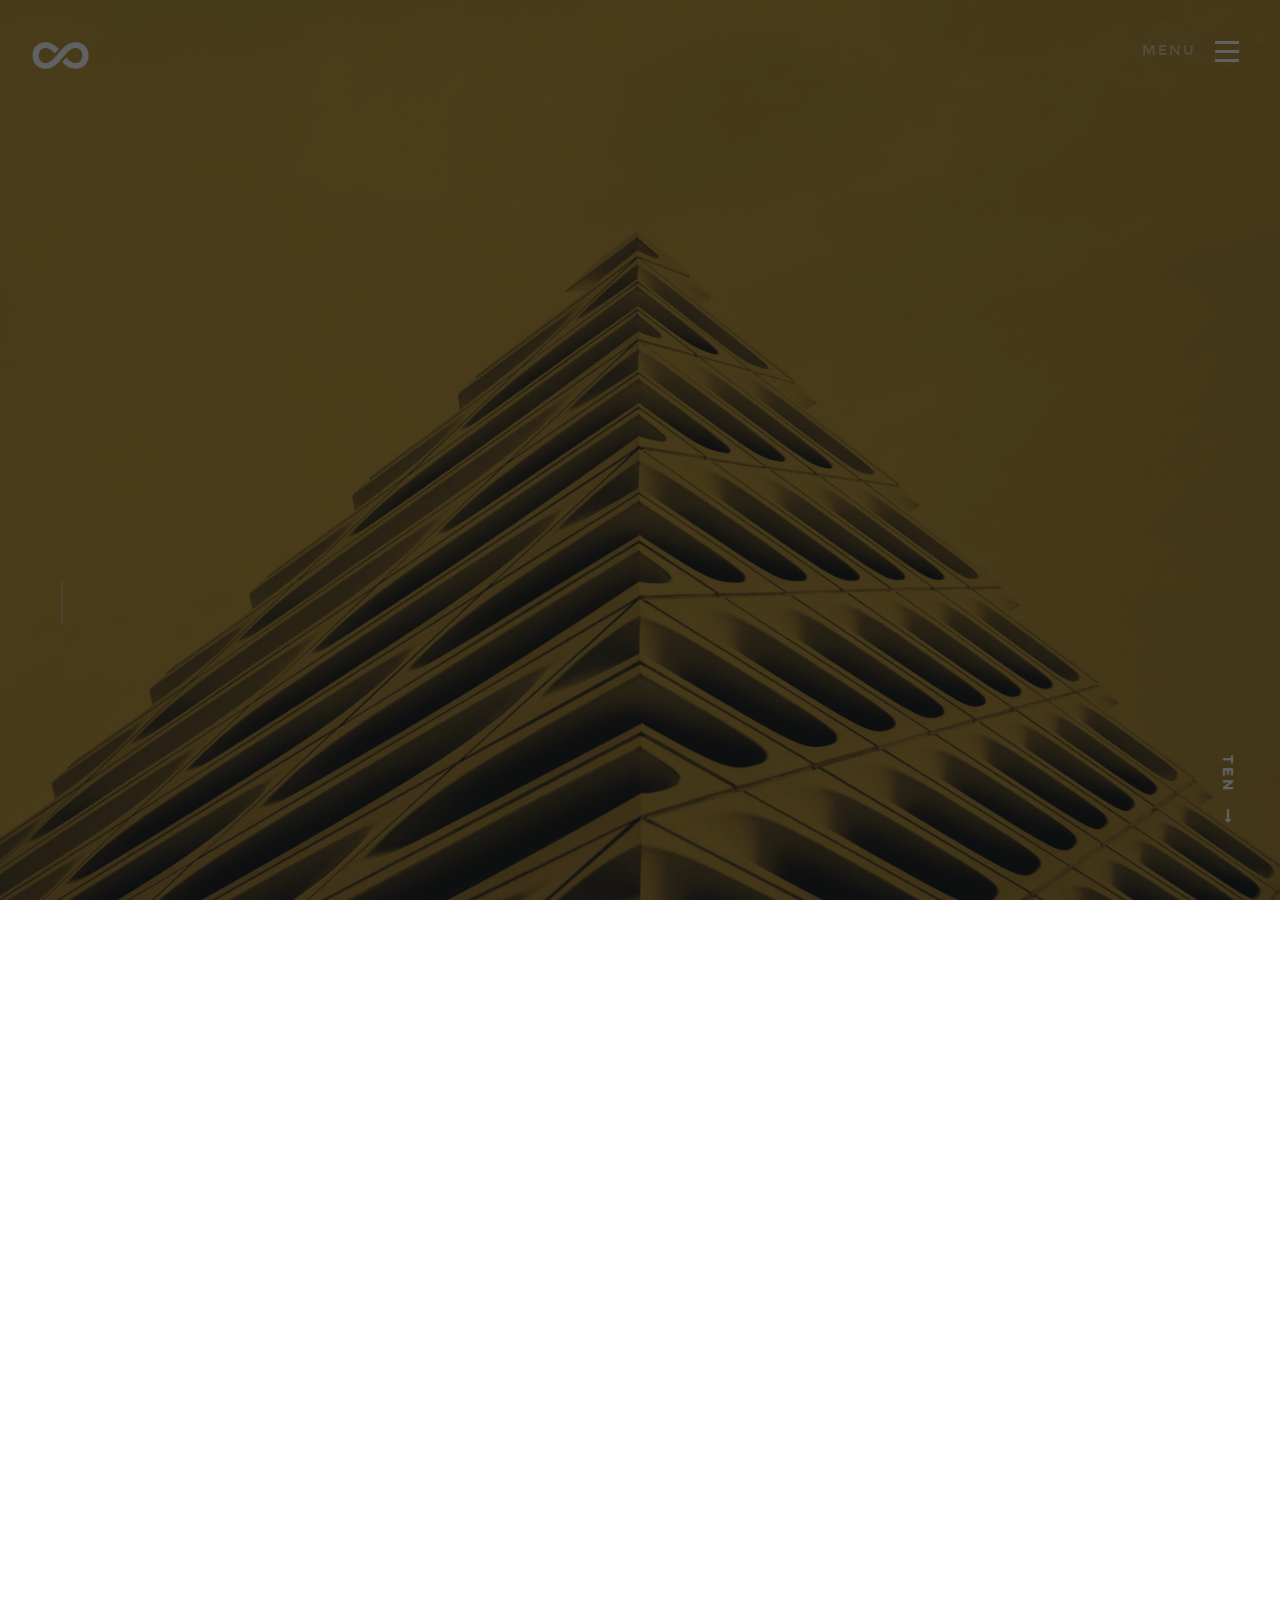
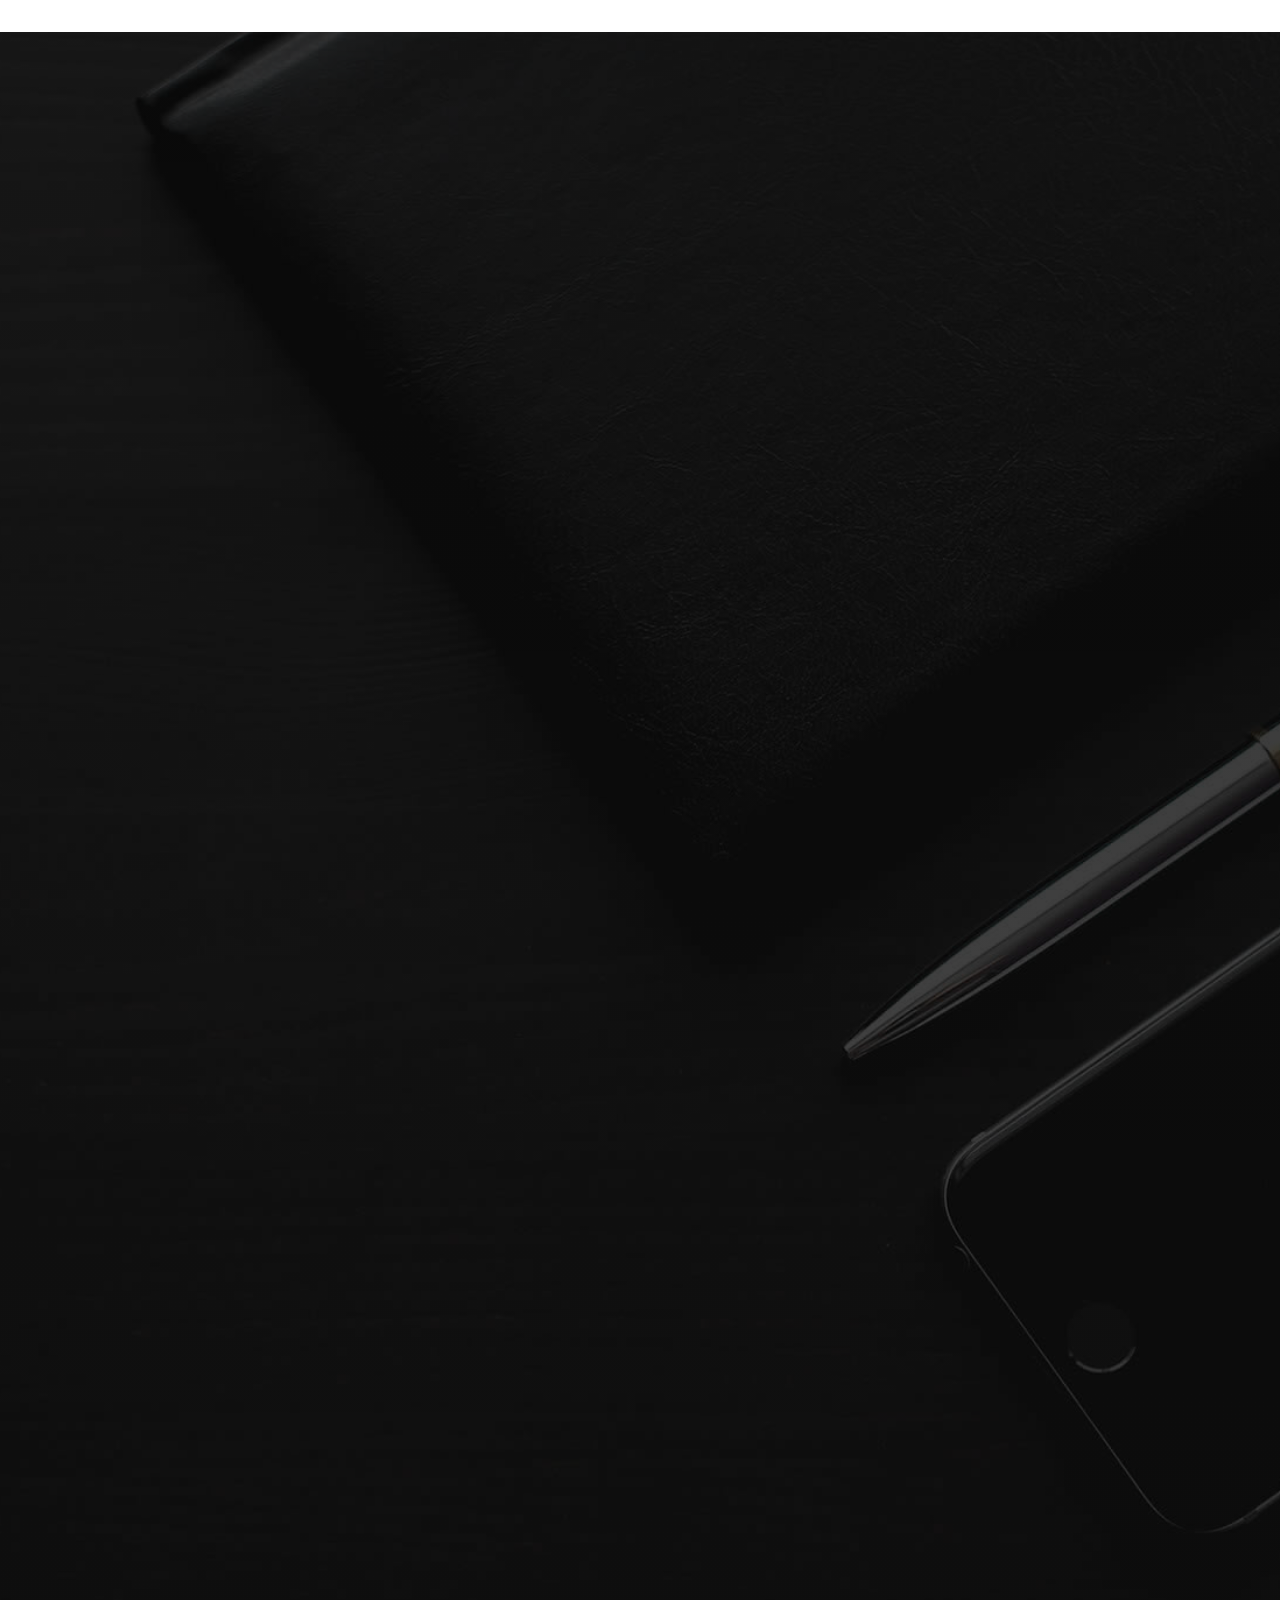
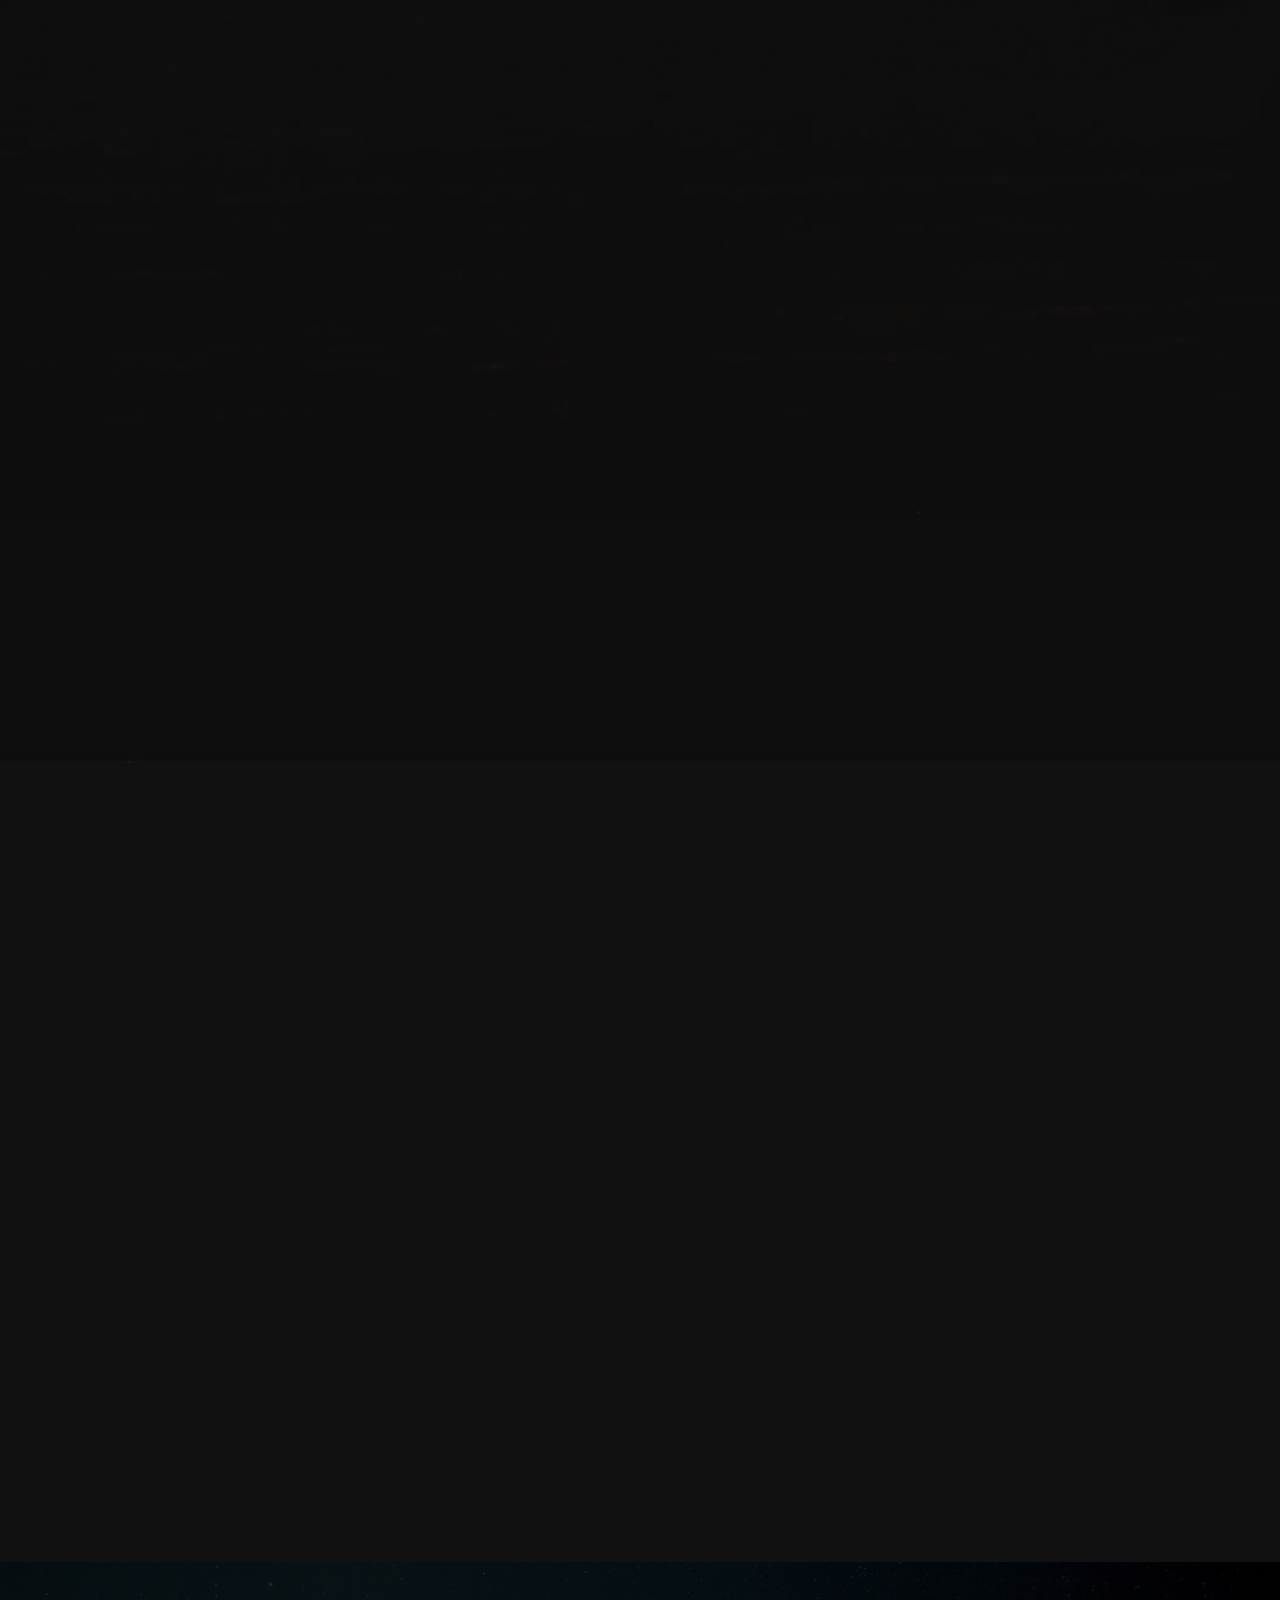
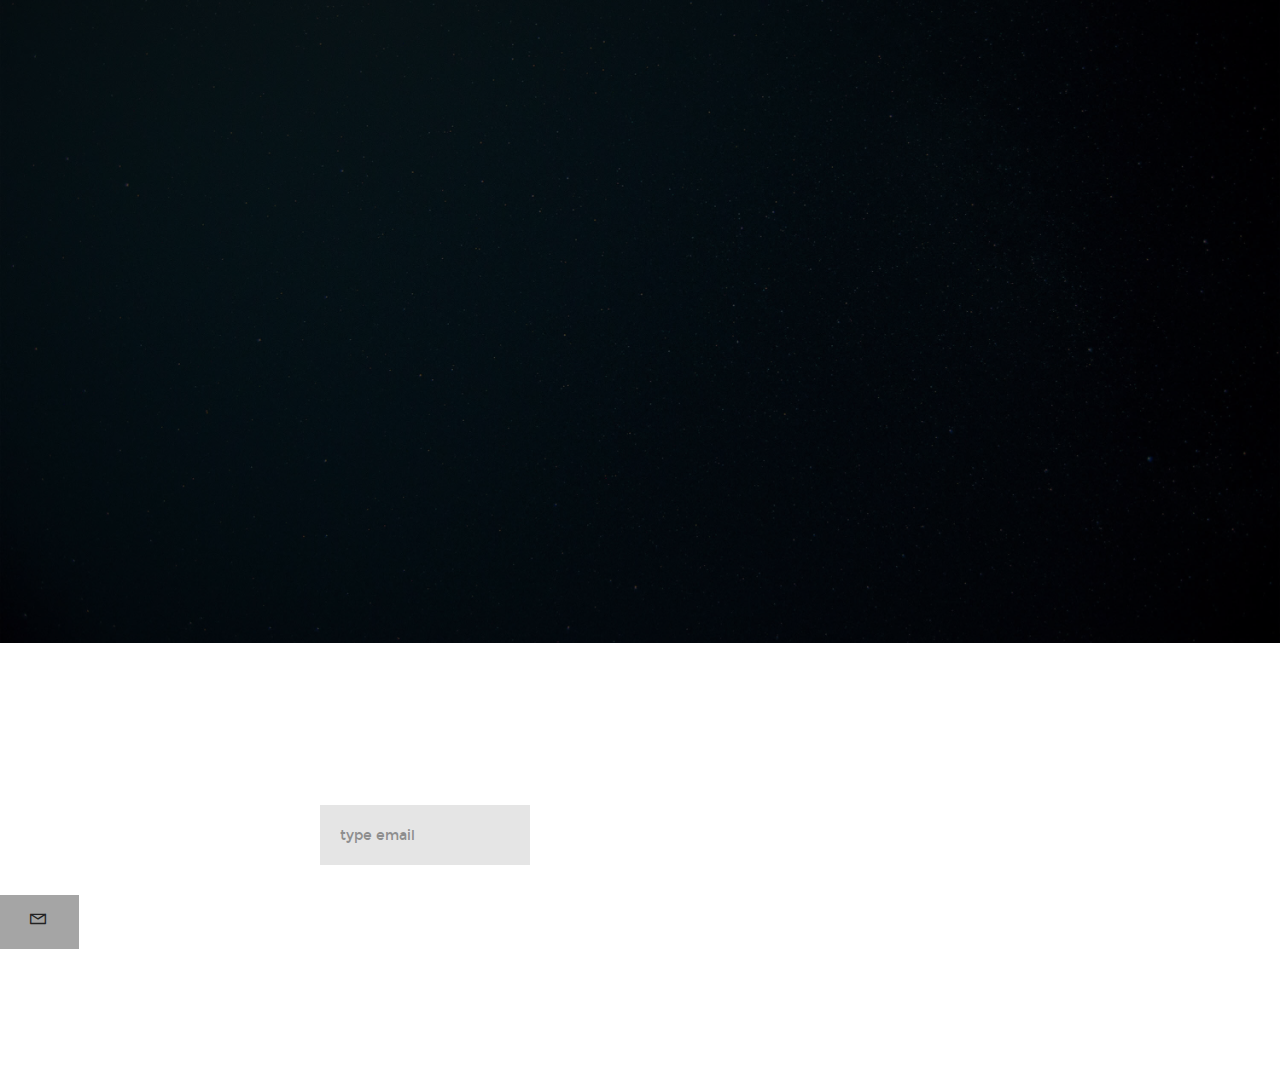
<file: index.html>
<!DOCTYPE html>
<!--[if IE 8 ]><html class="no-js oldie ie8" lang="en"> <![endif]-->
<!--[if IE 9 ]><html class="no-js oldie ie9" lang="en"> <![endif]-->
<!--[if (gte IE 9)|!(IE)]><!--><html class="no-js" lang="en"> <!--<![endif]-->
<head>

   <!--- basic page needs
   ================================================== -->
   <meta charset="utf-8">
	<title>Janeinvest</title>
	<meta name="description" content="">  
	<meta name="author" content="">

   <!-- mobile specific metas
   ================================================== -->
	<meta name="viewport" content="width=device-width, initial-scale=1, maximum-scale=1">

 	<!-- CSS
   ================================================== -->
   <link rel="stylesheet" href="css/base.css">
   <link rel="stylesheet" href="css/vendor.css">  
   <link rel="stylesheet" href="css/main.css">  

   <!-- script
   ================================================== -->
	<script src="js/modernizr.js"></script>
	<script src="js/pace.min.js"></script>

   <!-- favicons
	================================================== -->
	<link rel="shortcut icon" href="favicon.ico" type="image/x-icon">
	<link rel="icon" href="favicon.ico" type="image/x-icon">

</head>

<body id="top">

	<!-- header 
   ================================================== -->
   <header> 

   	<div class="header-logo">
	      <a href="index.html">Janeinvest</a>
	   </div> 

		<a id="header-menu-trigger" href="#0">
		 	<span class="header-menu-text">Menu</span>
		  	<span class="header-menu-icon"></span>
		</a> 

		<nav id="menu-nav-wrap">

			<a href="#0" class="close-button" title="close"><span>Close</span></a>	

	   	<h3>Janeinvest</h3>  

			<ul class="nav-list">
				<li class="current"><a class="smoothscroll" href="#home" title="">Pagrindinis</a></li>
				<li><a class="smoothscroll" href="#about" title="">Apie</a></li>
				<li><a class="smoothscroll" href="#services" title="">Paslaugos</a></li>
				<li><a class="smoothscroll" href="#portfolio" title="">Statybų darbai</a></li>
				<li><a class="smoothscroll" href="#portfolio" title="">Apie mane</a></li>
				<li><a class="smoothscroll" href="#contact" title="">Kontaktai</a></li>						
			</ul>	

			<!-- <p class="sponsor-text">
				 Džiagsiuos, galėdamas padėt! <a href="http://www.dreamhost.com/r.cgi?287326|STYLESHOUT">DreamHost</a>. --> -->
				<!-- Get <span>$50 off</span> when you sign up with the promocode <span>styleshout</span>.  -->
				<!-- Simply type	the promocode in the box labeled “Promo Code” when placing your order. -->
			</p>			

			<ul class="header-social-list">
	         <li>
	         	<a href="https://www.facebook.com/edi.braun"><i class="fa fa-facebook-square"></i></a>
	         </li>
	         <li>
	         	<a href="#"><i class="fa fa-twitter"></i></a>
	         </li>
	         <li>
	         	<a href="#"><i class="fa fa-instagram"></i></a>
	         </li>
            <li>
            	<a href="#"><i class="fa fa-behance"></i></a>
            </li>
	         <li>
	         	<a href="#"><i class="fa fa-dribbble"></i></a>
	         </li>	         
	      </ul>		

		</nav>  <!-- end #menu-nav-wrap -->

	</header> <!-- end header -->  


   <!-- home
   ================================================== -->
   <section id="home">

   	<div class="overlay"></div>

   	<div class="home-content-table">	
		   <div class="home-content-tablecell">
		   	<div class="row">
		   		<div class="col-twelve">		   			
			  		
			  				<h3 class="animate-intro">Edgar</h3>
				  			<h1 class="animate-intro">
							Nekilnojamo turto  <br>
							brokeris Vilniuje
				  			</h1>	

				  			<div class="more animate-intro">
				  				<a class="smoothscroll button stroke" href="#about">
				  					info
				  				</a>
				  			</div>							

			  		</div> <!-- end col-twelve --> 
		   	</div> <!-- end row --> 
		   </div> <!-- end home-content-tablecell --> 		   
		</div> <!-- end home-content-table -->

		<ul class="home-social-list">
	      <li class="animate-intro">
	        	<a href="#"><i class="fa fa-facebook-square"></i></a>
	      </li>
	      <li class="animate-intro">
	        	<a href="#"><i class="fa fa-twitter"></i></a>
	      </li>
	      <li class="animate-intro">
	        	<a href="#"><i class="fa fa-instagram"></i></a>
	      </li>
         <li class="animate-intro">
           	<a href="#"><i class="fa fa-behance"></i></a>
         </li>
	      <li class="animate-intro">
	        	<a href="#"><i class="fa fa-dribbble"></i></a>
	      </li>	      
	   </ul> <!-- end home-social-list -->	

		<div class="scrolldown">
			<a href="#about" class="scroll-icon smoothscroll">		
		   	ten	   	
		   	<i class="fa fa-long-arrow-right" aria-hidden="true"></i>
			</a>
		</div>			
   
   </section> <!-- end home -->


   <!-- about
   ================================================== -->
   <section id="about">

   	<div class="row about-wrap">
   		<div class="col-full">

   			<div class="about-profile-bg"></div>

				<div class="intro">
					<h3 class="animate-this">Apie</h3>
	   			<p class="lead animate-this"><span>Janeinvest</span>  – vienija NT brokerius, NT vertintojus, matininkus, statybos ir apdailos specialistus, būsto paskolos tarpininkus, draudimo brokerius, finansų apskaitos specialistus, bei kitus NT rinkos profesionalus.
            Mūsų tikslas kurti vertę klientams, išsiskirti iš kitų, būti patikima ir lanksčia įmone, kuri visada vienu žingsniu priekyje.</p>	
				</div>   

   		</div> <!-- end col-full  -->
   	</div> <!-- end about-wrap  -->

   </section> <!-- end about -->


   <!-- about
   ================================================== -->
   <section id="services">

   	<div class="overlay"></div>
   	<div class="gradient-overlay"></div>
   	
   	<div class="row narrow section-intro with-bottom-sep animate-this">
   		<div class="col-full">
   			
   				<h3>Paslaugos</h3>
   			   <h1>Pas mus</h1>
   			<ul>
          <li>Turto vertinimas</li>
          <li>Projektavimas</li>
          <li>Statyba ir ranga</li>
          <li>Geodeziniai ir kadastriniai matavimai</li>
          <li>Pamatų liejimas , įrengimas</li>
          <li>Betonavimo darbai, betonavimas</li>
          <li>Žemės kasimas , lyginimas</li>
          <li>Individualių namų statyba iki raktų</li>
          <li>Vidaus apdailos darbai</li>
          <li>Stoginės , stoginių gamyba</li>
          <li>Tvoros , vartai , montavimas</li>
          <li>Mūro darbai , mūrijimas</li>
          <li>Fasadų apdaila , dažymas</li>
          <li>Smulkūs statybos darbai</li>
          <li>Apšiltinimas , šiltinimas</li>
          <li>Stogdengiai , stogo darbai</li>
          <li>Draudimas</li>
          <li>Buhalterinė apskaita</li>
          <li>Paskolų tarpininkai</li>
          <li>Būsto remontas ir įrengimas</li>
        </ul>
   			   
   			
   	   </div> <!-- end col-full -->
   	</div> <!-- end row -->

   	<div class="row services-content">

   		<div class="services-list block-1-2 block-tab-full group">

	      	<div class="bgrid service-item animate-this">	

	      		<span class="icon"><i class="icon-earth"></i></span>            

	            <div class="service-content">
	            	<h3 class="h05">Nekilnojamojo turto paieška </h3>
                <p>Greitesnis ir lengvesnis kelias link Jūsų svajonių namų: </p>
              <ul>
                <li>kliento poreikių nustatymas;</li>
                <li>individualus bendradarbiavimas su klientu;</li>
                <li>objektų pasiūlymų ruošimas naudojant didžiausią Lietuvoje nekilnojamojo turto duomenų bazę;</li>
                <li>pirmenybė apžiūrėti naujus, rinkoje dar nereklamuojamus objektus;</li>
                <li>profesionalus konsultavimas nekilnojamojo turto įsigijimo klausimais.</li>
              </ul>		                    		
	         	</div> 	         	 
				</div> <!-- end bgrid -->
				<div class="bgrid service-item animate-this">	
					<span class="icon"><i class="icon-earth"></i></span>                          
	            <div class="service-content">	
	            	<h3 class="h05">Nekilnojamojo turto nuoma</h3>  
		            <p>Jeigu planuojate išnuomoti savo būstą - privalome įvykdyti šiuos sėkmingo sandorio žingsnius:
	         		</p>
              <ul>
                <li>šanalizuoti rinkoje esamų objektų kainodarą;</li>
                <li>nustatyti maksimalią objekto nuomos kainą;</li>
                <li>profesionaliai paruošti objektą potencialiems klientams;</li>
                <li>parengti nuomos sutartį bei kitus reikiamus dokumentus.</li>
              </ul>	         		
	            </div>	                        
			   </div> <!-- end bgrid -->
			   <div class="bgrid service-item animate-this">
			   	<span class="icon"><i class="icon-lego-block"></i></span>		            
	            <div class="service-content">
	            	<h3 class="h05">Nekilnojamojo turto pardavimas</h3>
		            <p>Mūsų nekilnojamas turtas bus parduodamas bendradarbiaujant profesionalų komandai: 
	        			</p>
                <ul>
                  <li>marketingo plano sudarymas bei realizavimas;</li>
                  <li>profesionaliai daromos objekto nuotraukos;</li>
                  <li>video operatorių montuojamas objekto pristatymas;</li>
                  <li>profesionalus objekto pateikimas rinkai;</li>
                  <li>atvirų durų dienos organizavimas parduodamam objektui;</li>
                  <li>išskirtinis dėmesys Jūsų parduodamo objekto potencialiems klientams;</li>
                  <li>geriausios sąlygos būsto paskolai gauti;</li>
                  <li>visų reikiamų NT dokumentų paruošimas;</li>
                  <li>sėkmingo sandorio užtvirtinimas notarų biure.</li>
                </ul>
	            </div> 	            	               

			   </div> <!-- end bgrid -->

				<div class="bgrid service-item animate-this">

					<span class="icon"><i class="icon-lego-block"></i></span>	              

	            <div class="service-content">
	            	<h3 class="h05">Nekilnojamojo turto dokumentacija</h3>

		            <p>Greitai ir kokybiškai parengsiu Jums visus su nekilnojamo turto pardavimu, pirkimu bei nuoma susijusius dokumentus. Suteiksiu nemokamą konsultaciją Jums rūpimais klausimais. 
	         		</p>	         		
	            </div>                
				</div> <!-- end bgrid -->			   
	      </div> <!-- end services-list -->
   		   	</div> <!-- end services-content -->   			
   </section> <!-- end services -->

   <!-- portfolio
   ================================================== -->
   <section id="portfolio">
   	
   	<div class="intro-wrap">

   		<div class="row narrow section-intro with-bottom-sep animate-this">
	   		<div class="col-twelve">
	   			<h3>Apie mane</h3>
		   		<h1>Edgar</h1>  			
		   		
		   		<p class="lead">2014 m. pradėjau NT brokerio karjerą ir dirbau įvairiose nekilnojamojo turto agentūrose, o 2018 m. įkūriau savo prekinį ženklą 
          ir veiklą vykdau savarankiškai.
             Per 10 metų sukaupiau nemažai patirties, sudariau  daugybę NT sandorių ir suradau patikimus verslo partnerius su kuriais galime išspręsti daugelį klausimų susijusių su jų nekilnojamuoju turtu..</p>	   			
	   		</div>   		
	   	</div> <!-- end row section-intro -->   		

   	</div> <!-- end intro-wrap -->   	

   	<!-- ,

	<!-- contact
   ================================================== -->
   <section id="contact">

      <div class="overlay"></div>

		<div class="row narrow section-intro with-bottom-sep animate-this">
   		<div class="col-twelve">
   			<h3>Kontaktai</h3>
   			<h1>Susisiekite</h1>

   			   			<h6>Klauskite mūsų:</h6>
	   			<p>
            janeinvest@gmail.com<br>
		 	   </p>
	   		</div> <!-- end cinfo -->
	   		<div class="cinfo">
	   			<h6>Skambinkite mums</h6>
	   			<p>
            Edgar : +370 647 53179<br>
            Diana : +370 648 28371<br>
				  </p>
	   		</div>
      </div> <!-- end cinfo --> 
   	</div> <!-- end row contact-content -->
	</section> <!-- end contact -->
	<!-- footer
   ================================================== -->
	<footer>
     	<!-- <div class="footer-main">

   		<div class="row">  

	      	<div class="col-five tab-full footer-about">       

	            <h4 class="h05">Infinity.</h4>

	            <p>Proin eget tortor risus. Mauris blandit aliquet elit, eget tincidunt nibh pulvinar a. Praesent sapien massa, convallis a pellentesque nec, egestas non nisi. Mauris blandit aliquet elit, eget tincidunt nibh pulvinar a. Nulla porttitor accumsan tincidunt. Nulla porttitor accumsan tincidunt. Proin eget tortor risus.</p>	             -->

		      <!-- </div> <!-- end footer-about -->

	      	<div class="col-three tab-full footer-social">

	      		<h4 class="h05">Follow Us.</h4>

	      		<ul class="list-links">
	      			<li><a href="#">Facebook</a></li>
						<!-- <li><a href="#">Twitter</a></li> -->
						<li><a href="#">Instagram</a></li>
						<li><a href="#">Behance</a></li>
						<li><a href="#">Dribble</a></li>						
					</ul>

	      	</div> <!-- end footer-social -->  
<!-- 
	      	<div class="col-four tab-full footer-subscribe end"> -->

	      		<h4 class="h05">Get Notified.</h4>

	      		<p>Mauris blandit aliquet elit, eget tincidunt nibh pulvinar a. Praesent sapien massa.</p>

	      		<div class="subscribe-form">
	      	
	      			<form id="mc-form" class="group" novalidate="true">

							<input type="email" value="" name="dEmail" class="email" id="mc-email" placeholder="type email" required=""> 
	   		
			   			<!-- <input type="submit" name="subscribe" > -->
			   			<button><i class="icon-mail"></i></button>
		   	
		   				<label for="mc-email" class="subscribe-message"></label>
			
						</form>

	      		</div>
	      	           	
	      	</div> <!-- end footer-subscribe -->      	     -->

	      </div> <!-- end row -->

   	</div> <!-- end footer-main -->

   	<div class="footer-bottom">

      	<div class="row">

      		<div class="col-twelve">
	      		<div class="copyright">
		         	<span>© Copyright Infinity 2024.</span> 
		         	<span>Design by <a href="http://www.styleshout.com/">styleshout</a></span>		         	
		         </div>		               
	      	</div>
      	</div>   	
      </div> <!-- end footer-bottom -->
      <div id="go-top">
		   <a class="smoothscroll" title="Back to Top" href="#top">
		   	<i class="fa fa-long-arrow-up" aria-hidden="true"></i>
		   </a>
		</div>		
   </footer>

   <div id="preloader"> 
    	<div id="loader"></div>
   </div> 
   <!-- Java Script
   ================================================== --> 
   <script src="js/jquery-2.1.3.min.js"></script>
   <script src="js/plugins.js"></script>
   <script src="js/main.js"></script>
</body>
</html>
</file>
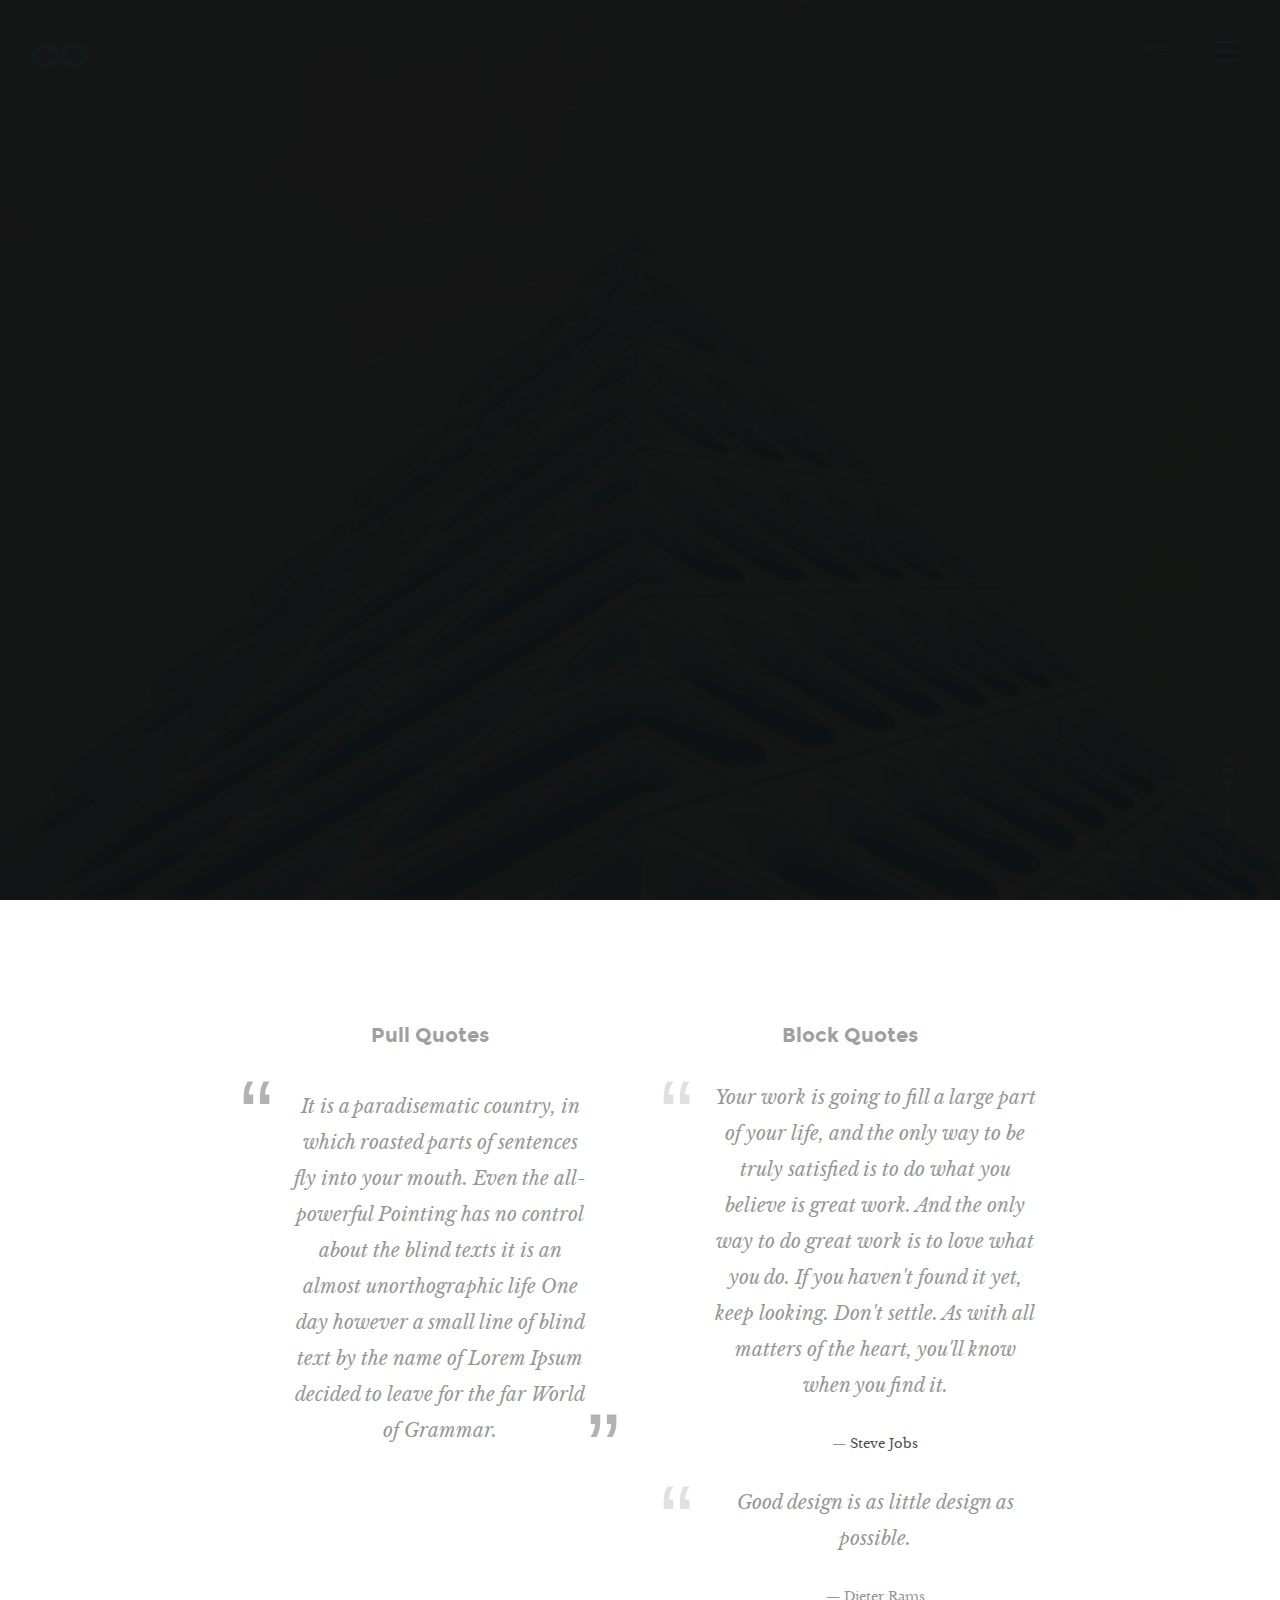
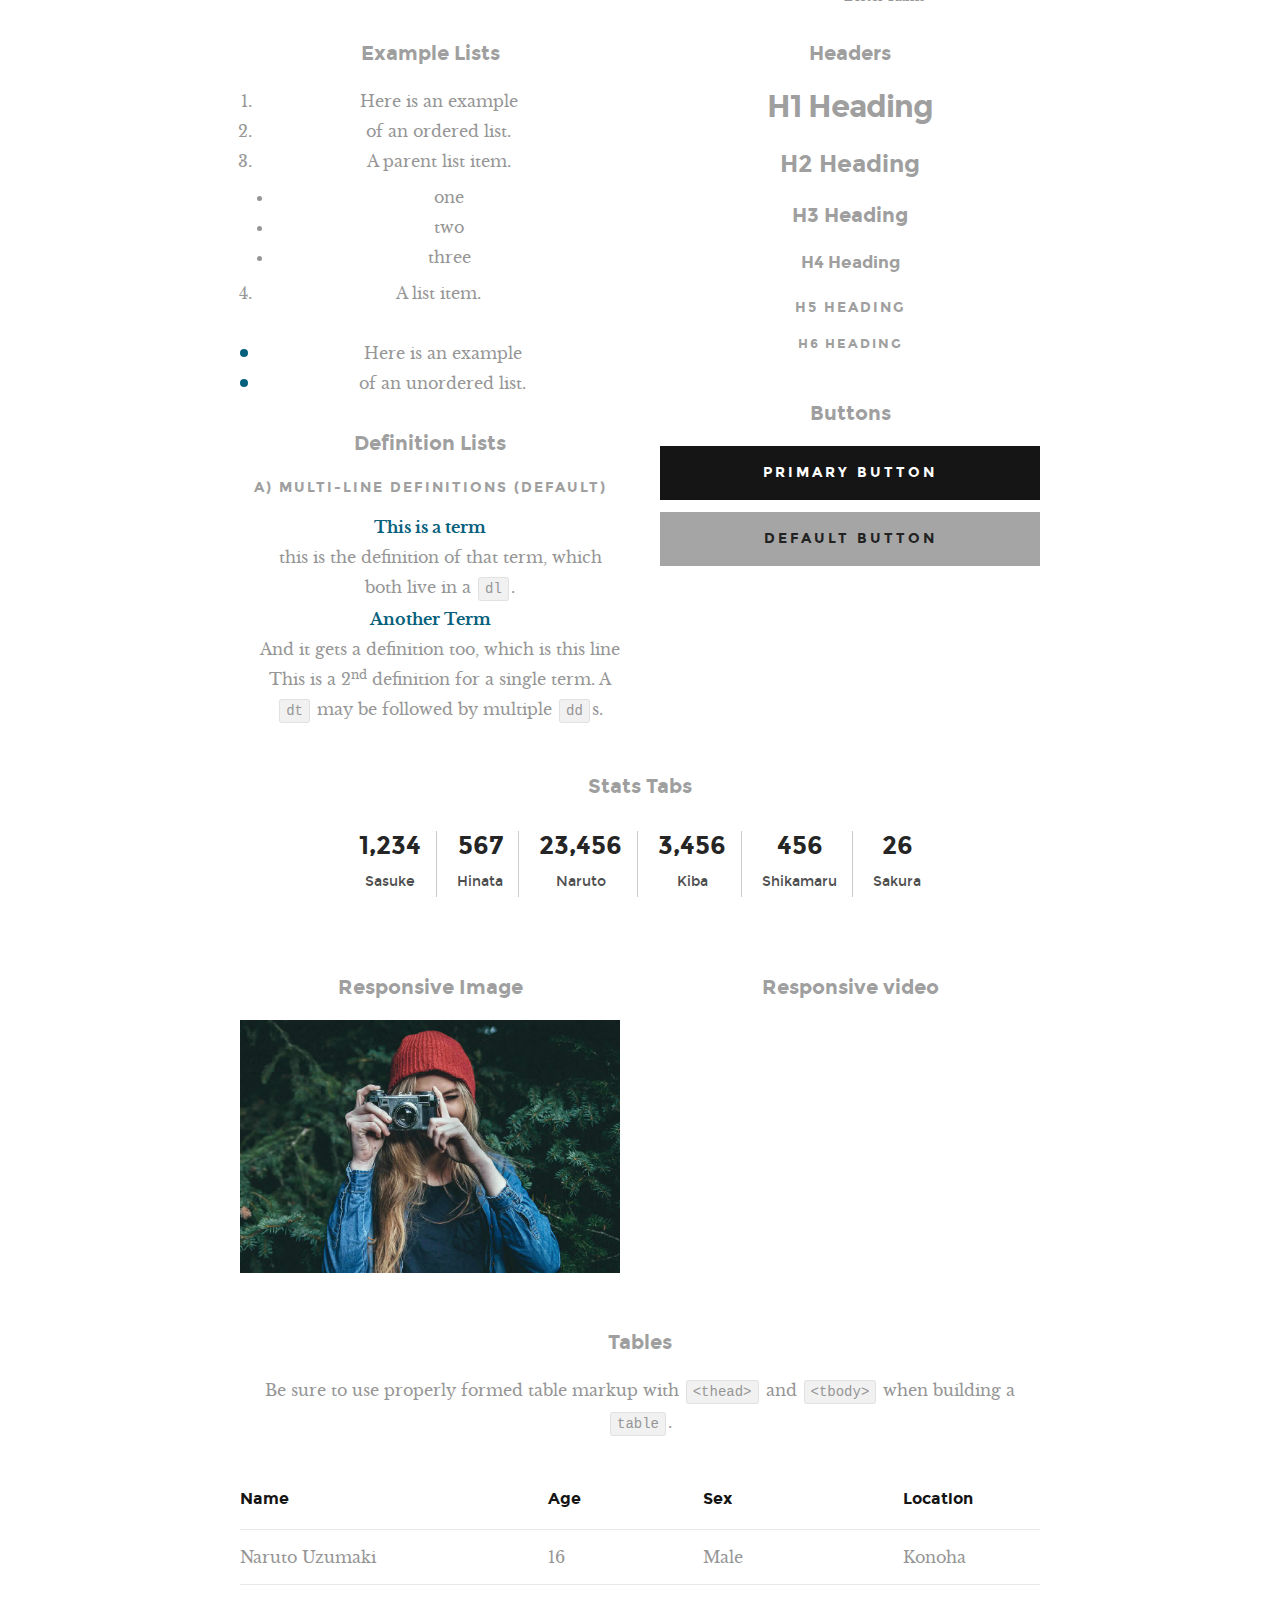
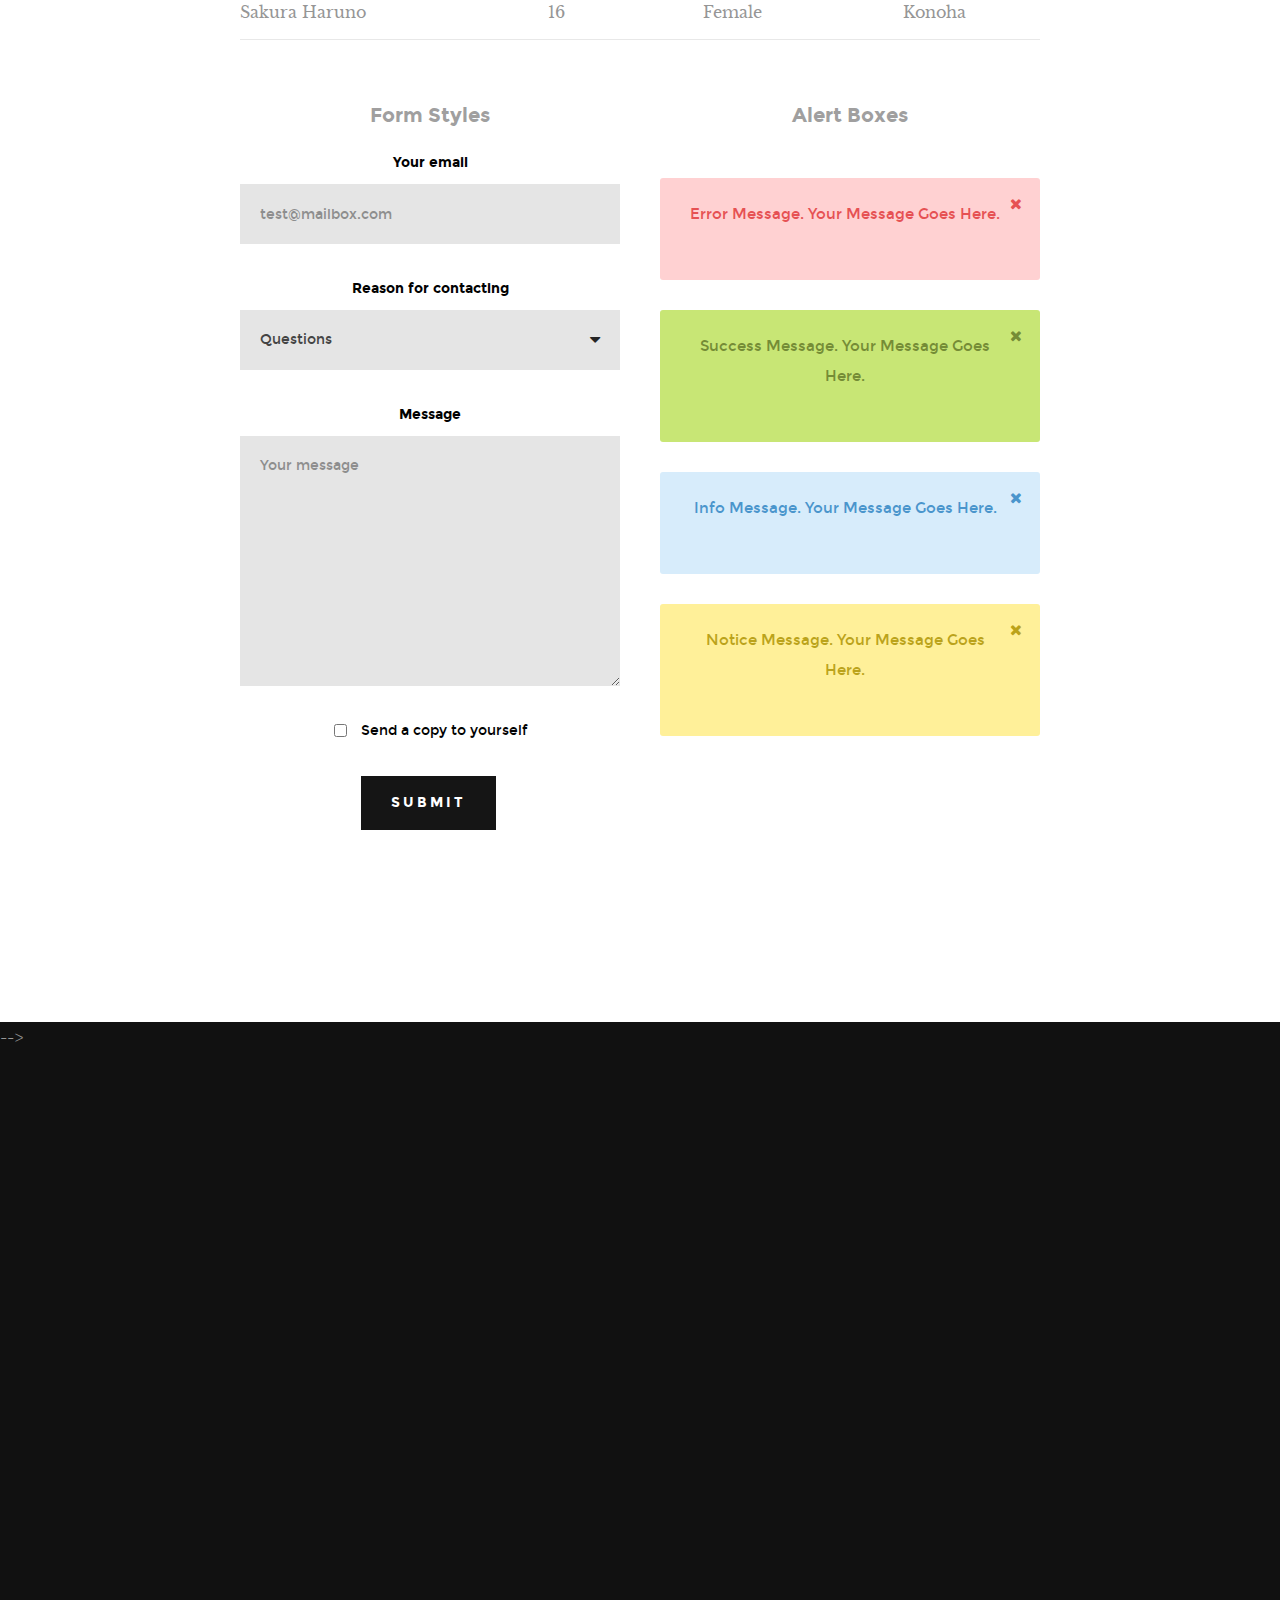
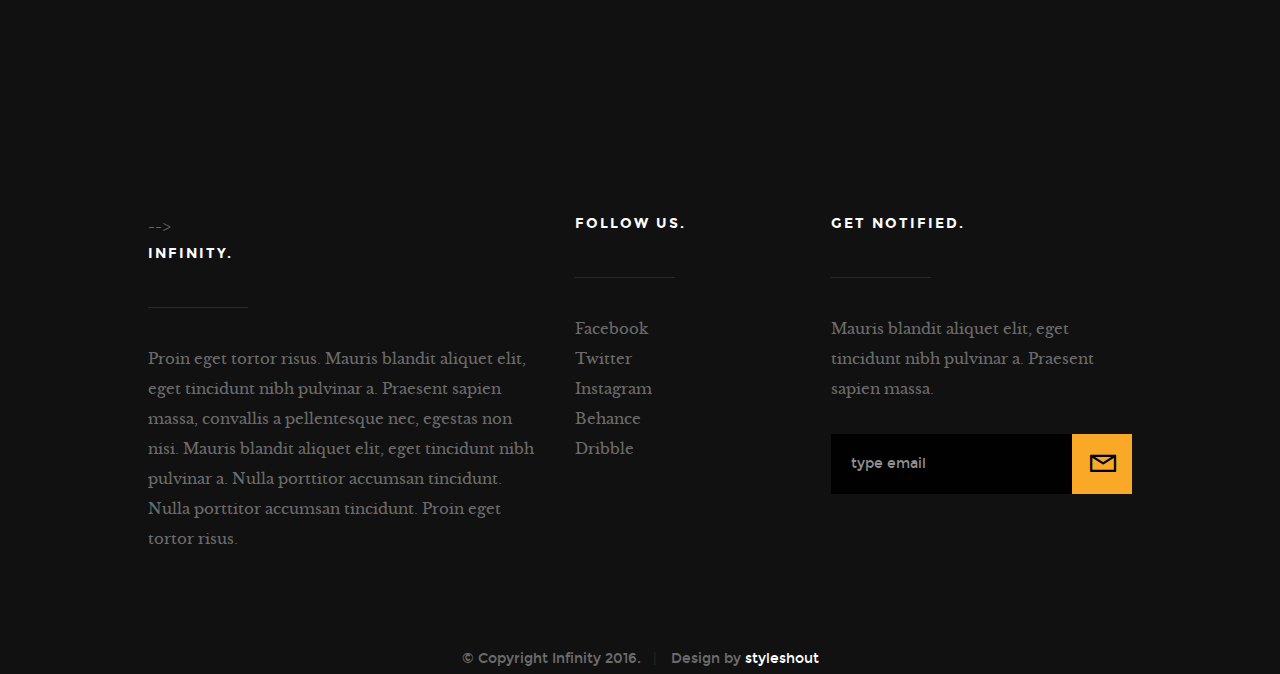
<file: styles.html>
<!DOCTYPE html>
<!--[if IE 8 ]><html class="no-js oldie ie8" lang="en"> <![endif]-->
<!--[if IE 9 ]><html class="no-js oldie ie9" lang="en"> <![endif]-->
<!--[if (gte IE 9)|!(IE)]><!--><html class="no-js" lang="en"> <!--<![endif]-->
<head>

   <!--- basic page needs
   ================================================== -->
   <meta charset="utf-8">
	<title>Style Guide - Infinity</title>
	<meta name="description" content="">  
	<meta name="author" content="">

   <!-- mobile specific metas
   ================================================== -->
	<meta name="viewport" content="width=device-width, initial-scale=1, maximum-scale=1">

 	<!-- CSS
   ================================================== -->
   <link rel="stylesheet" href="css/base.css">
   <link rel="stylesheet" href="css/vendor.css">  
   <link rel="stylesheet" href="css/main.css"> 

   <style type="text/css" media="screen">
   	#styles { 
   		background: white;
   		padding-top: 12rem;
   		padding-bottom: 12rem;
   	}      	
   </style>   

   <!-- script
   ================================================== -->
	<script src="js/modernizr.js"></script>
	<script src="js/pace.min.js"></script>

   <!-- favicons
	================================================== -->
	<link rel="shortcut icon" href="favicon.ico" type="image/x-icon">
	<link rel="icon" href="favicon.ico" type="image/x-icon">

</head>

<body id="top">

	<!-- header 
   ================================================== -->
   <header> 

   	<div class="header-logo">
	      <a href="index.html">Janeinvest</a>
	   </div> 

		<a id="header-menu-trigger" href="#0">
		 	<span class="header-menu-text">Menu</span>
		  	<span class="header-menu-icon"></span>
		</a> 

		<nav id="menu-nav-wrap">

			<a href="#0" class="close-button" title="close"><span>Close</span></a>	

	   	<h3>Infinity.</h3>  

			<ul class="nav-list">
				<li class="current"><a href="index.html" title="">Home</a></li>
				<li><a href="index.html#about" title="">Apie</a></li>
				<li><a href="index.html#services" title="">Paslaugos</a></li>
				<li><a href="index.html#portfolio" title="">Statybų darbai</a></li>
				<li><a href="index.html#contact" title="">Kontaktai</a></li>						
			</ul>	

			<!-- <p class="sponsor-text">
				Looking for an awesome and reliable webhosting? Try <a href="http://www.dreamhost.com/r.cgi?287326|STYLESHOUT">DreamHost</a>.
				Get <span>$50 off</span> when you sign up with the promocode <span>styleshout</span>. 
				<!-- Simply type	the promocode in the box labeled “Promo Code” when placing your order. -->
			</p>			 -->

			<ul class="header-social-list">
	         <li>
	         	<a href="#"><i class="fa fa-facebook-square"></i></a>
	         </li>
	         <!-- <li>
	         	<a href="#"><i class="fa fa-twitter"></i></a>
	         </li> -->
	         <li>
	         	<a href="#"><i class="fa fa-instagram"></i></a>
	         </li>
            <!-- <li>
            	<a href="#"><i class="fa fa-behance"></i></a>
            </li> -->
	         <!-- <li>
	         	<a href="#"><i class="fa fa-dribbble"></i></a>
	         </li>	          -->
	      </ul>		

		</nav>  <!-- end #menu-nav-wrap -->

	</header> <!-- end header -->  


   <!-- home
   ================================================== -->
   <section id="home">

   	<div class="overlay"></div>

   	<div class="home-content-table">	
		   <div class="home-content-tablecell">
		   	<div class="row">
		   		<div class="col-twelve">		   			
			  		
			  				<h3 class="animate-intro">Janeinvest</h3>
				  			<h1 class="animate-intro">
							Nekilnojamo turto <br>
							brokeris Vilniuje
				  			</h1>	

				  			<div class="more animate-intro">
				  				<a class="smoothscroll button stroke" href="#styles">
				  					Info
				  				</a>
				  			</div>							

			  		</div> <!-- end col-twelve --> 
		   	</div> <!-- end row --> 
		   </div> <!-- end home-content-tablecell --> 		   
		</div> <!-- end home-content-table -->

		<ul class="home-social-list">
	      <li class="animate-intro">
	        	<a href="https://www.facebook.com/edi.braun"><i class="fa fa-facebook-square"></i></a>
	      </li>
	      <!-- <li class="animate-intro">
	        	<a href="#"><i class="fa fa-twitter"></i></a>
	      </li> -->
	      <li class="animate-intro">
	        	<a href="#"><i class="fa fa-instagram"></i></a>
	      </li>
         <li class="animate-intro">
           	<a href="#"><i class="fa fa-behance"></i></a>
         </li>
	      <!-- <li class="animate-intro">
	        	<a href="#"><i class="fa fa-dribbble"></i></a>
	      </li>	       -->
	   </ul> <!-- end home-social-list -->	

		<div class="scrolldown">
			<a href="#about" class="scroll-icon smoothscroll">		
		   	Ten		   	
		   	<i class="fa fa-long-arrow-right" aria-hidden="true"></i>
			</a>
		</div>			
   
   </section> <!-- end home -->


   <!-- styles
   ================================================== -->
	<section id="styles">
		
		<div class="row narrow add-bottom text-center">

   		<!-- <div class="col-twelve tab-full">

   			<h1>This is the style page.</h1>

   			<p class="lead">Lorem ipsum Officia elit ad tempor dolore est ex incididunt incididunt occaecat culpa deserunt sunt labore in cillum ullamco magna in Excepteur consequat in reprehenderit proident mollit incididunt officia commodo.
   			Duis ea officia sed dolor pariatur enim dolore dolore quis incididunt nulla exercitation commodo veniam et ea incididunt.</p>   			 -->

   		<!-- </div>

     	</div>

     	<div class="row">

     		<div class="col-six tab-full">

		     	<h3>Paragraph and Image</h3>

		      <p><a href="#"><img width="120" height="120" class="pull-left" alt="sample-image" src="images/sample-image.jpg"></a>
		  		Lorem ipsum dolor sit amet, consectetuer adipiscing elit. Donec libero. Suspendisse bibendum.Cras id urna. Morbi tincidunt, orci ac convallis aliquam, lectus turpis varius lorem, eu posuere nunc justo tempus leo. Donec mattis, purus nec placerat bibendum, dui pede condimentum odio, ac blandit ante orci ut diam. Cras fringilla magna. Phasellus suscipit, leo a pharetra condimentum, lorem tellus eleifend magna, eget fringilla velit magna id neque posuere nunc justo tempus leo. </p>

		  		<p>
		  		Lorem ipsum dolor sit amet, consectetuer adipiscing elit. Donec libero. Suspendisse bibendum. Cras id urna. Morbi tincidunt, orci ac convallis aliquam, lectus turpis varius lorem, eu posuere nunc justo tempus leo. Donec mattis, purus nec placerat bibendum, dui pede condimentumodio, ac blandit ante orci ut diam.	
	 			</p>

	         <p>A <a href="#">link</a>,
	  			<abbr title="this really isn't a very good description">abbrebation</abbr>,
	  			<strong>strong text</strong>,
	         <em>em text</em>,
	  			<del>deleted text</del>, and
	         <mark>this is a mark text.</mark>
	         <code>.code</code>
	         </p>

	      </div>

	      <div class="col-six tab-full">

	         <h3>Drop Caps</h3>

		      <p class="drop-cap">Far far away, behind the word mountains, far from the countries Vokalia and Consonantia,
		      there live the blind texts. Separated they live in Bookmarksgrove right at the coast of the
		      Semantics, a large language ocean. A small river named Duden flows by their place and supplies it with the necessary regelialia. Morbi tincidunt, orci ac convallis aliquam, lectus turpis varius lorem, eu	posuere nunc justo tempus leo. Donec mattis, purus nec placerat bibendum, dui pede condimentum odio, ac blandit ante orci ut diam. Cras fringilla magna. Phasellus suscipit, leo a pharetra condimentum, lorem tellus eleifend magna, eget fringilla velit magna id neque.
				</p>

			   <h3>Small Print</h3>

			   <p>Buy one widget, get one free!
				<small>(While supplies last. Offer expires on the vernal equinox. Not valid in Ohio.)</small>
				</p>

			</div>	         

		</div> <!-- end row -->

		<div class="row">

		  	<div class="col-six tab-full">

		      <h3>Pull Quotes</h3>

		      <aside class="pull-quote">
				   <blockquote>
					   <p>It is a paradisematic country, in which roasted parts of
		            sentences fly into your mouth. Even the all-powerful Pointing has no control about the blind
		            texts it is an almost unorthographic life One day however a small line of blind text by the name
		            of Lorem Ipsum decided to leave for the far World of Grammar.</p>
					</blockquote>
				</aside>

		   </div>

		   <div class="col-six tab-full">

		      <h3>Block Quotes</h3>

		      <blockquote cite="http://where-i-got-my-info-from.com">
				   <p>Your work is going to fill a large part of your life, and the only way to be truly satisfied is
		         to do what you believe is great work. And the only way to do great work is to love what you do.
		         If you haven't found it yet, keep looking. Don't settle. As with all matters of the heart, you'll know when you find it.
		         </p>
					<cite>
					   <a href="#">Steve Jobs</a>
					</cite>
			   </blockquote>

		      <blockquote>
		         <p>Good design is as little design as possible.</p>
		         <cite>Dieter Rams</cite>
		      </blockquote>

		   </div>

		</div> <!-- end row -->

		<div class="row half-bottom">

			<div class="col-six tab-full">

			   <h3>Example Lists</h3>

			   <ol>
				   <li>Here is an example</li>
				   <li>of an ordered list.</li>
				   <li>A parent list item.
					  	<ul>
				  			<li>one</li>
				  			<li>two</li>
					   	<li>three</li>
					   </ul>
					</li>
					<li>A list item.</li>
				</ol>

			   <ul class="disc">
				   <li>Here is an example</li>
				   <li>of an unordered list.</li>
				</ul>	

				<h3>Definition Lists</h3>	            

			   <h5>a) Multi-line Definitions (default)</h5>

			   <dl>
				   <dt><strong>This is a term</strong></dt>
				      <dd>this is the definition of that term, which both live in a <code>dl</code>.</dd>
				   <dt><strong>Another Term</strong></dt>
				      <dd>And it gets a definition too, which is this line</dd>
				      <dd>This is a 2<sup>nd</sup> definition for a single term. A <code>dt</code> may be followed by multiple <code>dd</code>s.</dd>
			   </dl>

		   </div>

		   <div class="col-six tab-full">		                  

		      <h3>Headers</h3>

		      <h1>H1 Heading</h1>
		      <h2>H2 Heading</h2>
		      <h3>H3 Heading</h3>
		      <h4>H4 Heading</h4>
		      <h5>H5 Heading</h5>
		      <h6>H6 Heading</h6>

		      <br>

		      <h3>Buttons</h3>

		    	<p>
		     		<a class="button button-primary full-width" href="#">Primary Button</a>
		     		<a class="button full-width" href="#">Default Button</a>
		     	</p>

		   </div>

		</div> <!-- end row -->

		<div class="row half-bottom">

		   <div class="col-twelve">

		    	<h3>Stats Tabs</h3>

		      <ul class="stats-tabs">
				   <li><a href="#">1,234 <em>Sasuke</em></a></li>
				   <li><a href="#">567 <em>Hinata</em></a></li>
				   <li><a href="#">23,456 <em>Naruto</em></a></li>
				   <li><a href="#">3,456 <em>Kiba</em></a></li>
				   <li><a href="#">456 <em>Shikamaru</em></a></li>
				   <li><a href="#">26 <em>Sakura</em></a></li>
				</ul>	      		

		   </div>	      	

		</div> <!-- end row -->

		<div class="row half-bottom">

	      <div class="col-six tab-full">

      		<h3>Responsive Image</h3>
      		<p><img src="images/shutterbug.jpg"></p>

      	</div>

      	<div class="col-six tab-full">

      		<h3>Responsive video</h3>

      		<div class="fluid-video-wrapper">
               <iframe src="http://player.vimeo.com/video/14592941?title=0&amp;byline=0&amp;portrait=0&amp;color=F64B39" width="500" height="281" frameborder="0" webkitallowfullscreen mozallowfullscreen allowfullscreen></iframe> 
            </div>

      	</div>
	      	
      </div> <!-- end row -->

      <div class="row add-bottom">

	      <div class="col-twelve">

	      	<h3>Tables</h3>
	      	<p>Be sure to use properly formed table markup with <code>&lt;thead&gt;</code> and <code>&lt;tbody&gt;</code> when building a <code>table</code>.</p>

	      	<div class="table-responsive">

	      		<table>
						<thead>
						   <tr>
						 		<th>Name</th>
						      <th>Age</th>
						      <th>Sex</th>
						      <th>Location</th>					    
						   </tr>
						</thead>
						<tbody>
						   <tr>
						      <td>Naruto Uzumaki</td>
						      <td>16</td>
						      <td>Male</td>
						      <td>Konoha</td>					    
						   </tr>
						   <tr>
						      <td>Sakura Haruno</td>
						      <td>16</td>
						      <td>Female</td>
						      <td>Konoha</td>			    
						   </tr>
						</tbody>
				   </table>

	      	</div>     		

	      </div>
	      	
	   </div> <!-- end row -->

	   <div class="row">

		   <div class="col-six tab-full">

		      <h3>Form Styles</h3>

		      <form>
			     	<div>
			        	<label for="sampleInput">Your email</label>
			        	<input class="full-width" type="email" placeholder="test@mailbox.com" id="sampleInput">
			      </div>
			      <div>
			        	<label for="sampleRecipientInput">Reason for contacting</label>
			        	<div class="ss-custom-select">
			        		<select class="full-width" id="sampleRecipientInput">
				        		<option value="Option 1">Questions</option>
				        		<option value="Option 2">Report</option>
				        		<option value="Option 3">Others</option>
				        	</select>
			        	</div>			         	
			      </div>
			       
			     	<label for="exampleMessage">Message</label>
			     	<textarea class="full-width" placeholder="Your message" id="exampleMessage"></textarea>

			     	<label class="add-bottom">
			        	<input type="checkbox">			            
			        	<span class="label-text">Send a copy to yourself</span>
			     	</label>
			       
			     	<input class="button-primary" type="submit" value="Submit">

			   </form>	            

		   </div>

		   <div class="col-six tab-full">

		   	<h3>Alert Boxes</h3> 

		   	<br>
			        
            <div class="alert-box ss-error hideit">
		        <p>Error Message. Your Message Goes Here.</p>
		        <i class="fa fa-times close"></i>
		      </div><!-- /error -->
			        
		      <div class="alert-box ss-success hideit">
		        <p>Success Message. Your Message Goes Here.</p>
		        <i class="fa fa-times close"></i>
		      </div><!-- /success -->
			        
		      <div class="alert-box ss-info hideit">
		         <p>Info Message. Your Message Goes Here.</p>
		         <i class="fa fa-times close"></i>
		      </div><!-- /info -->
			        
		      <div class="alert-box ss-notice hideit">
		        <p>Notice Message. Your Message Goes Here.</p>
		        <i class="fa fa-times close"></i>
		      </div><!-- /notice -->
		        
		   </div>	         

		</div> <!-- end row -->

	</section> <!-- end styles -->    -->


	<!-- contact
   ================================================== -->
   <!-- <section id="contact">

      <div class="overlay"></div>

		<div class="row narrow section-intro with-bottom-sep animate-this">
   		<div class="col-twelve">
   			<h3>Contact</h3>
   			<h1>Get In Touch.</h1>

   			<p class="lead">Quisque velit nisi, pretium ut lacinia in, elementum id enim. Curabitur arcu erat, accumsan id imperdiet et, porttitor at sem. Lorem ipsum dolor sit amet, consectetur adipiscing elit. Praesent sapien massa, convallis a pellentesque nec, egestas non nisi.</p>
   		</div> 
   	</div> <!-- end section-intro -->

   	<div class="row contact-content">

   		<div class="col-seven tab-full animate-this">

   			<h5>Send Us A Message</h5>

            <!-- form -->
            <form name="contactForm" id="contactForm" method="post">     			

               <div class="form-field">
 					   <input name="contactName" type="text" id="contactName" placeholder="Name" value="" minlength="2" required="">
               </div>

               <div class="row">
                 	<div class="col-six tab-full">
                 		<div class="form-field">
                 			<input name="contactEmail" type="email" id="contactEmail" placeholder="Email" value="" required="">
                 		</div>		      			   
		            </div>
	            	<div class="col-six tab-full">	            
	            		<div class="form-field">
	            			<input name="contactSubject" type="text" id="contactSubject" placeholder="Subject" value="">
	                  </div>		     				   
		            </div>
               </div>
                                         
               <div class="form-field">
	              	<textarea name="contactMessage" id="contactMessage" placeholder="message" rows="10" cols="50" required=""></textarea>
	            </div> 

               <div class="form-field">
                  <button class="submitform">Submit</button>

                  <div id="submit-loader">
                     <div class="text-loader">Sending...</div>                             
       			      <div class="s-loader">
							  	<div class="bounce1"></div>
							  	<div class="bounce2"></div>
							  	<div class="bounce3"></div>
							</div>
						</div>
               </div>

      		</form> <!-- end form -->

            <!-- contact-warning -->
            <div id="message-warning"></div> 

            <!-- contact-success -->
      		<div id="message-success">
               <i class="fa fa-check"></i>Your message was sent, thank you!<br>
      		</div>

         </div> <!-- end col-seven --> 

         <div class="col-four tab-full contact-info end animate-this">

         	<h5>Contact Information</h5>

         	<div class="cinfo">
	   			<h6>Where to Find Us</h6>
	   			<p>
	            	1600 Amphitheatre Parkway<br>
	            	Mountain View, CA<br>
	            	94043 US
	            </p>
	   		</div> <!-- end cinfo -->

	   		<div class="cinfo">
	   			<h6>Email Us At</h6>
	   			<p>
	   				someone@infinitysite.com<br>
				   	info@infinitysite.com			     
				   </p>
	   		</div> <!-- end cinfo -->

	   		<div class="cinfo">
	   			<h6>Call Us At</h6>
	   			<p>
	   				Phone: (+63) 555 1212<br>
				   	Mobile: (+63) 555 0100<br>
				     	Fax: (+63) 555 0101
				   </p>
	   		</div>

         </div> <!-- end cinfo --> 

   	</div> <!-- end row contact-content -->
		
	</section> <!-- end contact -->


	<!-- footer
   ================================================== -->
	<footer>
     	<div class="footer-main">

   		<div class="row">  

	      	<div class="col-five tab-full footer-about">        -->

	            <h4 class="h05">Infinity.</h4>

	            <p>Proin eget tortor risus. Mauris blandit aliquet elit, eget tincidunt nibh pulvinar a. Praesent sapien massa, convallis a pellentesque nec, egestas non nisi. Mauris blandit aliquet elit, eget tincidunt nibh pulvinar a. Nulla porttitor accumsan tincidunt. Nulla porttitor accumsan tincidunt. Proin eget tortor risus.</p>	            

		      </div> <!-- end footer-about -->

	      	<div class="col-three tab-full footer-social">

	      		<h4 class="h05">Follow Us.</h4>

	      		<ul class="list-links">
	      			<li><a href="#">Facebook</a></li>
						<li><a href="#">Twitter</a></li>
						<li><a href="#">Instagram</a></li>
						<li><a href="#">Behance</a></li>
						<li><a href="#">Dribble</a></li>						
					</ul>

	      	</div> <!-- end footer-social -->  

	      	<div class="col-four tab-full footer-subscribe end">

	      		<h4 class="h05">Get Notified.</h4>

	      		<p>Mauris blandit aliquet elit, eget tincidunt nibh pulvinar a. Praesent sapien massa.</p>

	      		<div class="subscribe-form">
	      	
	      			<form id="mc-form" class="group" novalidate="true">

							<input type="email" value="" name="dEmail" class="email" id="mc-email" placeholder="type email" required=""> 
	   		
			   			<!-- <input type="submit" name="subscribe" > -->
			   			<button><i class="icon-mail"></i></button>
		   	
		   				<label for="mc-email" class="subscribe-message"></label>
			
						</form>

	      		</div>
	      	           	
	      	</div> <!-- end footer-subscribe -->      	    

	      </div> <!-- end row -->

   	</div> <!-- end footer-main -->

   	<div class="footer-bottom">

      	<div class="row">

      		<div class="col-twelve">
	      		<div class="copyright">
		         	<span>© Copyright Infinity 2016.</span> 
		         	<span>Design by <a href="http://www.styleshout.com/">styleshout</a></span>		         	
		         </div>		               
	      	</div>

      	</div>   	

      </div> <!-- end footer-bottom -->

      <div id="go-top">
		   <a class="smoothscroll" title="Back to Top" href="#top">
		   	<i class="fa fa-long-arrow-up" aria-hidden="true"></i>
		   </a>
		</div>		
   </footer>

   <div id="preloader"> 
    	<div id="loader"></div>
   </div> 

   <!-- Java Script
   ================================================== --> 
   <script src="js/jquery-2.1.3.min.js"></script>
   <script src="js/plugins.js"></script>
   <script src="js/main.js"></script>

</body>

</html>
</file>
<file: css/base.css>
/* =================================================================== 
 *
 *  Infinity v1.0 Base Stylesheet
 *  01-02-2017
 *  ------------------------------------------------------------------
 *  TOC:
 *  01. reset
 *  02. basic/base setup styles
 *  03. grid
 *  04. MISC
 *
 * =================================================================== */

/* ===================================================================
 *  01. reset - normalize.css v3.0.2 | MIT License | git.io/normalize
 *
 * ------------------------------------------------------------------- */
html {
  font-family: sans-serif;
  -ms-text-size-adjust: 100%;
  -webkit-text-size-adjust: 100%;
}

body {
  margin: 0;
}

article,
aside,
details,
figcaption,
figure,
footer,
header,
hgroup,
main,
menu,
nav,
section,
summary {
  display: block;
}

audio, canvas, progress, video {
  display: inline-block;
  vertical-align: baseline;
}

audio:not([controls]) {
  display: none;
  height: 0;
}

[hidden],
template {
  display: none;
}

a {
  background: transparent;
}

a:active, a:hover {
  outline: 0;
}

abbr[title] {
  border-bottom: 1px dotted;
}

b, strong {
  font-weight: bold;
}

dfn {
  font-style: italic;
}

h1 {
  font-size: 2em;
  margin: 0.67em 0;
}

mark {
  background: #ff0;
  color: #000;
}

small {
  font-size: 80%;
}

sub,
sup {
  font-size: 75%;
  line-height: 0;
  position: relative;
  vertical-align: baseline;
}

sup {
  top: -0.5em;
}

sub {
  bottom: -0.25em;
}

img {
  border: 0;
}

svg:not(:root) {
  overflow: hidden;
}

figure {
  margin: 1em 40px;
}

hr {
  -moz-box-sizing: content-box;
  box-sizing: content-box;
  height: 0;
}

pre {
  overflow: auto;
}

code,
kbd,
pre,
samp {
  font-family: monospace, monospace;
  font-size: 1em;
}

button, input, optgroup,
select, textarea {
  color: inherit;
  font: inherit;
  margin: 0;
}

button {
  overflow: visible;
}

button, select {
  text-transform: none;
}

button,
html input[type="button"],
input[type="reset"],
input[type="submit"] {
  -webkit-appearance: button;
  cursor: pointer;
}

button[disabled],
html input[disabled] {
  cursor: default;
}

button::-moz-focus-inner,
input::-moz-focus-inner {
  border: 0;
  padding: 0;
}

input {
  line-height: normal;
}

input[type="checkbox"],
input[type="radio"] {
  box-sizing: border-box;
  padding: 0;
}

input[type="number"]::-webkit-inner-spin-button,
input[type="number"]::-webkit-outer-spin-button {
  height: auto;
}

input[type="search"] {
  -webkit-appearance: textfield;
  -moz-box-sizing: content-box;
  -webkit-box-sizing: content-box;
  box-sizing: content-box;
}

input[type="search"]::-webkit-search-cancel-button,
input[type="search"]::-webkit-search-decoration {
  -webkit-appearance: none;
}

fieldset {
  border: 1px solid #c0c0c0;
  margin: 0 2px;
  padding: 0.35em 0.625em 0.75em;
}

legend {
  border: 0;
  padding: 0;
}

textarea {
  overflow: auto;
}

optgroup {
  font-weight: bold;
}

table {
  border-collapse: collapse;
  border-spacing: 0;
}

td, th {
  padding: 0;
}

/* ===================================================================
 *  02. basic/base setup styles - (_basic.scss)
 *
 * ------------------------------------------------------------------- */
html {
  font-size: 62.5%;
  box-sizing: border-box;
}

*,
*::before,
*::after {
  box-sizing: inherit;
}

body {
  font-weight: normal;
  line-height: 1;
  text-rendering: optimizeLegibility;
  word-wrap: break-word;
  -webkit-overflow-scrolling: touch;
  -webkit-text-size-adjust: none;
}

body, input, button {
  -moz-osx-font-smoothing: grayscale;
  -webkit-font-smoothing: antialiased;
}

/* ------------------------------------------------------------------- 
 * Media - (_basic.scss)
 * ------------------------------------------------------------------- */
img, video {
  max-width: 100%;
  height: auto;
}

/* ------------------------------------------------------------------- 
 * Typography resets - (_basic.scss)
 * ------------------------------------------------------------------- */
div, dl, dt, dd, ul, ol, li, h1, h2, h3, h4, h5, h6, pre, form, p, blockquote, th, td {
  margin: 0;
  padding: 0;
}

h1, h2, h3, h4, h5, h6 {
  -webkit-font-variant-ligatures: common-ligatures;
  -moz-font-variant-ligatures: common-ligatures;
  font-variant-ligatures: common-ligatures;
  text-rendering: optimizeLegibility;
}

em, i {
  font-style: italic;
  line-height: inherit;
}

strong, b {
  font-weight: bold;
  line-height: inherit;
}

small {
  font-size: 60%;
  line-height: inherit;
}

ol, ul {
  list-style: none;
}

li {
  display: block;
}

/* ------------------------------------------------------------------- 
 * links - (_basic.scss)
 * ------------------------------------------------------------------- */
a {
  text-decoration: none;
  line-height: inherit;
}

a img {
  border: none;
}

/* ------------------------------------------------------------------- 
 * inputs - (_basic.scss)
 * ------------------------------------------------------------------- */
fieldset {
  margin: 0;
  padding: 0;
}

input[type="email"],
input[type="number"],
input[type="search"],
input[type="text"],
input[type="tel"],
input[type="url"],
input[type="password"],
textarea {
  -webkit-appearance: none;
  -moz-appearance: none;
  -ms-appearance: none;
  -o-appearance: none;
  appearance: none;
}

/* ===================================================================
 *  03. grid - (_grid.scss)
 *
 * ------------------------------------------------------------------- */
.row {
  width: 94%;
  max-width: 1170px;
  margin: 0 auto;
}
.row:before, .row:after {
  content: "";
  display: table;
}
.row:after {
  clear: both;
}

.row .row {
  width: auto;
  max-width: none;
  margin-left: -20px;
  margin-right: -20px;
}

[class*="col-"], .bgrid {
  float: left;
}

[class*="col-"] + [class*="col-"].end {
  float: right;
}

[class*="col-"] {
  padding: 0 20px;
}

.col-one {
  width: 8.33333%;
}

.col-two, .col-1-6 {
  width: 16.66667%;
}

.col-three, .col-1-4 {
  width: 25%;
}

.col-four, .col-1-3 {
  width: 33.33333%;
}

.col-five {
  width: 41.66667%;
}

.col-six, .col-1-2 {
  width: 50%;
}

.col-seven {
  width: 58.33333%;
}

.col-eight, .col-2-3 {
  width: 66.66667%;
}

.col-nine, .col-3-4 {
  width: 75%;
}

.col-ten, .col-5-6 {
  width: 83.33333%;
}

.col-eleven {
  width: 91.66667%;
}

.col-twelve, .col-full {
  width: 100%;
}

/* ------------------------------------------------------------------- 
 * small screens - (_grid.scss)
 * ------------------------------------------------------------------- */
@media screen and (max-width: 1024px) {
  .row .row {
    margin-left: -18px;
    margin-right: -18px;
  }

  [class*="col-"] {
    padding: 0 18px;
  }
}
/* ------------------------------------------------------------------- 
 * tablets - (_grid.scss)
 * ------------------------------------------------------------------- */
@media screen and (max-width: 768px) {
  .row {
    width: auto;
    padding-left: 30px;
    padding-right: 30px;
  }

  .row .row {
    padding-left: 0;
    padding-right: 0;
    margin-left: -15px;
    margin-right: -15px;
  }

  [class*="col-"] {
    padding: 0 15px;
  }

  .tab-1-4 {
    width: 25%;
  }

  .tab-1-3 {
    width: 33.33333%;
  }

  .tab-1-2 {
    width: 50%;
  }

  .tab-2-3 {
    width: 66.66667%;
  }

  .tab-3-4 {
    width: 75%;
  }

  .tab-full {
    width: 100%;
  }
}
/* ------------------------------------------------------------------- 
 * large mobile devices - (_grid.scss)
 * ------------------------------------------------------------------- */
@media screen and (max-width: 600px) {
  .row {
    padding-left: 25px;
    padding-right: 25px;
  }

  .row .row {
    margin-left: -10px;
    margin-right: -10px;
  }

  [class*="col-"] {
    padding: 0 10px;
  }

  .mob-1-4 {
    width: 25%;
  }

  .mob-1-2 {
    width: 50%;
  }

  .mob-3-4 {
    width: 75%;
  }

  .mob-full {
    width: 100%;
  }
}
/* ------------------------------------------------------------------- 
 * small mobile devices - (_grid.scss)
 * ------------------------------------------------------------------- */
@media screen and (max-width: 400px) {
  .row .row {
    padding-left: 0;
    padding-right: 0;
    margin-left: 0;
    margin-right: 0;
  }

  [class*="col-"] {
    width: 100% !important;
    float: none !important;
    clear: both !important;
    margin-left: 0;
    margin-right: 0;
    padding: 0;
  }

  [class*="col-"] + [class*="col-"].end {
    float: none;
  }
}
/* ===================================================================
 * block grids - (_grid.scss)
 *
 * ------------------------------------------------------------------- */
[class*="block-"]:before, [class*="block-"]:after {
  content: "";
  display: table;
}
[class*="block-"]:after {
  clear: both;
}

.block-1-6 .bgrid {
  width: 16.66667%;
}

.block-1-4 .bgrid {
  width: 25%;
}

.block-1-3 .bgrid {
  width: 33.33333%;
}

.block-1-2 .bgrid {
  width: 50%;
}

/**
 * Clearing for block grid columns. Allow columns with 
 * different heights to align properly.
 */
.block-1-6 .bgrid:nth-child(6n+1),
.block-1-4 .bgrid:nth-child(4n+1),
.block-1-3 .bgrid:nth-child(3n+1),
.block-1-2 .bgrid:nth-child(2n+1) {
  clear: both;
}

/* ------------------------------------------------------------------- 
 * small screens - (_grid.scss)
 * ------------------------------------------------------------------- */
@media screen and (max-width: 1024px) {
  .block-s-1-6 .bgrid {
    width: 16.66667%;
  }

  .block-s-1-4 .bgrid {
    width: 25%;
  }

  .block-s-1-3 .bgrid {
    width: 33.33333%;
  }

  .block-s-1-2 .bgrid {
    width: 50%;
  }

  .block-s-full .bgrid {
    width: 100%;
    clear: both;
  }

  [class*="block-s-"] .bgrid:nth-child(n) {
    clear: none;
  }

  .block-s-1-6 .bgrid:nth-child(6n+1),
  .block-s-1-4 .bgrid:nth-child(4n+1),
  .block-s-1-3 .bgrid:nth-child(3n+1),
  .block-s-1-2 .bgrid:nth-child(2n+1) {
    clear: both;
  }
}
/* ------------------------------------------------------------------- 
 * tablets - (_grid.scss)
 * ------------------------------------------------------------------- */
@media screen and (max-width: 768px) {
  .block-tab-1-6 .bgrid {
    width: 16.66667%;
  }

  .block-tab-1-4 .bgrid {
    width: 25%;
  }

  .block-tab-1-3 .bgrid {
    width: 33.33333%;
  }

  .block-tab-1-2 .bgrid {
    width: 50%;
  }

  .block-tab-full .bgrid {
    width: 100%;
    clear: both;
  }

  [class*="block-tab-"] .bgrid:nth-child(n) {
    clear: none;
  }

  .block-tab-1-6 .bgrid:nth-child(6n+1),
  .block-tab-1-4 .bgrid:nth-child(4n+1),
  .block-tab-1-3 .bgrid:nth-child(3n+1),
  .block-tab-1-2 .bgrid:nth-child(2n+1) {
    clear: both;
  }
}
/* ------------------------------------------------------------------- 
 * large mobile devices - (_grid.scss)
 * ------------------------------------------------------------------- */
@media screen and (max-width: 600px) {
  .block-mob-1-6 .bgrid {
    width: 16.66667%;
  }

  .block-mob-1-4 .bgrid {
    width: 25%;
  }

  .block-mob-1-3 .bgrid {
    width: 33.33333%;
  }

  .block-mob-1-2 .bgrid {
    width: 50%;
  }

  .block-mob-full .bgrid {
    width: 100%;
    clear: both;
  }

  [class*="block-mob-"] .bgrid:nth-child(n) {
    clear: none;
  }

  .block-mob-1-6 .bgrid:nth-child(6n+1),
  .block-mob-1-4 .bgrid:nth-child(4n+1),
  .block-mob-1-3 .bgrid:nth-child(3n+1),
  .block-mob-1-2 .bgrid:nth-child(2n+1) {
    clear: both;
  }
}
/* ------------------------------------------------------------------- 
 * stack on small mobile devices - (_grid.scss)
 * ------------------------------------------------------------------- */
@media screen and (max-width: 400px) {
  .stack .bgrid {
    width: 100% !important;
    float: none !important;
    clear: both !important;
    margin-left: 0;
    margin-right: 0;
  }
}
/* ===================================================================
 *  04. MISC  - (_grid.scss)
 *
 * ------------------------------------------------------------------- */
 
/* Clearing - (http://nicolasgallagher.com/micro-clearfix-hack/
 */
.group:before, .group:after {
  content: "";
  display: table;
}
.group:after {
  clear: both;
}

/* Misc Helper Styles 
 */
.hide {
  display: none;
}

.invisible {
  visibility: hidden;
}

.antialiased {
  -webkit-font-smoothing: antialiased;
  -moz-osx-font-smoothing: grayscale;
}

.overflow-hidden {
  overflow: hidden;
}

.remove-bottom {
  margin-bottom: 0;
}

.half-bottom {
  margin-bottom: 1.5rem !important;
}

.add-bottom {
  margin-bottom: 3rem !important;
}

.no-border {
  border: none;
}

.full-width {
  width: 100%;
}

.text-center {
  text-align: center;
}

.text-left {
  text-align: left;
}

.text-right {
  text-align: right;
}

.pull-left {
  float: left;
}

.pull-right {
  float: right;
}

.align-center {
  margin-left: auto;
  margin-right: auto;
  text-align: center;
}
</file>
<file: css/vendor.css>
/* =================================================================== 
 *
 *  Infinity v1.0 Vendor/Third Party CSS 
 *  01-02-2017
 *  ------------------------------------------------------------------
 *
 *  TOC:
 *  01. Animate.css
 *  02. Lightgallery 
 *  03. Owl Carousel 
 *  04. Flexslider
 *
 * =================================================================== */

/**
 * 01. 
 * Animate.css - http://daneden.me/animate
 * Licensed under the MIT license - http://opensource.org/licenses/MIT
 *
 * Copyright (c) 2015 Daniel Eden
 * ===================================================================
 */
.animated {
  -webkit-animation-duration: 1s;
  animation-duration: 1s;
  -webkit-animation-fill-mode: both;
  animation-fill-mode: both;
}

.animated.infinite {
  -webkit-animation-iteration-count: infinite;
  animation-iteration-count: infinite;
}

.animated.hinge {
  -webkit-animation-duration: 2s;
  animation-duration: 2s;
}

.animated.bounceIn, .animated.bounceOut, .animated.flipOutX, .animated.flipOutY {
  -webkit-animation-duration: .75s;
  animation-duration: .75s;
}

@-webkit-keyframes bounce {
  20%,53%,80%,from,to {
    -webkit-animation-timing-function: cubic-bezier(0.215, 0.61, 0.355, 1);
    animation-timing-function: cubic-bezier(0.215, 0.61, 0.355, 1);
    -webkit-transform: translate3d(0, 0, 0);
    transform: translate3d(0, 0, 0);
  }
  40%,43% {
    -webkit-animation-timing-function: cubic-bezier(0.755, 0.05, 0.855, 0.06);
    animation-timing-function: cubic-bezier(0.755, 0.05, 0.855, 0.06);
    -webkit-transform: translate3d(0, -30px, 0);
    transform: translate3d(0, -30px, 0);
  }
  70% {
    -webkit-animation-timing-function: cubic-bezier(0.755, 0.05, 0.855, 0.06);
    animation-timing-function: cubic-bezier(0.755, 0.05, 0.855, 0.06);
    -webkit-transform: translate3d(0, -15px, 0);
    transform: translate3d(0, -15px, 0);
  }
  90% {
    -webkit-transform: translate3d(0, -4px, 0);
    transform: translate3d(0, -4px, 0);
  }
}
@keyframes bounce {
  20%,53%,80%,from,to {
    -webkit-animation-timing-function: cubic-bezier(0.215, 0.61, 0.355, 1);
    animation-timing-function: cubic-bezier(0.215, 0.61, 0.355, 1);
    -webkit-transform: translate3d(0, 0, 0);
    transform: translate3d(0, 0, 0);
  }
  40%,43% {
    -webkit-animation-timing-function: cubic-bezier(0.755, 0.05, 0.855, 0.06);
    animation-timing-function: cubic-bezier(0.755, 0.05, 0.855, 0.06);
    -webkit-transform: translate3d(0, -30px, 0);
    transform: translate3d(0, -30px, 0);
  }
  70% {
    -webkit-animation-timing-function: cubic-bezier(0.755, 0.05, 0.855, 0.06);
    animation-timing-function: cubic-bezier(0.755, 0.05, 0.855, 0.06);
    -webkit-transform: translate3d(0, -15px, 0);
    transform: translate3d(0, -15px, 0);
  }
  90% {
    -webkit-transform: translate3d(0, -4px, 0);
    transform: translate3d(0, -4px, 0);
  }
}
.bounce {
  -webkit-animation-name: bounce;
  animation-name: bounce;
  -webkit-transform-origin: center bottom;
  transform-origin: center bottom;
}

@-webkit-keyframes flash {
  50%,from,to {
    opacity: 1;
  }
  25%,75% {
    opacity: 0;
  }
}
@keyframes flash {
  50%,from,to {
    opacity: 1;
  }
  25%,75% {
    opacity: 0;
  }
}
.flash {
  -webkit-animation-name: flash;
  animation-name: flash;
}

@-webkit-keyframes pulse {
  from {
    -webkit-transform: scale3d(1, 1, 1);
    transform: scale3d(1, 1, 1);
  }
  50% {
    -webkit-transform: scale3d(1.05, 1.05, 1.05);
    transform: scale3d(1.05, 1.05, 1.05);
  }
  to {
    -webkit-transform: scale3d(1, 1, 1);
    transform: scale3d(1, 1, 1);
  }
}
@keyframes pulse {
  from {
    -webkit-transform: scale3d(1, 1, 1);
    transform: scale3d(1, 1, 1);
  }
  50% {
    -webkit-transform: scale3d(1.05, 1.05, 1.05);
    transform: scale3d(1.05, 1.05, 1.05);
  }
  to {
    -webkit-transform: scale3d(1, 1, 1);
    transform: scale3d(1, 1, 1);
  }
}
.pulse {
  -webkit-animation-name: pulse;
  animation-name: pulse;
}

@-webkit-keyframes rubberBand {
  from {
    -webkit-transform: scale3d(1, 1, 1);
    transform: scale3d(1, 1, 1);
  }
  30% {
    -webkit-transform: scale3d(1.25, 0.75, 1);
    transform: scale3d(1.25, 0.75, 1);
  }
  40% {
    -webkit-transform: scale3d(0.75, 1.25, 1);
    transform: scale3d(0.75, 1.25, 1);
  }
  50% {
    -webkit-transform: scale3d(1.15, 0.85, 1);
    transform: scale3d(1.15, 0.85, 1);
  }
  65% {
    -webkit-transform: scale3d(0.95, 1.05, 1);
    transform: scale3d(0.95, 1.05, 1);
  }
  75% {
    -webkit-transform: scale3d(1.05, 0.95, 1);
    transform: scale3d(1.05, 0.95, 1);
  }
  to {
    -webkit-transform: scale3d(1, 1, 1);
    transform: scale3d(1, 1, 1);
  }
}
@keyframes rubberBand {
  from {
    -webkit-transform: scale3d(1, 1, 1);
    transform: scale3d(1, 1, 1);
  }
  30% {
    -webkit-transform: scale3d(1.25, 0.75, 1);
    transform: scale3d(1.25, 0.75, 1);
  }
  40% {
    -webkit-transform: scale3d(0.75, 1.25, 1);
    transform: scale3d(0.75, 1.25, 1);
  }
  50% {
    -webkit-transform: scale3d(1.15, 0.85, 1);
    transform: scale3d(1.15, 0.85, 1);
  }
  65% {
    -webkit-transform: scale3d(0.95, 1.05, 1);
    transform: scale3d(0.95, 1.05, 1);
  }
  75% {
    -webkit-transform: scale3d(1.05, 0.95, 1);
    transform: scale3d(1.05, 0.95, 1);
  }
  to {
    -webkit-transform: scale3d(1, 1, 1);
    transform: scale3d(1, 1, 1);
  }
}
.rubberBand {
  -webkit-animation-name: rubberBand;
  animation-name: rubberBand;
}

@-webkit-keyframes shake {
  from,to {
    -webkit-transform: translate3d(0, 0, 0);
    transform: translate3d(0, 0, 0);
  }
  10%,30%,50%,70%,90% {
    -webkit-transform: translate3d(-10px, 0, 0);
    transform: translate3d(-10px, 0, 0);
  }
  20%,40%,60%,80% {
    -webkit-transform: translate3d(10px, 0, 0);
    transform: translate3d(10px, 0, 0);
  }
}
@keyframes shake {
  from,to {
    -webkit-transform: translate3d(0, 0, 0);
    transform: translate3d(0, 0, 0);
  }
  10%,30%,50%,70%,90% {
    -webkit-transform: translate3d(-10px, 0, 0);
    transform: translate3d(-10px, 0, 0);
  }
  20%,40%,60%,80% {
    -webkit-transform: translate3d(10px, 0, 0);
    transform: translate3d(10px, 0, 0);
  }
}
.shake {
  -webkit-animation-name: shake;
  animation-name: shake;
}

@-webkit-keyframes swing {
  20% {
    -webkit-transform: rotate3d(0, 0, 1, 15deg);
    transform: rotate3d(0, 0, 1, 15deg);
  }
  40% {
    -webkit-transform: rotate3d(0, 0, 1, -10deg);
    transform: rotate3d(0, 0, 1, -10deg);
  }
  60% {
    -webkit-transform: rotate3d(0, 0, 1, 5deg);
    transform: rotate3d(0, 0, 1, 5deg);
  }
  80% {
    -webkit-transform: rotate3d(0, 0, 1, -5deg);
    transform: rotate3d(0, 0, 1, -5deg);
  }
  to {
    -webkit-transform: rotate3d(0, 0, 1, 0deg);
    transform: rotate3d(0, 0, 1, 0deg);
  }
}
@keyframes swing {
  20% {
    -webkit-transform: rotate3d(0, 0, 1, 15deg);
    transform: rotate3d(0, 0, 1, 15deg);
  }
  40% {
    -webkit-transform: rotate3d(0, 0, 1, -10deg);
    transform: rotate3d(0, 0, 1, -10deg);
  }
  60% {
    -webkit-transform: rotate3d(0, 0, 1, 5deg);
    transform: rotate3d(0, 0, 1, 5deg);
  }
  80% {
    -webkit-transform: rotate3d(0, 0, 1, -5deg);
    transform: rotate3d(0, 0, 1, -5deg);
  }
  to {
    -webkit-transform: rotate3d(0, 0, 1, 0deg);
    transform: rotate3d(0, 0, 1, 0deg);
  }
}
.swing {
  -webkit-transform-origin: top center;
  transform-origin: top center;
  -webkit-animation-name: swing;
  animation-name: swing;
}

@-webkit-keyframes tada {
  from {
    -webkit-transform: scale3d(1, 1, 1);
    transform: scale3d(1, 1, 1);
  }
  10%,20% {
    -webkit-transform: scale3d(0.9, 0.9, 0.9) rotate3d(0, 0, 1, -3deg);
    transform: scale3d(0.9, 0.9, 0.9) rotate3d(0, 0, 1, -3deg);
  }
  30%,50%,70%,90% {
    -webkit-transform: scale3d(1.1, 1.1, 1.1) rotate3d(0, 0, 1, 3deg);
    transform: scale3d(1.1, 1.1, 1.1) rotate3d(0, 0, 1, 3deg);
  }
  40%,60%,80% {
    -webkit-transform: scale3d(1.1, 1.1, 1.1) rotate3d(0, 0, 1, -3deg);
    transform: scale3d(1.1, 1.1, 1.1) rotate3d(0, 0, 1, -3deg);
  }
  to {
    -webkit-transform: scale3d(1, 1, 1);
    transform: scale3d(1, 1, 1);
  }
}
@keyframes tada {
  from {
    -webkit-transform: scale3d(1, 1, 1);
    transform: scale3d(1, 1, 1);
  }
  10%,20% {
    -webkit-transform: scale3d(0.9, 0.9, 0.9) rotate3d(0, 0, 1, -3deg);
    transform: scale3d(0.9, 0.9, 0.9) rotate3d(0, 0, 1, -3deg);
  }
  30%,50%,70%,90% {
    -webkit-transform: scale3d(1.1, 1.1, 1.1) rotate3d(0, 0, 1, 3deg);
    transform: scale3d(1.1, 1.1, 1.1) rotate3d(0, 0, 1, 3deg);
  }
  40%,60%,80% {
    -webkit-transform: scale3d(1.1, 1.1, 1.1) rotate3d(0, 0, 1, -3deg);
    transform: scale3d(1.1, 1.1, 1.1) rotate3d(0, 0, 1, -3deg);
  }
  to {
    -webkit-transform: scale3d(1, 1, 1);
    transform: scale3d(1, 1, 1);
  }
}
.tada {
  -webkit-animation-name: tada;
  animation-name: tada;
}

@-webkit-keyframes wobble {
  from {
    -webkit-transform: none;
    transform: none;
  }
  15% {
    -webkit-transform: translate3d(-25%, 0, 0) rotate3d(0, 0, 1, -5deg);
    transform: translate3d(-25%, 0, 0) rotate3d(0, 0, 1, -5deg);
  }
  30% {
    -webkit-transform: translate3d(20%, 0, 0) rotate3d(0, 0, 1, 3deg);
    transform: translate3d(20%, 0, 0) rotate3d(0, 0, 1, 3deg);
  }
  45% {
    -webkit-transform: translate3d(-15%, 0, 0) rotate3d(0, 0, 1, -3deg);
    transform: translate3d(-15%, 0, 0) rotate3d(0, 0, 1, -3deg);
  }
  60% {
    -webkit-transform: translate3d(10%, 0, 0) rotate3d(0, 0, 1, 2deg);
    transform: translate3d(10%, 0, 0) rotate3d(0, 0, 1, 2deg);
  }
  75% {
    -webkit-transform: translate3d(-5%, 0, 0) rotate3d(0, 0, 1, -1deg);
    transform: translate3d(-5%, 0, 0) rotate3d(0, 0, 1, -1deg);
  }
  to {
    -webkit-transform: none;
    transform: none;
  }
}
@keyframes wobble {
  from {
    -webkit-transform: none;
    transform: none;
  }
  15% {
    -webkit-transform: translate3d(-25%, 0, 0) rotate3d(0, 0, 1, -5deg);
    transform: translate3d(-25%, 0, 0) rotate3d(0, 0, 1, -5deg);
  }
  30% {
    -webkit-transform: translate3d(20%, 0, 0) rotate3d(0, 0, 1, 3deg);
    transform: translate3d(20%, 0, 0) rotate3d(0, 0, 1, 3deg);
  }
  45% {
    -webkit-transform: translate3d(-15%, 0, 0) rotate3d(0, 0, 1, -3deg);
    transform: translate3d(-15%, 0, 0) rotate3d(0, 0, 1, -3deg);
  }
  60% {
    -webkit-transform: translate3d(10%, 0, 0) rotate3d(0, 0, 1, 2deg);
    transform: translate3d(10%, 0, 0) rotate3d(0, 0, 1, 2deg);
  }
  75% {
    -webkit-transform: translate3d(-5%, 0, 0) rotate3d(0, 0, 1, -1deg);
    transform: translate3d(-5%, 0, 0) rotate3d(0, 0, 1, -1deg);
  }
  to {
    -webkit-transform: none;
    transform: none;
  }
}
.wobble {
  -webkit-animation-name: wobble;
  animation-name: wobble;
}

@-webkit-keyframes jello {
  11.1%,from,to {
    -webkit-transform: none;
    transform: none;
  }
  22.2% {
    -webkit-transform: skewX(-12.5deg) skewY(-12.5deg);
    transform: skewX(-12.5deg) skewY(-12.5deg);
  }
  33.3% {
    -webkit-transform: skewX(6.25deg) skewY(6.25deg);
    transform: skewX(6.25deg) skewY(6.25deg);
  }
  44.4% {
    -webkit-transform: skewX(-3.125deg) skewY(-3.125deg);
    transform: skewX(-3.125deg) skewY(-3.125deg);
  }
  55.5% {
    -webkit-transform: skewX(1.5625deg) skewY(1.5625deg);
    transform: skewX(1.5625deg) skewY(1.5625deg);
  }
  66.6% {
    -webkit-transform: skewX(-0.78125deg) skewY(-0.78125deg);
    transform: skewX(-0.78125deg) skewY(-0.78125deg);
  }
  77.7% {
    -webkit-transform: skewX(0.39063deg) skewY(0.39063deg);
    transform: skewX(0.39063deg) skewY(0.39063deg);
  }
  88.8% {
    -webkit-transform: skewX(-0.19531deg) skewY(-0.19531deg);
    transform: skewX(-0.19531deg) skewY(-0.19531deg);
  }
}
@keyframes jello {
  11.1%,from,to {
    -webkit-transform: none;
    transform: none;
  }
  22.2% {
    -webkit-transform: skewX(-12.5deg) skewY(-12.5deg);
    transform: skewX(-12.5deg) skewY(-12.5deg);
  }
  33.3% {
    -webkit-transform: skewX(6.25deg) skewY(6.25deg);
    transform: skewX(6.25deg) skewY(6.25deg);
  }
  44.4% {
    -webkit-transform: skewX(-3.125deg) skewY(-3.125deg);
    transform: skewX(-3.125deg) skewY(-3.125deg);
  }
  55.5% {
    -webkit-transform: skewX(1.5625deg) skewY(1.5625deg);
    transform: skewX(1.5625deg) skewY(1.5625deg);
  }
  66.6% {
    -webkit-transform: skewX(-0.78125deg) skewY(-0.78125deg);
    transform: skewX(-0.78125deg) skewY(-0.78125deg);
  }
  77.7% {
    -webkit-transform: skewX(0.39063deg) skewY(0.39063deg);
    transform: skewX(0.39063deg) skewY(0.39063deg);
  }
  88.8% {
    -webkit-transform: skewX(-0.19531deg) skewY(-0.19531deg);
    transform: skewX(-0.19531deg) skewY(-0.19531deg);
  }
}
.jello {
  -webkit-animation-name: jello;
  animation-name: jello;
  -webkit-transform-origin: center;
  transform-origin: center;
}

@-webkit-keyframes bounceIn {
  20%,40%,60%,80%,from,to {
    -webkit-animation-timing-function: cubic-bezier(0.215, 0.61, 0.355, 1);
    animation-timing-function: cubic-bezier(0.215, 0.61, 0.355, 1);
  }
  0% {
    opacity: 0;
    -webkit-transform: scale3d(0.3, 0.3, 0.3);
    transform: scale3d(0.3, 0.3, 0.3);
  }
  20% {
    -webkit-transform: scale3d(1.1, 1.1, 1.1);
    transform: scale3d(1.1, 1.1, 1.1);
  }
  40% {
    -webkit-transform: scale3d(0.9, 0.9, 0.9);
    transform: scale3d(0.9, 0.9, 0.9);
  }
  60% {
    opacity: 1;
    -webkit-transform: scale3d(1.03, 1.03, 1.03);
    transform: scale3d(1.03, 1.03, 1.03);
  }
  80% {
    -webkit-transform: scale3d(0.97, 0.97, 0.97);
    transform: scale3d(0.97, 0.97, 0.97);
  }
  to {
    opacity: 1;
    -webkit-transform: scale3d(1, 1, 1);
    transform: scale3d(1, 1, 1);
  }
}
@keyframes bounceIn {
  20%,40%,60%,80%,from,to {
    -webkit-animation-timing-function: cubic-bezier(0.215, 0.61, 0.355, 1);
    animation-timing-function: cubic-bezier(0.215, 0.61, 0.355, 1);
  }
  0% {
    opacity: 0;
    -webkit-transform: scale3d(0.3, 0.3, 0.3);
    transform: scale3d(0.3, 0.3, 0.3);
  }
  20% {
    -webkit-transform: scale3d(1.1, 1.1, 1.1);
    transform: scale3d(1.1, 1.1, 1.1);
  }
  40% {
    -webkit-transform: scale3d(0.9, 0.9, 0.9);
    transform: scale3d(0.9, 0.9, 0.9);
  }
  60% {
    opacity: 1;
    -webkit-transform: scale3d(1.03, 1.03, 1.03);
    transform: scale3d(1.03, 1.03, 1.03);
  }
  80% {
    -webkit-transform: scale3d(0.97, 0.97, 0.97);
    transform: scale3d(0.97, 0.97, 0.97);
  }
  to {
    opacity: 1;
    -webkit-transform: scale3d(1, 1, 1);
    transform: scale3d(1, 1, 1);
  }
}
.bounceIn {
  -webkit-animation-name: bounceIn;
  animation-name: bounceIn;
}

@-webkit-keyframes bounceInDown {
  60%,75%,90%,from,to {
    -webkit-animation-timing-function: cubic-bezier(0.215, 0.61, 0.355, 1);
    animation-timing-function: cubic-bezier(0.215, 0.61, 0.355, 1);
  }
  0% {
    opacity: 0;
    -webkit-transform: translate3d(0, -3000px, 0);
    transform: translate3d(0, -3000px, 0);
  }
  60% {
    opacity: 1;
    -webkit-transform: translate3d(0, 25px, 0);
    transform: translate3d(0, 25px, 0);
  }
  75% {
    -webkit-transform: translate3d(0, -10px, 0);
    transform: translate3d(0, -10px, 0);
  }
  90% {
    -webkit-transform: translate3d(0, 5px, 0);
    transform: translate3d(0, 5px, 0);
  }
  to {
    -webkit-transform: none;
    transform: none;
  }
}
@keyframes bounceInDown {
  60%,75%,90%,from,to {
    -webkit-animation-timing-function: cubic-bezier(0.215, 0.61, 0.355, 1);
    animation-timing-function: cubic-bezier(0.215, 0.61, 0.355, 1);
  }
  0% {
    opacity: 0;
    -webkit-transform: translate3d(0, -3000px, 0);
    transform: translate3d(0, -3000px, 0);
  }
  60% {
    opacity: 1;
    -webkit-transform: translate3d(0, 25px, 0);
    transform: translate3d(0, 25px, 0);
  }
  75% {
    -webkit-transform: translate3d(0, -10px, 0);
    transform: translate3d(0, -10px, 0);
  }
  90% {
    -webkit-transform: translate3d(0, 5px, 0);
    transform: translate3d(0, 5px, 0);
  }
  to {
    -webkit-transform: none;
    transform: none;
  }
}
.bounceInDown {
  -webkit-animation-name: bounceInDown;
  animation-name: bounceInDown;
}

@-webkit-keyframes bounceInLeft {
  60%,75%,90%,from,to {
    -webkit-animation-timing-function: cubic-bezier(0.215, 0.61, 0.355, 1);
    animation-timing-function: cubic-bezier(0.215, 0.61, 0.355, 1);
  }
  0% {
    opacity: 0;
    -webkit-transform: translate3d(-3000px, 0, 0);
    transform: translate3d(-3000px, 0, 0);
  }
  60% {
    opacity: 1;
    -webkit-transform: translate3d(25px, 0, 0);
    transform: translate3d(25px, 0, 0);
  }
  75% {
    -webkit-transform: translate3d(-10px, 0, 0);
    transform: translate3d(-10px, 0, 0);
  }
  90% {
    -webkit-transform: translate3d(5px, 0, 0);
    transform: translate3d(5px, 0, 0);
  }
  to {
    -webkit-transform: none;
    transform: none;
  }
}
@keyframes bounceInLeft {
  60%,75%,90%,from,to {
    -webkit-animation-timing-function: cubic-bezier(0.215, 0.61, 0.355, 1);
    animation-timing-function: cubic-bezier(0.215, 0.61, 0.355, 1);
  }
  0% {
    opacity: 0;
    -webkit-transform: translate3d(-3000px, 0, 0);
    transform: translate3d(-3000px, 0, 0);
  }
  60% {
    opacity: 1;
    -webkit-transform: translate3d(25px, 0, 0);
    transform: translate3d(25px, 0, 0);
  }
  75% {
    -webkit-transform: translate3d(-10px, 0, 0);
    transform: translate3d(-10px, 0, 0);
  }
  90% {
    -webkit-transform: translate3d(5px, 0, 0);
    transform: translate3d(5px, 0, 0);
  }
  to {
    -webkit-transform: none;
    transform: none;
  }
}
.bounceInLeft {
  -webkit-animation-name: bounceInLeft;
  animation-name: bounceInLeft;
}

@-webkit-keyframes bounceInRight {
  60%,75%,90%,from,to {
    -webkit-animation-timing-function: cubic-bezier(0.215, 0.61, 0.355, 1);
    animation-timing-function: cubic-bezier(0.215, 0.61, 0.355, 1);
  }
  from {
    opacity: 0;
    -webkit-transform: translate3d(3000px, 0, 0);
    transform: translate3d(3000px, 0, 0);
  }
  60% {
    opacity: 1;
    -webkit-transform: translate3d(-25px, 0, 0);
    transform: translate3d(-25px, 0, 0);
  }
  75% {
    -webkit-transform: translate3d(10px, 0, 0);
    transform: translate3d(10px, 0, 0);
  }
  90% {
    -webkit-transform: translate3d(-5px, 0, 0);
    transform: translate3d(-5px, 0, 0);
  }
  to {
    -webkit-transform: none;
    transform: none;
  }
}
@keyframes bounceInRight {
  60%,75%,90%,from,to {
    -webkit-animation-timing-function: cubic-bezier(0.215, 0.61, 0.355, 1);
    animation-timing-function: cubic-bezier(0.215, 0.61, 0.355, 1);
  }
  from {
    opacity: 0;
    -webkit-transform: translate3d(3000px, 0, 0);
    transform: translate3d(3000px, 0, 0);
  }
  60% {
    opacity: 1;
    -webkit-transform: translate3d(-25px, 0, 0);
    transform: translate3d(-25px, 0, 0);
  }
  75% {
    -webkit-transform: translate3d(10px, 0, 0);
    transform: translate3d(10px, 0, 0);
  }
  90% {
    -webkit-transform: translate3d(-5px, 0, 0);
    transform: translate3d(-5px, 0, 0);
  }
  to {
    -webkit-transform: none;
    transform: none;
  }
}
.bounceInRight {
  -webkit-animation-name: bounceInRight;
  animation-name: bounceInRight;
}

@-webkit-keyframes bounceInUp {
  60%,75%,90%,from,to {
    -webkit-animation-timing-function: cubic-bezier(0.215, 0.61, 0.355, 1);
    animation-timing-function: cubic-bezier(0.215, 0.61, 0.355, 1);
  }
  from {
    opacity: 0;
    -webkit-transform: translate3d(0, 3000px, 0);
    transform: translate3d(0, 3000px, 0);
  }
  60% {
    opacity: 1;
    -webkit-transform: translate3d(0, -20px, 0);
    transform: translate3d(0, -20px, 0);
  }
  75% {
    -webkit-transform: translate3d(0, 10px, 0);
    transform: translate3d(0, 10px, 0);
  }
  90% {
    -webkit-transform: translate3d(0, -5px, 0);
    transform: translate3d(0, -5px, 0);
  }
  to {
    -webkit-transform: translate3d(0, 0, 0);
    transform: translate3d(0, 0, 0);
  }
}
@keyframes bounceInUp {
  60%,75%,90%,from,to {
    -webkit-animation-timing-function: cubic-bezier(0.215, 0.61, 0.355, 1);
    animation-timing-function: cubic-bezier(0.215, 0.61, 0.355, 1);
  }
  from {
    opacity: 0;
    -webkit-transform: translate3d(0, 3000px, 0);
    transform: translate3d(0, 3000px, 0);
  }
  60% {
    opacity: 1;
    -webkit-transform: translate3d(0, -20px, 0);
    transform: translate3d(0, -20px, 0);
  }
  75% {
    -webkit-transform: translate3d(0, 10px, 0);
    transform: translate3d(0, 10px, 0);
  }
  90% {
    -webkit-transform: translate3d(0, -5px, 0);
    transform: translate3d(0, -5px, 0);
  }
  to {
    -webkit-transform: translate3d(0, 0, 0);
    transform: translate3d(0, 0, 0);
  }
}
.bounceInUp {
  -webkit-animation-name: bounceInUp;
  animation-name: bounceInUp;
}

@-webkit-keyframes bounceOut {
  20% {
    -webkit-transform: scale3d(0.9, 0.9, 0.9);
    transform: scale3d(0.9, 0.9, 0.9);
  }
  50%,55% {
    opacity: 1;
    -webkit-transform: scale3d(1.1, 1.1, 1.1);
    transform: scale3d(1.1, 1.1, 1.1);
  }
  to {
    opacity: 0;
    -webkit-transform: scale3d(0.3, 0.3, 0.3);
    transform: scale3d(0.3, 0.3, 0.3);
  }
}
@keyframes bounceOut {
  20% {
    -webkit-transform: scale3d(0.9, 0.9, 0.9);
    transform: scale3d(0.9, 0.9, 0.9);
  }
  50%,55% {
    opacity: 1;
    -webkit-transform: scale3d(1.1, 1.1, 1.1);
    transform: scale3d(1.1, 1.1, 1.1);
  }
  to {
    opacity: 0;
    -webkit-transform: scale3d(0.3, 0.3, 0.3);
    transform: scale3d(0.3, 0.3, 0.3);
  }
}
.bounceOut {
  -webkit-animation-name: bounceOut;
  animation-name: bounceOut;
}

@-webkit-keyframes bounceOutDown {
  20% {
    -webkit-transform: translate3d(0, 10px, 0);
    transform: translate3d(0, 10px, 0);
  }
  40%,45% {
    opacity: 1;
    -webkit-transform: translate3d(0, -20px, 0);
    transform: translate3d(0, -20px, 0);
  }
  to {
    opacity: 0;
    -webkit-transform: translate3d(0, 2000px, 0);
    transform: translate3d(0, 2000px, 0);
  }
}
@keyframes bounceOutDown {
  20% {
    -webkit-transform: translate3d(0, 10px, 0);
    transform: translate3d(0, 10px, 0);
  }
  40%,45% {
    opacity: 1;
    -webkit-transform: translate3d(0, -20px, 0);
    transform: translate3d(0, -20px, 0);
  }
  to {
    opacity: 0;
    -webkit-transform: translate3d(0, 2000px, 0);
    transform: translate3d(0, 2000px, 0);
  }
}
.bounceOutDown {
  -webkit-animation-name: bounceOutDown;
  animation-name: bounceOutDown;
}

@-webkit-keyframes bounceOutLeft {
  20% {
    opacity: 1;
    -webkit-transform: translate3d(20px, 0, 0);
    transform: translate3d(20px, 0, 0);
  }
  to {
    opacity: 0;
    -webkit-transform: translate3d(-2000px, 0, 0);
    transform: translate3d(-2000px, 0, 0);
  }
}
@keyframes bounceOutLeft {
  20% {
    opacity: 1;
    -webkit-transform: translate3d(20px, 0, 0);
    transform: translate3d(20px, 0, 0);
  }
  to {
    opacity: 0;
    -webkit-transform: translate3d(-2000px, 0, 0);
    transform: translate3d(-2000px, 0, 0);
  }
}
.bounceOutLeft {
  -webkit-animation-name: bounceOutLeft;
  animation-name: bounceOutLeft;
}

@-webkit-keyframes bounceOutRight {
  20% {
    opacity: 1;
    -webkit-transform: translate3d(-20px, 0, 0);
    transform: translate3d(-20px, 0, 0);
  }
  to {
    opacity: 0;
    -webkit-transform: translate3d(2000px, 0, 0);
    transform: translate3d(2000px, 0, 0);
  }
}
@keyframes bounceOutRight {
  20% {
    opacity: 1;
    -webkit-transform: translate3d(-20px, 0, 0);
    transform: translate3d(-20px, 0, 0);
  }
  to {
    opacity: 0;
    -webkit-transform: translate3d(2000px, 0, 0);
    transform: translate3d(2000px, 0, 0);
  }
}
.bounceOutRight {
  -webkit-animation-name: bounceOutRight;
  animation-name: bounceOutRight;
}

@-webkit-keyframes bounceOutUp {
  20% {
    -webkit-transform: translate3d(0, -10px, 0);
    transform: translate3d(0, -10px, 0);
  }
  40%,45% {
    opacity: 1;
    -webkit-transform: translate3d(0, 20px, 0);
    transform: translate3d(0, 20px, 0);
  }
  to {
    opacity: 0;
    -webkit-transform: translate3d(0, -2000px, 0);
    transform: translate3d(0, -2000px, 0);
  }
}
@keyframes bounceOutUp {
  20% {
    -webkit-transform: translate3d(0, -10px, 0);
    transform: translate3d(0, -10px, 0);
  }
  40%,45% {
    opacity: 1;
    -webkit-transform: translate3d(0, 20px, 0);
    transform: translate3d(0, 20px, 0);
  }
  to {
    opacity: 0;
    -webkit-transform: translate3d(0, -2000px, 0);
    transform: translate3d(0, -2000px, 0);
  }
}
.bounceOutUp {
  -webkit-animation-name: bounceOutUp;
  animation-name: bounceOutUp;
}

@-webkit-keyframes fadeIn {
  from {
    opacity: 0;
  }
  to {
    opacity: 1;
  }
}
@keyframes fadeIn {
  from {
    opacity: 0;
  }
  to {
    opacity: 1;
  }
}
.fadeIn {
  -webkit-animation-name: fadeIn;
  animation-name: fadeIn;
}

@-webkit-keyframes fadeInDown {
  from {
    opacity: 0;
    -webkit-transform: translate3d(0, -100%, 0);
    transform: translate3d(0, -100%, 0);
  }
  to {
    opacity: 1;
    -webkit-transform: none;
    transform: none;
  }
}
@keyframes fadeInDown {
  from {
    opacity: 0;
    -webkit-transform: translate3d(0, -100%, 0);
    transform: translate3d(0, -100%, 0);
  }
  to {
    opacity: 1;
    -webkit-transform: none;
    transform: none;
  }
}
.fadeInDown {
  -webkit-animation-name: fadeInDown;
  animation-name: fadeInDown;
}

@-webkit-keyframes fadeInDownBig {
  from {
    opacity: 0;
    -webkit-transform: translate3d(0, -2000px, 0);
    transform: translate3d(0, -2000px, 0);
  }
  to {
    opacity: 1;
    -webkit-transform: none;
    transform: none;
  }
}
@keyframes fadeInDownBig {
  from {
    opacity: 0;
    -webkit-transform: translate3d(0, -2000px, 0);
    transform: translate3d(0, -2000px, 0);
  }
  to {
    opacity: 1;
    -webkit-transform: none;
    transform: none;
  }
}
.fadeInDownBig {
  -webkit-animation-name: fadeInDownBig;
  animation-name: fadeInDownBig;
}

@-webkit-keyframes fadeInLeft {
  from {
    opacity: 0;
    -webkit-transform: translate3d(-100%, 0, 0);
    transform: translate3d(-100%, 0, 0);
  }
  to {
    opacity: 1;
    -webkit-transform: none;
    transform: none;
  }
}
@keyframes fadeInLeft {
  from {
    opacity: 0;
    -webkit-transform: translate3d(-100%, 0, 0);
    transform: translate3d(-100%, 0, 0);
  }
  to {
    opacity: 1;
    -webkit-transform: none;
    transform: none;
  }
}
.fadeInLeft {
  -webkit-animation-name: fadeInLeft;
  animation-name: fadeInLeft;
}

@-webkit-keyframes fadeInLeftBig {
  from {
    opacity: 0;
    -webkit-transform: translate3d(-2000px, 0, 0);
    transform: translate3d(-2000px, 0, 0);
  }
  to {
    opacity: 1;
    -webkit-transform: none;
    transform: none;
  }
}
@keyframes fadeInLeftBig {
  from {
    opacity: 0;
    -webkit-transform: translate3d(-2000px, 0, 0);
    transform: translate3d(-2000px, 0, 0);
  }
  to {
    opacity: 1;
    -webkit-transform: none;
    transform: none;
  }
}
.fadeInLeftBig {
  -webkit-animation-name: fadeInLeftBig;
  animation-name: fadeInLeftBig;
}

@-webkit-keyframes fadeInRight {
  from {
    opacity: 0;
    -webkit-transform: translate3d(100%, 0, 0);
    transform: translate3d(100%, 0, 0);
  }
  to {
    opacity: 1;
    -webkit-transform: none;
    transform: none;
  }
}
@keyframes fadeInRight {
  from {
    opacity: 0;
    -webkit-transform: translate3d(100%, 0, 0);
    transform: translate3d(100%, 0, 0);
  }
  to {
    opacity: 1;
    -webkit-transform: none;
    transform: none;
  }
}
.fadeInRight {
  -webkit-animation-name: fadeInRight;
  animation-name: fadeInRight;
}

@-webkit-keyframes fadeInRightBig {
  from {
    opacity: 0;
    -webkit-transform: translate3d(2000px, 0, 0);
    transform: translate3d(2000px, 0, 0);
  }
  to {
    opacity: 1;
    -webkit-transform: none;
    transform: none;
  }
}
@keyframes fadeInRightBig {
  from {
    opacity: 0;
    -webkit-transform: translate3d(2000px, 0, 0);
    transform: translate3d(2000px, 0, 0);
  }
  to {
    opacity: 1;
    -webkit-transform: none;
    transform: none;
  }
}
.fadeInRightBig {
  -webkit-animation-name: fadeInRightBig;
  animation-name: fadeInRightBig;
}

@-webkit-keyframes fadeInUp {
  from {
    opacity: 0;
    -webkit-transform: translate3d(0, 100%, 0);
    transform: translate3d(0, 100%, 0);
  }
  to {
    opacity: 1;
    -webkit-transform: none;
    transform: none;
  }
}
@keyframes fadeInUp {
  from {
    opacity: 0;
    -webkit-transform: translate3d(0, 100%, 0);
    transform: translate3d(0, 100%, 0);
  }
  to {
    opacity: 1;
    -webkit-transform: none;
    transform: none;
  }
}
.fadeInUp {
  -webkit-animation-name: fadeInUp;
  animation-name: fadeInUp;
}

@-webkit-keyframes fadeInUpBig {
  from {
    opacity: 0;
    -webkit-transform: translate3d(0, 2000px, 0);
    transform: translate3d(0, 2000px, 0);
  }
  to {
    opacity: 1;
    -webkit-transform: none;
    transform: none;
  }
}
@keyframes fadeInUpBig {
  from {
    opacity: 0;
    -webkit-transform: translate3d(0, 2000px, 0);
    transform: translate3d(0, 2000px, 0);
  }
  to {
    opacity: 1;
    -webkit-transform: none;
    transform: none;
  }
}
.fadeInUpBig {
  -webkit-animation-name: fadeInUpBig;
  animation-name: fadeInUpBig;
}

@-webkit-keyframes fadeOut {
  from {
    opacity: 1;
  }
  to {
    opacity: 0;
  }
}
@keyframes fadeOut {
  from {
    opacity: 1;
  }
  to {
    opacity: 0;
  }
}
.fadeOut {
  -webkit-animation-name: fadeOut;
  animation-name: fadeOut;
}

@-webkit-keyframes fadeOutDown {
  from {
    opacity: 1;
  }
  to {
    opacity: 0;
    -webkit-transform: translate3d(0, 100%, 0);
    transform: translate3d(0, 100%, 0);
  }
}
@keyframes fadeOutDown {
  from {
    opacity: 1;
  }
  to {
    opacity: 0;
    -webkit-transform: translate3d(0, 100%, 0);
    transform: translate3d(0, 100%, 0);
  }
}
.fadeOutDown {
  -webkit-animation-name: fadeOutDown;
  animation-name: fadeOutDown;
}

@-webkit-keyframes fadeOutDownBig {
  from {
    opacity: 1;
  }
  to {
    opacity: 0;
    -webkit-transform: translate3d(0, 2000px, 0);
    transform: translate3d(0, 2000px, 0);
  }
}
@keyframes fadeOutDownBig {
  from {
    opacity: 1;
  }
  to {
    opacity: 0;
    -webkit-transform: translate3d(0, 2000px, 0);
    transform: translate3d(0, 2000px, 0);
  }
}
.fadeOutDownBig {
  -webkit-animation-name: fadeOutDownBig;
  animation-name: fadeOutDownBig;
}

@-webkit-keyframes fadeOutLeft {
  from {
    opacity: 1;
  }
  to {
    opacity: 0;
    -webkit-transform: translate3d(-100%, 0, 0);
    transform: translate3d(-100%, 0, 0);
  }
}
@keyframes fadeOutLeft {
  from {
    opacity: 1;
  }
  to {
    opacity: 0;
    -webkit-transform: translate3d(-100%, 0, 0);
    transform: translate3d(-100%, 0, 0);
  }
}
.fadeOutLeft {
  -webkit-animation-name: fadeOutLeft;
  animation-name: fadeOutLeft;
}

@-webkit-keyframes fadeOutLeftBig {
  from {
    opacity: 1;
  }
  to {
    opacity: 0;
    -webkit-transform: translate3d(-2000px, 0, 0);
    transform: translate3d(-2000px, 0, 0);
  }
}
@keyframes fadeOutLeftBig {
  from {
    opacity: 1;
  }
  to {
    opacity: 0;
    -webkit-transform: translate3d(-2000px, 0, 0);
    transform: translate3d(-2000px, 0, 0);
  }
}
.fadeOutLeftBig {
  -webkit-animation-name: fadeOutLeftBig;
  animation-name: fadeOutLeftBig;
}

@-webkit-keyframes fadeOutRight {
  from {
    opacity: 1;
  }
  to {
    opacity: 0;
    -webkit-transform: translate3d(100%, 0, 0);
    transform: translate3d(100%, 0, 0);
  }
}
@keyframes fadeOutRight {
  from {
    opacity: 1;
  }
  to {
    opacity: 0;
    -webkit-transform: translate3d(100%, 0, 0);
    transform: translate3d(100%, 0, 0);
  }
}
.fadeOutRight {
  -webkit-animation-name: fadeOutRight;
  animation-name: fadeOutRight;
}

@-webkit-keyframes fadeOutRightBig {
  from {
    opacity: 1;
  }
  to {
    opacity: 0;
    -webkit-transform: translate3d(2000px, 0, 0);
    transform: translate3d(2000px, 0, 0);
  }
}
@keyframes fadeOutRightBig {
  from {
    opacity: 1;
  }
  to {
    opacity: 0;
    -webkit-transform: translate3d(2000px, 0, 0);
    transform: translate3d(2000px, 0, 0);
  }
}
.fadeOutRightBig {
  -webkit-animation-name: fadeOutRightBig;
  animation-name: fadeOutRightBig;
}

@-webkit-keyframes fadeOutUp {
  from {
    opacity: 1;
  }
  to {
    opacity: 0;
    -webkit-transform: translate3d(0, -100%, 0);
    transform: translate3d(0, -100%, 0);
  }
}
@keyframes fadeOutUp {
  from {
    opacity: 1;
  }
  to {
    opacity: 0;
    -webkit-transform: translate3d(0, -100%, 0);
    transform: translate3d(0, -100%, 0);
  }
}
.fadeOutUp {
  -webkit-animation-name: fadeOutUp;
  animation-name: fadeOutUp;
}

@-webkit-keyframes fadeOutUpBig {
  from {
    opacity: 1;
  }
  to {
    opacity: 0;
    -webkit-transform: translate3d(0, -2000px, 0);
    transform: translate3d(0, -2000px, 0);
  }
}
@keyframes fadeOutUpBig {
  from {
    opacity: 1;
  }
  to {
    opacity: 0;
    -webkit-transform: translate3d(0, -2000px, 0);
    transform: translate3d(0, -2000px, 0);
  }
}
.fadeOutUpBig {
  -webkit-animation-name: fadeOutUpBig;
  animation-name: fadeOutUpBig;
}

@-webkit-keyframes flip {
  from {
    -webkit-transform: perspective(400px) rotate3d(0, 1, 0, -360deg);
    transform: perspective(400px) rotate3d(0, 1, 0, -360deg);
    -webkit-animation-timing-function: ease-out;
    animation-timing-function: ease-out;
  }
  40% {
    -webkit-transform: perspective(400px) translate3d(0, 0, 150px) rotate3d(0, 1, 0, -190deg);
    transform: perspective(400px) translate3d(0, 0, 150px) rotate3d(0, 1, 0, -190deg);
    -webkit-animation-timing-function: ease-out;
    animation-timing-function: ease-out;
  }
  50% {
    -webkit-transform: perspective(400px) translate3d(0, 0, 150px) rotate3d(0, 1, 0, -170deg);
    transform: perspective(400px) translate3d(0, 0, 150px) rotate3d(0, 1, 0, -170deg);
    -webkit-animation-timing-function: ease-in;
    animation-timing-function: ease-in;
  }
  80% {
    -webkit-transform: perspective(400px) scale3d(0.95, 0.95, 0.95);
    transform: perspective(400px) scale3d(0.95, 0.95, 0.95);
    -webkit-animation-timing-function: ease-in;
    animation-timing-function: ease-in;
  }
  to {
    -webkit-transform: perspective(400px);
    transform: perspective(400px);
    -webkit-animation-timing-function: ease-in;
    animation-timing-function: ease-in;
  }
}
@keyframes flip {
  from {
    -webkit-transform: perspective(400px) rotate3d(0, 1, 0, -360deg);
    transform: perspective(400px) rotate3d(0, 1, 0, -360deg);
    -webkit-animation-timing-function: ease-out;
    animation-timing-function: ease-out;
  }
  40% {
    -webkit-transform: perspective(400px) translate3d(0, 0, 150px) rotate3d(0, 1, 0, -190deg);
    transform: perspective(400px) translate3d(0, 0, 150px) rotate3d(0, 1, 0, -190deg);
    -webkit-animation-timing-function: ease-out;
    animation-timing-function: ease-out;
  }
  50% {
    -webkit-transform: perspective(400px) translate3d(0, 0, 150px) rotate3d(0, 1, 0, -170deg);
    transform: perspective(400px) translate3d(0, 0, 150px) rotate3d(0, 1, 0, -170deg);
    -webkit-animation-timing-function: ease-in;
    animation-timing-function: ease-in;
  }
  80% {
    -webkit-transform: perspective(400px) scale3d(0.95, 0.95, 0.95);
    transform: perspective(400px) scale3d(0.95, 0.95, 0.95);
    -webkit-animation-timing-function: ease-in;
    animation-timing-function: ease-in;
  }
  to {
    -webkit-transform: perspective(400px);
    transform: perspective(400px);
    -webkit-animation-timing-function: ease-in;
    animation-timing-function: ease-in;
  }
}
.animated.flip {
  -webkit-backface-visibility: visible;
  backface-visibility: visible;
  -webkit-animation-name: flip;
  animation-name: flip;
}

@-webkit-keyframes flipInX {
  from {
    -webkit-transform: perspective(400px) rotate3d(1, 0, 0, 90deg);
    transform: perspective(400px) rotate3d(1, 0, 0, 90deg);
    -webkit-animation-timing-function: ease-in;
    animation-timing-function: ease-in;
    opacity: 0;
  }
  40% {
    -webkit-transform: perspective(400px) rotate3d(1, 0, 0, -20deg);
    transform: perspective(400px) rotate3d(1, 0, 0, -20deg);
    -webkit-animation-timing-function: ease-in;
    animation-timing-function: ease-in;
  }
  60% {
    -webkit-transform: perspective(400px) rotate3d(1, 0, 0, 10deg);
    transform: perspective(400px) rotate3d(1, 0, 0, 10deg);
    opacity: 1;
  }
  80% {
    -webkit-transform: perspective(400px) rotate3d(1, 0, 0, -5deg);
    transform: perspective(400px) rotate3d(1, 0, 0, -5deg);
  }
  to {
    -webkit-transform: perspective(400px);
    transform: perspective(400px);
  }
}
@keyframes flipInX {
  from {
    -webkit-transform: perspective(400px) rotate3d(1, 0, 0, 90deg);
    transform: perspective(400px) rotate3d(1, 0, 0, 90deg);
    -webkit-animation-timing-function: ease-in;
    animation-timing-function: ease-in;
    opacity: 0;
  }
  40% {
    -webkit-transform: perspective(400px) rotate3d(1, 0, 0, -20deg);
    transform: perspective(400px) rotate3d(1, 0, 0, -20deg);
    -webkit-animation-timing-function: ease-in;
    animation-timing-function: ease-in;
  }
  60% {
    -webkit-transform: perspective(400px) rotate3d(1, 0, 0, 10deg);
    transform: perspective(400px) rotate3d(1, 0, 0, 10deg);
    opacity: 1;
  }
  80% {
    -webkit-transform: perspective(400px) rotate3d(1, 0, 0, -5deg);
    transform: perspective(400px) rotate3d(1, 0, 0, -5deg);
  }
  to {
    -webkit-transform: perspective(400px);
    transform: perspective(400px);
  }
}
.flipInX {
  -webkit-backface-visibility: visible !important;
  backface-visibility: visible !important;
  -webkit-animation-name: flipInX;
  animation-name: flipInX;
}

@-webkit-keyframes flipInY {
  from {
    -webkit-transform: perspective(400px) rotate3d(0, 1, 0, 90deg);
    transform: perspective(400px) rotate3d(0, 1, 0, 90deg);
    -webkit-animation-timing-function: ease-in;
    animation-timing-function: ease-in;
    opacity: 0;
  }
  40% {
    -webkit-transform: perspective(400px) rotate3d(0, 1, 0, -20deg);
    transform: perspective(400px) rotate3d(0, 1, 0, -20deg);
    -webkit-animation-timing-function: ease-in;
    animation-timing-function: ease-in;
  }
  60% {
    -webkit-transform: perspective(400px) rotate3d(0, 1, 0, 10deg);
    transform: perspective(400px) rotate3d(0, 1, 0, 10deg);
    opacity: 1;
  }
  80% {
    -webkit-transform: perspective(400px) rotate3d(0, 1, 0, -5deg);
    transform: perspective(400px) rotate3d(0, 1, 0, -5deg);
  }
  to {
    -webkit-transform: perspective(400px);
    transform: perspective(400px);
  }
}
@keyframes flipInY {
  from {
    -webkit-transform: perspective(400px) rotate3d(0, 1, 0, 90deg);
    transform: perspective(400px) rotate3d(0, 1, 0, 90deg);
    -webkit-animation-timing-function: ease-in;
    animation-timing-function: ease-in;
    opacity: 0;
  }
  40% {
    -webkit-transform: perspective(400px) rotate3d(0, 1, 0, -20deg);
    transform: perspective(400px) rotate3d(0, 1, 0, -20deg);
    -webkit-animation-timing-function: ease-in;
    animation-timing-function: ease-in;
  }
  60% {
    -webkit-transform: perspective(400px) rotate3d(0, 1, 0, 10deg);
    transform: perspective(400px) rotate3d(0, 1, 0, 10deg);
    opacity: 1;
  }
  80% {
    -webkit-transform: perspective(400px) rotate3d(0, 1, 0, -5deg);
    transform: perspective(400px) rotate3d(0, 1, 0, -5deg);
  }
  to {
    -webkit-transform: perspective(400px);
    transform: perspective(400px);
  }
}
.flipInY {
  -webkit-backface-visibility: visible !important;
  backface-visibility: visible !important;
  -webkit-animation-name: flipInY;
  animation-name: flipInY;
}

@-webkit-keyframes flipOutX {
  from {
    -webkit-transform: perspective(400px);
    transform: perspective(400px);
  }
  30% {
    -webkit-transform: perspective(400px) rotate3d(1, 0, 0, -20deg);
    transform: perspective(400px) rotate3d(1, 0, 0, -20deg);
    opacity: 1;
  }
  to {
    -webkit-transform: perspective(400px) rotate3d(1, 0, 0, 90deg);
    transform: perspective(400px) rotate3d(1, 0, 0, 90deg);
    opacity: 0;
  }
}
@keyframes flipOutX {
  from {
    -webkit-transform: perspective(400px);
    transform: perspective(400px);
  }
  30% {
    -webkit-transform: perspective(400px) rotate3d(1, 0, 0, -20deg);
    transform: perspective(400px) rotate3d(1, 0, 0, -20deg);
    opacity: 1;
  }
  to {
    -webkit-transform: perspective(400px) rotate3d(1, 0, 0, 90deg);
    transform: perspective(400px) rotate3d(1, 0, 0, 90deg);
    opacity: 0;
  }
}
.flipOutX {
  -webkit-animation-name: flipOutX;
  animation-name: flipOutX;
  -webkit-backface-visibility: visible !important;
  backface-visibility: visible !important;
}

@-webkit-keyframes flipOutY {
  from {
    -webkit-transform: perspective(400px);
    transform: perspective(400px);
  }
  30% {
    -webkit-transform: perspective(400px) rotate3d(0, 1, 0, -15deg);
    transform: perspective(400px) rotate3d(0, 1, 0, -15deg);
    opacity: 1;
  }
  to {
    -webkit-transform: perspective(400px) rotate3d(0, 1, 0, 90deg);
    transform: perspective(400px) rotate3d(0, 1, 0, 90deg);
    opacity: 0;
  }
}
@keyframes flipOutY {
  from {
    -webkit-transform: perspective(400px);
    transform: perspective(400px);
  }
  30% {
    -webkit-transform: perspective(400px) rotate3d(0, 1, 0, -15deg);
    transform: perspective(400px) rotate3d(0, 1, 0, -15deg);
    opacity: 1;
  }
  to {
    -webkit-transform: perspective(400px) rotate3d(0, 1, 0, 90deg);
    transform: perspective(400px) rotate3d(0, 1, 0, 90deg);
    opacity: 0;
  }
}
.flipOutY {
  -webkit-backface-visibility: visible !important;
  backface-visibility: visible !important;
  -webkit-animation-name: flipOutY;
  animation-name: flipOutY;
}

@-webkit-keyframes lightSpeedIn {
  from {
    -webkit-transform: translate3d(100%, 0, 0) skewX(-30deg);
    transform: translate3d(100%, 0, 0) skewX(-30deg);
    opacity: 0;
  }
  60% {
    -webkit-transform: skewX(20deg);
    transform: skewX(20deg);
    opacity: 1;
  }
  80% {
    -webkit-transform: skewX(-5deg);
    transform: skewX(-5deg);
    opacity: 1;
  }
  to {
    -webkit-transform: none;
    transform: none;
    opacity: 1;
  }
}
@keyframes lightSpeedIn {
  from {
    -webkit-transform: translate3d(100%, 0, 0) skewX(-30deg);
    transform: translate3d(100%, 0, 0) skewX(-30deg);
    opacity: 0;
  }
  60% {
    -webkit-transform: skewX(20deg);
    transform: skewX(20deg);
    opacity: 1;
  }
  80% {
    -webkit-transform: skewX(-5deg);
    transform: skewX(-5deg);
    opacity: 1;
  }
  to {
    -webkit-transform: none;
    transform: none;
    opacity: 1;
  }
}
.lightSpeedIn {
  -webkit-animation-name: lightSpeedIn;
  animation-name: lightSpeedIn;
  -webkit-animation-timing-function: ease-out;
  animation-timing-function: ease-out;
}

@-webkit-keyframes lightSpeedOut {
  from {
    opacity: 1;
  }
  to {
    -webkit-transform: translate3d(100%, 0, 0) skewX(30deg);
    transform: translate3d(100%, 0, 0) skewX(30deg);
    opacity: 0;
  }
}
@keyframes lightSpeedOut {
  from {
    opacity: 1;
  }
  to {
    -webkit-transform: translate3d(100%, 0, 0) skewX(30deg);
    transform: translate3d(100%, 0, 0) skewX(30deg);
    opacity: 0;
  }
}
.lightSpeedOut {
  -webkit-animation-name: lightSpeedOut;
  animation-name: lightSpeedOut;
  -webkit-animation-timing-function: ease-in;
  animation-timing-function: ease-in;
}

@-webkit-keyframes rotateIn {
  from {
    -webkit-transform-origin: center;
    transform-origin: center;
    -webkit-transform: rotate3d(0, 0, 1, -200deg);
    transform: rotate3d(0, 0, 1, -200deg);
    opacity: 0;
  }
  to {
    -webkit-transform-origin: center;
    transform-origin: center;
    -webkit-transform: none;
    transform: none;
    opacity: 1;
  }
}
@keyframes rotateIn {
  from {
    -webkit-transform-origin: center;
    transform-origin: center;
    -webkit-transform: rotate3d(0, 0, 1, -200deg);
    transform: rotate3d(0, 0, 1, -200deg);
    opacity: 0;
  }
  to {
    -webkit-transform-origin: center;
    transform-origin: center;
    -webkit-transform: none;
    transform: none;
    opacity: 1;
  }
}
.rotateIn {
  -webkit-animation-name: rotateIn;
  animation-name: rotateIn;
}

@-webkit-keyframes rotateInDownLeft {
  from {
    -webkit-transform-origin: left bottom;
    transform-origin: left bottom;
    -webkit-transform: rotate3d(0, 0, 1, -45deg);
    transform: rotate3d(0, 0, 1, -45deg);
    opacity: 0;
  }
  to {
    -webkit-transform-origin: left bottom;
    transform-origin: left bottom;
    -webkit-transform: none;
    transform: none;
    opacity: 1;
  }
}
@keyframes rotateInDownLeft {
  from {
    -webkit-transform-origin: left bottom;
    transform-origin: left bottom;
    -webkit-transform: rotate3d(0, 0, 1, -45deg);
    transform: rotate3d(0, 0, 1, -45deg);
    opacity: 0;
  }
  to {
    -webkit-transform-origin: left bottom;
    transform-origin: left bottom;
    -webkit-transform: none;
    transform: none;
    opacity: 1;
  }
}
.rotateInDownLeft {
  -webkit-animation-name: rotateInDownLeft;
  animation-name: rotateInDownLeft;
}

@-webkit-keyframes rotateInDownRight {
  from {
    -webkit-transform-origin: right bottom;
    transform-origin: right bottom;
    -webkit-transform: rotate3d(0, 0, 1, 45deg);
    transform: rotate3d(0, 0, 1, 45deg);
    opacity: 0;
  }
  to {
    -webkit-transform-origin: right bottom;
    transform-origin: right bottom;
    -webkit-transform: none;
    transform: none;
    opacity: 1;
  }
}
@keyframes rotateInDownRight {
  from {
    -webkit-transform-origin: right bottom;
    transform-origin: right bottom;
    -webkit-transform: rotate3d(0, 0, 1, 45deg);
    transform: rotate3d(0, 0, 1, 45deg);
    opacity: 0;
  }
  to {
    -webkit-transform-origin: right bottom;
    transform-origin: right bottom;
    -webkit-transform: none;
    transform: none;
    opacity: 1;
  }
}
.rotateInDownRight {
  -webkit-animation-name: rotateInDownRight;
  animation-name: rotateInDownRight;
}

@-webkit-keyframes rotateInUpLeft {
  from {
    -webkit-transform-origin: left bottom;
    transform-origin: left bottom;
    -webkit-transform: rotate3d(0, 0, 1, 45deg);
    transform: rotate3d(0, 0, 1, 45deg);
    opacity: 0;
  }
  to {
    -webkit-transform-origin: left bottom;
    transform-origin: left bottom;
    -webkit-transform: none;
    transform: none;
    opacity: 1;
  }
}
@keyframes rotateInUpLeft {
  from {
    -webkit-transform-origin: left bottom;
    transform-origin: left bottom;
    -webkit-transform: rotate3d(0, 0, 1, 45deg);
    transform: rotate3d(0, 0, 1, 45deg);
    opacity: 0;
  }
  to {
    -webkit-transform-origin: left bottom;
    transform-origin: left bottom;
    -webkit-transform: none;
    transform: none;
    opacity: 1;
  }
}
.rotateInUpLeft {
  -webkit-animation-name: rotateInUpLeft;
  animation-name: rotateInUpLeft;
}

@-webkit-keyframes rotateInUpRight {
  from {
    -webkit-transform-origin: right bottom;
    transform-origin: right bottom;
    -webkit-transform: rotate3d(0, 0, 1, -90deg);
    transform: rotate3d(0, 0, 1, -90deg);
    opacity: 0;
  }
  to {
    -webkit-transform-origin: right bottom;
    transform-origin: right bottom;
    -webkit-transform: none;
    transform: none;
    opacity: 1;
  }
}
@keyframes rotateInUpRight {
  from {
    -webkit-transform-origin: right bottom;
    transform-origin: right bottom;
    -webkit-transform: rotate3d(0, 0, 1, -90deg);
    transform: rotate3d(0, 0, 1, -90deg);
    opacity: 0;
  }
  to {
    -webkit-transform-origin: right bottom;
    transform-origin: right bottom;
    -webkit-transform: none;
    transform: none;
    opacity: 1;
  }
}
.rotateInUpRight {
  -webkit-animation-name: rotateInUpRight;
  animation-name: rotateInUpRight;
}

@-webkit-keyframes rotateOut {
  from {
    -webkit-transform-origin: center;
    transform-origin: center;
    opacity: 1;
  }
  to {
    -webkit-transform-origin: center;
    transform-origin: center;
    -webkit-transform: rotate3d(0, 0, 1, 200deg);
    transform: rotate3d(0, 0, 1, 200deg);
    opacity: 0;
  }
}
@keyframes rotateOut {
  from {
    -webkit-transform-origin: center;
    transform-origin: center;
    opacity: 1;
  }
  to {
    -webkit-transform-origin: center;
    transform-origin: center;
    -webkit-transform: rotate3d(0, 0, 1, 200deg);
    transform: rotate3d(0, 0, 1, 200deg);
    opacity: 0;
  }
}
.rotateOut {
  -webkit-animation-name: rotateOut;
  animation-name: rotateOut;
}

@-webkit-keyframes rotateOutDownLeft {
  from {
    -webkit-transform-origin: left bottom;
    transform-origin: left bottom;
    opacity: 1;
  }
  to {
    -webkit-transform-origin: left bottom;
    transform-origin: left bottom;
    -webkit-transform: rotate3d(0, 0, 1, 45deg);
    transform: rotate3d(0, 0, 1, 45deg);
    opacity: 0;
  }
}
@keyframes rotateOutDownLeft {
  from {
    -webkit-transform-origin: left bottom;
    transform-origin: left bottom;
    opacity: 1;
  }
  to {
    -webkit-transform-origin: left bottom;
    transform-origin: left bottom;
    -webkit-transform: rotate3d(0, 0, 1, 45deg);
    transform: rotate3d(0, 0, 1, 45deg);
    opacity: 0;
  }
}
.rotateOutDownLeft {
  -webkit-animation-name: rotateOutDownLeft;
  animation-name: rotateOutDownLeft;
}

@-webkit-keyframes rotateOutDownRight {
  from {
    -webkit-transform-origin: right bottom;
    transform-origin: right bottom;
    opacity: 1;
  }
  to {
    -webkit-transform-origin: right bottom;
    transform-origin: right bottom;
    -webkit-transform: rotate3d(0, 0, 1, -45deg);
    transform: rotate3d(0, 0, 1, -45deg);
    opacity: 0;
  }
}
@keyframes rotateOutDownRight {
  from {
    -webkit-transform-origin: right bottom;
    transform-origin: right bottom;
    opacity: 1;
  }
  to {
    -webkit-transform-origin: right bottom;
    transform-origin: right bottom;
    -webkit-transform: rotate3d(0, 0, 1, -45deg);
    transform: rotate3d(0, 0, 1, -45deg);
    opacity: 0;
  }
}
.rotateOutDownRight {
  -webkit-animation-name: rotateOutDownRight;
  animation-name: rotateOutDownRight;
}

@-webkit-keyframes rotateOutUpLeft {
  from {
    -webkit-transform-origin: left bottom;
    transform-origin: left bottom;
    opacity: 1;
  }
  to {
    -webkit-transform-origin: left bottom;
    transform-origin: left bottom;
    -webkit-transform: rotate3d(0, 0, 1, -45deg);
    transform: rotate3d(0, 0, 1, -45deg);
    opacity: 0;
  }
}
@keyframes rotateOutUpLeft {
  from {
    -webkit-transform-origin: left bottom;
    transform-origin: left bottom;
    opacity: 1;
  }
  to {
    -webkit-transform-origin: left bottom;
    transform-origin: left bottom;
    -webkit-transform: rotate3d(0, 0, 1, -45deg);
    transform: rotate3d(0, 0, 1, -45deg);
    opacity: 0;
  }
}
.rotateOutUpLeft {
  -webkit-animation-name: rotateOutUpLeft;
  animation-name: rotateOutUpLeft;
}

@-webkit-keyframes rotateOutUpRight {
  from {
    -webkit-transform-origin: right bottom;
    transform-origin: right bottom;
    opacity: 1;
  }
  to {
    -webkit-transform-origin: right bottom;
    transform-origin: right bottom;
    -webkit-transform: rotate3d(0, 0, 1, 90deg);
    transform: rotate3d(0, 0, 1, 90deg);
    opacity: 0;
  }
}
@keyframes rotateOutUpRight {
  from {
    -webkit-transform-origin: right bottom;
    transform-origin: right bottom;
    opacity: 1;
  }
  to {
    -webkit-transform-origin: right bottom;
    transform-origin: right bottom;
    -webkit-transform: rotate3d(0, 0, 1, 90deg);
    transform: rotate3d(0, 0, 1, 90deg);
    opacity: 0;
  }
}
.rotateOutUpRight {
  -webkit-animation-name: rotateOutUpRight;
  animation-name: rotateOutUpRight;
}

@-webkit-keyframes hinge {
  0% {
    -webkit-transform-origin: top left;
    transform-origin: top left;
    -webkit-animation-timing-function: ease-in-out;
    animation-timing-function: ease-in-out;
  }
  20%,60% {
    -webkit-transform: rotate3d(0, 0, 1, 80deg);
    transform: rotate3d(0, 0, 1, 80deg);
    -webkit-transform-origin: top left;
    transform-origin: top left;
    -webkit-animation-timing-function: ease-in-out;
    animation-timing-function: ease-in-out;
  }
  40%,80% {
    -webkit-transform: rotate3d(0, 0, 1, 60deg);
    transform: rotate3d(0, 0, 1, 60deg);
    -webkit-transform-origin: top left;
    transform-origin: top left;
    -webkit-animation-timing-function: ease-in-out;
    animation-timing-function: ease-in-out;
    opacity: 1;
  }
  to {
    -webkit-transform: translate3d(0, 700px, 0);
    transform: translate3d(0, 700px, 0);
    opacity: 0;
  }
}
@keyframes hinge {
  0% {
    -webkit-transform-origin: top left;
    transform-origin: top left;
    -webkit-animation-timing-function: ease-in-out;
    animation-timing-function: ease-in-out;
  }
  20%,60% {
    -webkit-transform: rotate3d(0, 0, 1, 80deg);
    transform: rotate3d(0, 0, 1, 80deg);
    -webkit-transform-origin: top left;
    transform-origin: top left;
    -webkit-animation-timing-function: ease-in-out;
    animation-timing-function: ease-in-out;
  }
  40%,80% {
    -webkit-transform: rotate3d(0, 0, 1, 60deg);
    transform: rotate3d(0, 0, 1, 60deg);
    -webkit-transform-origin: top left;
    transform-origin: top left;
    -webkit-animation-timing-function: ease-in-out;
    animation-timing-function: ease-in-out;
    opacity: 1;
  }
  to {
    -webkit-transform: translate3d(0, 700px, 0);
    transform: translate3d(0, 700px, 0);
    opacity: 0;
  }
}
.hinge {
  -webkit-animation-name: hinge;
  animation-name: hinge;
}

@-webkit-keyframes rollIn {
  from {
    opacity: 0;
    -webkit-transform: translate3d(-100%, 0, 0) rotate3d(0, 0, 1, -120deg);
    transform: translate3d(-100%, 0, 0) rotate3d(0, 0, 1, -120deg);
  }
  to {
    opacity: 1;
    -webkit-transform: none;
    transform: none;
  }
}
@keyframes rollIn {
  from {
    opacity: 0;
    -webkit-transform: translate3d(-100%, 0, 0) rotate3d(0, 0, 1, -120deg);
    transform: translate3d(-100%, 0, 0) rotate3d(0, 0, 1, -120deg);
  }
  to {
    opacity: 1;
    -webkit-transform: none;
    transform: none;
  }
}
.rollIn {
  -webkit-animation-name: rollIn;
  animation-name: rollIn;
}

@-webkit-keyframes rollOut {
  from {
    opacity: 1;
  }
  to {
    opacity: 0;
    -webkit-transform: translate3d(100%, 0, 0) rotate3d(0, 0, 1, 120deg);
    transform: translate3d(100%, 0, 0) rotate3d(0, 0, 1, 120deg);
  }
}
@keyframes rollOut {
  from {
    opacity: 1;
  }
  to {
    opacity: 0;
    -webkit-transform: translate3d(100%, 0, 0) rotate3d(0, 0, 1, 120deg);
    transform: translate3d(100%, 0, 0) rotate3d(0, 0, 1, 120deg);
  }
}
.rollOut {
  -webkit-animation-name: rollOut;
  animation-name: rollOut;
}

@-webkit-keyframes zoomIn {
  from {
    opacity: 0;
    -webkit-transform: scale3d(0.3, 0.3, 0.3);
    transform: scale3d(0.3, 0.3, 0.3);
  }
  50% {
    opacity: 1;
  }
}
@keyframes zoomIn {
  from {
    opacity: 0;
    -webkit-transform: scale3d(0.3, 0.3, 0.3);
    transform: scale3d(0.3, 0.3, 0.3);
  }
  50% {
    opacity: 1;
  }
}
.zoomIn {
  -webkit-animation-name: zoomIn;
  animation-name: zoomIn;
}

@-webkit-keyframes zoomInDown {
  from {
    opacity: 0;
    -webkit-transform: scale3d(0.1, 0.1, 0.1) translate3d(0, -1000px, 0);
    transform: scale3d(0.1, 0.1, 0.1) translate3d(0, -1000px, 0);
    -webkit-animation-timing-function: cubic-bezier(0.55, 0.055, 0.675, 0.19);
    animation-timing-function: cubic-bezier(0.55, 0.055, 0.675, 0.19);
  }
  60% {
    opacity: 1;
    -webkit-transform: scale3d(0.475, 0.475, 0.475) translate3d(0, 60px, 0);
    transform: scale3d(0.475, 0.475, 0.475) translate3d(0, 60px, 0);
    -webkit-animation-timing-function: cubic-bezier(0.175, 0.885, 0.32, 1);
    animation-timing-function: cubic-bezier(0.175, 0.885, 0.32, 1);
  }
}
@keyframes zoomInDown {
  from {
    opacity: 0;
    -webkit-transform: scale3d(0.1, 0.1, 0.1) translate3d(0, -1000px, 0);
    transform: scale3d(0.1, 0.1, 0.1) translate3d(0, -1000px, 0);
    -webkit-animation-timing-function: cubic-bezier(0.55, 0.055, 0.675, 0.19);
    animation-timing-function: cubic-bezier(0.55, 0.055, 0.675, 0.19);
  }
  60% {
    opacity: 1;
    -webkit-transform: scale3d(0.475, 0.475, 0.475) translate3d(0, 60px, 0);
    transform: scale3d(0.475, 0.475, 0.475) translate3d(0, 60px, 0);
    -webkit-animation-timing-function: cubic-bezier(0.175, 0.885, 0.32, 1);
    animation-timing-function: cubic-bezier(0.175, 0.885, 0.32, 1);
  }
}
.zoomInDown {
  -webkit-animation-name: zoomInDown;
  animation-name: zoomInDown;
}

@-webkit-keyframes zoomInLeft {
  from {
    opacity: 0;
    -webkit-transform: scale3d(0.1, 0.1, 0.1) translate3d(-1000px, 0, 0);
    transform: scale3d(0.1, 0.1, 0.1) translate3d(-1000px, 0, 0);
    -webkit-animation-timing-function: cubic-bezier(0.55, 0.055, 0.675, 0.19);
    animation-timing-function: cubic-bezier(0.55, 0.055, 0.675, 0.19);
  }
  60% {
    opacity: 1;
    -webkit-transform: scale3d(0.475, 0.475, 0.475) translate3d(10px, 0, 0);
    transform: scale3d(0.475, 0.475, 0.475) translate3d(10px, 0, 0);
    -webkit-animation-timing-function: cubic-bezier(0.175, 0.885, 0.32, 1);
    animation-timing-function: cubic-bezier(0.175, 0.885, 0.32, 1);
  }
}
@keyframes zoomInLeft {
  from {
    opacity: 0;
    -webkit-transform: scale3d(0.1, 0.1, 0.1) translate3d(-1000px, 0, 0);
    transform: scale3d(0.1, 0.1, 0.1) translate3d(-1000px, 0, 0);
    -webkit-animation-timing-function: cubic-bezier(0.55, 0.055, 0.675, 0.19);
    animation-timing-function: cubic-bezier(0.55, 0.055, 0.675, 0.19);
  }
  60% {
    opacity: 1;
    -webkit-transform: scale3d(0.475, 0.475, 0.475) translate3d(10px, 0, 0);
    transform: scale3d(0.475, 0.475, 0.475) translate3d(10px, 0, 0);
    -webkit-animation-timing-function: cubic-bezier(0.175, 0.885, 0.32, 1);
    animation-timing-function: cubic-bezier(0.175, 0.885, 0.32, 1);
  }
}
.zoomInLeft {
  -webkit-animation-name: zoomInLeft;
  animation-name: zoomInLeft;
}

@-webkit-keyframes zoomInRight {
  from {
    opacity: 0;
    -webkit-transform: scale3d(0.1, 0.1, 0.1) translate3d(1000px, 0, 0);
    transform: scale3d(0.1, 0.1, 0.1) translate3d(1000px, 0, 0);
    -webkit-animation-timing-function: cubic-bezier(0.55, 0.055, 0.675, 0.19);
    animation-timing-function: cubic-bezier(0.55, 0.055, 0.675, 0.19);
  }
  60% {
    opacity: 1;
    -webkit-transform: scale3d(0.475, 0.475, 0.475) translate3d(-10px, 0, 0);
    transform: scale3d(0.475, 0.475, 0.475) translate3d(-10px, 0, 0);
    -webkit-animation-timing-function: cubic-bezier(0.175, 0.885, 0.32, 1);
    animation-timing-function: cubic-bezier(0.175, 0.885, 0.32, 1);
  }
}
@keyframes zoomInRight {
  from {
    opacity: 0;
    -webkit-transform: scale3d(0.1, 0.1, 0.1) translate3d(1000px, 0, 0);
    transform: scale3d(0.1, 0.1, 0.1) translate3d(1000px, 0, 0);
    -webkit-animation-timing-function: cubic-bezier(0.55, 0.055, 0.675, 0.19);
    animation-timing-function: cubic-bezier(0.55, 0.055, 0.675, 0.19);
  }
  60% {
    opacity: 1;
    -webkit-transform: scale3d(0.475, 0.475, 0.475) translate3d(-10px, 0, 0);
    transform: scale3d(0.475, 0.475, 0.475) translate3d(-10px, 0, 0);
    -webkit-animation-timing-function: cubic-bezier(0.175, 0.885, 0.32, 1);
    animation-timing-function: cubic-bezier(0.175, 0.885, 0.32, 1);
  }
}
.zoomInRight {
  -webkit-animation-name: zoomInRight;
  animation-name: zoomInRight;
}

@-webkit-keyframes zoomInUp {
  from {
    opacity: 0;
    -webkit-transform: scale3d(0.1, 0.1, 0.1) translate3d(0, 1000px, 0);
    transform: scale3d(0.1, 0.1, 0.1) translate3d(0, 1000px, 0);
    -webkit-animation-timing-function: cubic-bezier(0.55, 0.055, 0.675, 0.19);
    animation-timing-function: cubic-bezier(0.55, 0.055, 0.675, 0.19);
  }
  60% {
    opacity: 1;
    -webkit-transform: scale3d(0.475, 0.475, 0.475) translate3d(0, -60px, 0);
    transform: scale3d(0.475, 0.475, 0.475) translate3d(0, -60px, 0);
    -webkit-animation-timing-function: cubic-bezier(0.175, 0.885, 0.32, 1);
    animation-timing-function: cubic-bezier(0.175, 0.885, 0.32, 1);
  }
}
@keyframes zoomInUp {
  from {
    opacity: 0;
    -webkit-transform: scale3d(0.1, 0.1, 0.1) translate3d(0, 1000px, 0);
    transform: scale3d(0.1, 0.1, 0.1) translate3d(0, 1000px, 0);
    -webkit-animation-timing-function: cubic-bezier(0.55, 0.055, 0.675, 0.19);
    animation-timing-function: cubic-bezier(0.55, 0.055, 0.675, 0.19);
  }
  60% {
    opacity: 1;
    -webkit-transform: scale3d(0.475, 0.475, 0.475) translate3d(0, -60px, 0);
    transform: scale3d(0.475, 0.475, 0.475) translate3d(0, -60px, 0);
    -webkit-animation-timing-function: cubic-bezier(0.175, 0.885, 0.32, 1);
    animation-timing-function: cubic-bezier(0.175, 0.885, 0.32, 1);
  }
}
.zoomInUp {
  -webkit-animation-name: zoomInUp;
  animation-name: zoomInUp;
}

@-webkit-keyframes zoomOut {
  from {
    opacity: 1;
  }
  50% {
    opacity: 0;
    -webkit-transform: scale3d(0.3, 0.3, 0.3);
    transform: scale3d(0.3, 0.3, 0.3);
  }
  to {
    opacity: 0;
  }
}
@keyframes zoomOut {
  from {
    opacity: 1;
  }
  50% {
    opacity: 0;
    -webkit-transform: scale3d(0.3, 0.3, 0.3);
    transform: scale3d(0.3, 0.3, 0.3);
  }
  to {
    opacity: 0;
  }
}
.zoomOut {
  -webkit-animation-name: zoomOut;
  animation-name: zoomOut;
}

@-webkit-keyframes zoomOutDown {
  40% {
    opacity: 1;
    -webkit-transform: scale3d(0.475, 0.475, 0.475) translate3d(0, -60px, 0);
    transform: scale3d(0.475, 0.475, 0.475) translate3d(0, -60px, 0);
    -webkit-animation-timing-function: cubic-bezier(0.55, 0.055, 0.675, 0.19);
    animation-timing-function: cubic-bezier(0.55, 0.055, 0.675, 0.19);
  }
  to {
    opacity: 0;
    -webkit-transform: scale3d(0.1, 0.1, 0.1) translate3d(0, 2000px, 0);
    transform: scale3d(0.1, 0.1, 0.1) translate3d(0, 2000px, 0);
    -webkit-transform-origin: center bottom;
    transform-origin: center bottom;
    -webkit-animation-timing-function: cubic-bezier(0.175, 0.885, 0.32, 1);
    animation-timing-function: cubic-bezier(0.175, 0.885, 0.32, 1);
  }
}
@keyframes zoomOutDown {
  40% {
    opacity: 1;
    -webkit-transform: scale3d(0.475, 0.475, 0.475) translate3d(0, -60px, 0);
    transform: scale3d(0.475, 0.475, 0.475) translate3d(0, -60px, 0);
    -webkit-animation-timing-function: cubic-bezier(0.55, 0.055, 0.675, 0.19);
    animation-timing-function: cubic-bezier(0.55, 0.055, 0.675, 0.19);
  }
  to {
    opacity: 0;
    -webkit-transform: scale3d(0.1, 0.1, 0.1) translate3d(0, 2000px, 0);
    transform: scale3d(0.1, 0.1, 0.1) translate3d(0, 2000px, 0);
    -webkit-transform-origin: center bottom;
    transform-origin: center bottom;
    -webkit-animation-timing-function: cubic-bezier(0.175, 0.885, 0.32, 1);
    animation-timing-function: cubic-bezier(0.175, 0.885, 0.32, 1);
  }
}
.zoomOutDown {
  -webkit-animation-name: zoomOutDown;
  animation-name: zoomOutDown;
}

@-webkit-keyframes zoomOutLeft {
  40% {
    opacity: 1;
    -webkit-transform: scale3d(0.475, 0.475, 0.475) translate3d(42px, 0, 0);
    transform: scale3d(0.475, 0.475, 0.475) translate3d(42px, 0, 0);
  }
  to {
    opacity: 0;
    -webkit-transform: scale(0.1) translate3d(-2000px, 0, 0);
    transform: scale(0.1) translate3d(-2000px, 0, 0);
    -webkit-transform-origin: left center;
    transform-origin: left center;
  }
}
@keyframes zoomOutLeft {
  40% {
    opacity: 1;
    -webkit-transform: scale3d(0.475, 0.475, 0.475) translate3d(42px, 0, 0);
    transform: scale3d(0.475, 0.475, 0.475) translate3d(42px, 0, 0);
  }
  to {
    opacity: 0;
    -webkit-transform: scale(0.1) translate3d(-2000px, 0, 0);
    transform: scale(0.1) translate3d(-2000px, 0, 0);
    -webkit-transform-origin: left center;
    transform-origin: left center;
  }
}
.zoomOutLeft {
  -webkit-animation-name: zoomOutLeft;
  animation-name: zoomOutLeft;
}

@-webkit-keyframes zoomOutRight {
  40% {
    opacity: 1;
    -webkit-transform: scale3d(0.475, 0.475, 0.475) translate3d(-42px, 0, 0);
    transform: scale3d(0.475, 0.475, 0.475) translate3d(-42px, 0, 0);
  }
  to {
    opacity: 0;
    -webkit-transform: scale(0.1) translate3d(2000px, 0, 0);
    transform: scale(0.1) translate3d(2000px, 0, 0);
    -webkit-transform-origin: right center;
    transform-origin: right center;
  }
}
@keyframes zoomOutRight {
  40% {
    opacity: 1;
    -webkit-transform: scale3d(0.475, 0.475, 0.475) translate3d(-42px, 0, 0);
    transform: scale3d(0.475, 0.475, 0.475) translate3d(-42px, 0, 0);
  }
  to {
    opacity: 0;
    -webkit-transform: scale(0.1) translate3d(2000px, 0, 0);
    transform: scale(0.1) translate3d(2000px, 0, 0);
    -webkit-transform-origin: right center;
    transform-origin: right center;
  }
}
.zoomOutRight {
  -webkit-animation-name: zoomOutRight;
  animation-name: zoomOutRight;
}

@-webkit-keyframes zoomOutUp {
  40% {
    opacity: 1;
    -webkit-transform: scale3d(0.475, 0.475, 0.475) translate3d(0, 60px, 0);
    transform: scale3d(0.475, 0.475, 0.475) translate3d(0, 60px, 0);
    -webkit-animation-timing-function: cubic-bezier(0.55, 0.055, 0.675, 0.19);
    animation-timing-function: cubic-bezier(0.55, 0.055, 0.675, 0.19);
  }
  to {
    opacity: 0;
    -webkit-transform: scale3d(0.1, 0.1, 0.1) translate3d(0, -2000px, 0);
    transform: scale3d(0.1, 0.1, 0.1) translate3d(0, -2000px, 0);
    -webkit-transform-origin: center bottom;
    transform-origin: center bottom;
    -webkit-animation-timing-function: cubic-bezier(0.175, 0.885, 0.32, 1);
    animation-timing-function: cubic-bezier(0.175, 0.885, 0.32, 1);
  }
}
@keyframes zoomOutUp {
  40% {
    opacity: 1;
    -webkit-transform: scale3d(0.475, 0.475, 0.475) translate3d(0, 60px, 0);
    transform: scale3d(0.475, 0.475, 0.475) translate3d(0, 60px, 0);
    -webkit-animation-timing-function: cubic-bezier(0.55, 0.055, 0.675, 0.19);
    animation-timing-function: cubic-bezier(0.55, 0.055, 0.675, 0.19);
  }
  to {
    opacity: 0;
    -webkit-transform: scale3d(0.1, 0.1, 0.1) translate3d(0, -2000px, 0);
    transform: scale3d(0.1, 0.1, 0.1) translate3d(0, -2000px, 0);
    -webkit-transform-origin: center bottom;
    transform-origin: center bottom;
    -webkit-animation-timing-function: cubic-bezier(0.175, 0.885, 0.32, 1);
    animation-timing-function: cubic-bezier(0.175, 0.885, 0.32, 1);
  }
}
.zoomOutUp {
  -webkit-animation-name: zoomOutUp;
  animation-name: zoomOutUp;
}

@-webkit-keyframes slideInDown {
  from {
    -webkit-transform: translate3d(0, -100%, 0);
    transform: translate3d(0, -100%, 0);
    visibility: visible;
  }
  to {
    -webkit-transform: translate3d(0, 0, 0);
    transform: translate3d(0, 0, 0);
  }
}
@keyframes slideInDown {
  from {
    -webkit-transform: translate3d(0, -100%, 0);
    transform: translate3d(0, -100%, 0);
    visibility: visible;
  }
  to {
    -webkit-transform: translate3d(0, 0, 0);
    transform: translate3d(0, 0, 0);
  }
}
.slideInDown {
  -webkit-animation-name: slideInDown;
  animation-name: slideInDown;
}

@-webkit-keyframes slideInLeft {
  from {
    -webkit-transform: translate3d(-100%, 0, 0);
    transform: translate3d(-100%, 0, 0);
    visibility: visible;
  }
  to {
    -webkit-transform: translate3d(0, 0, 0);
    transform: translate3d(0, 0, 0);
  }
}
@keyframes slideInLeft {
  from {
    -webkit-transform: translate3d(-100%, 0, 0);
    transform: translate3d(-100%, 0, 0);
    visibility: visible;
  }
  to {
    -webkit-transform: translate3d(0, 0, 0);
    transform: translate3d(0, 0, 0);
  }
}
.slideInLeft {
  -webkit-animation-name: slideInLeft;
  animation-name: slideInLeft;
}

@-webkit-keyframes slideInRight {
  from {
    -webkit-transform: translate3d(100%, 0, 0);
    transform: translate3d(100%, 0, 0);
    visibility: visible;
  }
  to {
    -webkit-transform: translate3d(0, 0, 0);
    transform: translate3d(0, 0, 0);
  }
}
@keyframes slideInRight {
  from {
    -webkit-transform: translate3d(100%, 0, 0);
    transform: translate3d(100%, 0, 0);
    visibility: visible;
  }
  to {
    -webkit-transform: translate3d(0, 0, 0);
    transform: translate3d(0, 0, 0);
  }
}
.slideInRight {
  -webkit-animation-name: slideInRight;
  animation-name: slideInRight;
}

@-webkit-keyframes slideInUp {
  from {
    -webkit-transform: translate3d(0, 100%, 0);
    transform: translate3d(0, 100%, 0);
    visibility: visible;
  }
  to {
    -webkit-transform: translate3d(0, 0, 0);
    transform: translate3d(0, 0, 0);
  }
}
@keyframes slideInUp {
  from {
    -webkit-transform: translate3d(0, 100%, 0);
    transform: translate3d(0, 100%, 0);
    visibility: visible;
  }
  to {
    -webkit-transform: translate3d(0, 0, 0);
    transform: translate3d(0, 0, 0);
  }
}
.slideInUp {
  -webkit-animation-name: slideInUp;
  animation-name: slideInUp;
}

@-webkit-keyframes slideOutDown {
  from {
    -webkit-transform: translate3d(0, 0, 0);
    transform: translate3d(0, 0, 0);
  }
  to {
    visibility: hidden;
    -webkit-transform: translate3d(0, 100%, 0);
    transform: translate3d(0, 100%, 0);
  }
}
@keyframes slideOutDown {
  from {
    -webkit-transform: translate3d(0, 0, 0);
    transform: translate3d(0, 0, 0);
  }
  to {
    visibility: hidden;
    -webkit-transform: translate3d(0, 100%, 0);
    transform: translate3d(0, 100%, 0);
  }
}
.slideOutDown {
  -webkit-animation-name: slideOutDown;
  animation-name: slideOutDown;
}

@-webkit-keyframes slideOutLeft {
  from {
    -webkit-transform: translate3d(0, 0, 0);
    transform: translate3d(0, 0, 0);
  }
  to {
    visibility: hidden;
    -webkit-transform: translate3d(-100%, 0, 0);
    transform: translate3d(-100%, 0, 0);
  }
}
@keyframes slideOutLeft {
  from {
    -webkit-transform: translate3d(0, 0, 0);
    transform: translate3d(0, 0, 0);
  }
  to {
    visibility: hidden;
    -webkit-transform: translate3d(-100%, 0, 0);
    transform: translate3d(-100%, 0, 0);
  }
}
.slideOutLeft {
  -webkit-animation-name: slideOutLeft;
  animation-name: slideOutLeft;
}

@-webkit-keyframes slideOutRight {
  from {
    -webkit-transform: translate3d(0, 0, 0);
    transform: translate3d(0, 0, 0);
  }
  to {
    visibility: hidden;
    -webkit-transform: translate3d(100%, 0, 0);
    transform: translate3d(100%, 0, 0);
  }
}
@keyframes slideOutRight {
  from {
    -webkit-transform: translate3d(0, 0, 0);
    transform: translate3d(0, 0, 0);
  }
  to {
    visibility: hidden;
    -webkit-transform: translate3d(100%, 0, 0);
    transform: translate3d(100%, 0, 0);
  }
}
.slideOutRight {
  -webkit-animation-name: slideOutRight;
  animation-name: slideOutRight;
}

@-webkit-keyframes slideOutUp {
  from {
    -webkit-transform: translate3d(0, 0, 0);
    transform: translate3d(0, 0, 0);
  }
  to {
    visibility: hidden;
    -webkit-transform: translate3d(0, -100%, 0);
    transform: translate3d(0, -100%, 0);
  }
}
@keyframes slideOutUp {
  from {
    -webkit-transform: translate3d(0, 0, 0);
    transform: translate3d(0, 0, 0);
  }
  to {
    visibility: hidden;
    -webkit-transform: translate3d(0, -100%, 0);
    transform: translate3d(0, -100%, 0);
  }
}
.slideOutUp {
  -webkit-animation-name: slideOutUp;
  animation-name: slideOutUp;
}


/*----------------------------------------
 * 02.
 * light gallery default styles
 * ---------------------------------------- */

@font-face {
  font-family: 'lg';
  src: url("../fonts/lightgallery/lg.eot?n1z373");
  src: url("../fonts/lightgallery/lg.eot?#iefixn1z373") format("embedded-opentype"), url("../fonts/lightgallery/lg.woff?n1z373") format("woff"), url("../fonts/lightgallery/lg.ttf?n1z373") format("truetype"), url("../fonts/lightgallery/lg.svg?n1z373#lg") format("svg");
  font-weight: normal;
  font-style: normal;
}
.lg-icon {
  font-family: 'lg';
  speak: none;
  font-style: normal;
  font-weight: normal;
  font-variant: normal;
  text-transform: none;
  line-height: 1;
  /* Better Font Rendering =========== */
  -webkit-font-smoothing: antialiased;
  -moz-osx-font-smoothing: grayscale;
}

.lg-actions .lg-next, .lg-actions .lg-prev {
  background-color: rgba(0, 0, 0, 0.45);
  border-radius: 2px;
  color: #999;
  cursor: pointer;
  display: block;
  font-size: 22px;
  margin-top: -10px;
  padding: 8px 10px 9px;
  position: absolute;
  top: 50%;
  z-index: 1080;
}

.lg-actions .lg-next.disabled, .lg-actions .lg-prev.disabled {
  pointer-events: none;
  opacity: 0.5;
}

.lg-actions .lg-next:hover, .lg-actions .lg-prev:hover {
  color: #FFF;
}

.lg-actions .lg-next {
  right: 20px;
}

.lg-actions .lg-next:before {
  content: "\e095";
}

.lg-actions .lg-prev {
  left: 20px;
}

.lg-actions .lg-prev:after {
  content: "\e094";
}

@-webkit-keyframes lg-right-end {
  0% {
    left: 0;
  }
  50% {
    left: -30px;
  }
  100% {
    left: 0;
  }
}
@-moz-keyframes lg-right-end {
  0% {
    left: 0;
  }
  50% {
    left: -30px;
  }
  100% {
    left: 0;
  }
}
@-ms-keyframes lg-right-end {
  0% {
    left: 0;
  }
  50% {
    left: -30px;
  }
  100% {
    left: 0;
  }
}
@keyframes lg-right-end {
  0% {
    left: 0;
  }
  50% {
    left: -30px;
  }
  100% {
    left: 0;
  }
}
@-webkit-keyframes lg-left-end {
  0% {
    left: 0;
  }
  50% {
    left: 30px;
  }
  100% {
    left: 0;
  }
}
@-moz-keyframes lg-left-end {
  0% {
    left: 0;
  }
  50% {
    left: 30px;
  }
  100% {
    left: 0;
  }
}
@-ms-keyframes lg-left-end {
  0% {
    left: 0;
  }
  50% {
    left: 30px;
  }
  100% {
    left: 0;
  }
}
@keyframes lg-left-end {
  0% {
    left: 0;
  }
  50% {
    left: 30px;
  }
  100% {
    left: 0;
  }
}
.lg-outer.lg-right-end .lg-object {
  -webkit-animation: lg-right-end 0.3s;
  -o-animation: lg-right-end 0.3s;
  animation: lg-right-end 0.3s;
  position: relative;
}

.lg-outer.lg-left-end .lg-object {
  -webkit-animation: lg-left-end 0.3s;
  -o-animation: lg-left-end 0.3s;
  animation: lg-left-end 0.3s;
  position: relative;
}

.lg-toolbar {
  z-index: 1082;
  left: 0;
  position: absolute;
  top: 0;
  width: 100%;
  background-color: rgba(0, 0, 0, 0.45);
}

.lg-toolbar .lg-icon {
  color: #999;
  cursor: pointer;
  float: right;
  font-size: 24px;
  height: 47px;
  line-height: 27px;
  padding: 10px 0;
  text-align: center;
  width: 50px;
  text-decoration: none !important;
  outline: medium none;
  -webkit-transition: color 0.2s linear;
  -o-transition: color 0.2s linear;
  transition: color 0.2s linear;
}

.lg-toolbar .lg-icon:hover {
  color: #FFF;
}

.lg-toolbar .lg-close:after {
  content: "\e070";
}

.lg-toolbar .lg-download:after {
  content: "\e0f2";
}

.lg-sub-html {
  background-color: rgba(0, 0, 0, 0.45);
  bottom: 0;
  color: #EEE;
  font-size: 16px;
  left: 0;
  padding: 10px 40px;
  position: fixed;
  right: 0;
  text-align: center;
  z-index: 1080;
}

.lg-sub-html h4 {
  margin: 0;
  font-size: 13px;
  font-weight: bold;
}

.lg-sub-html p {
  font-size: 12px;
  margin: 5px 0 0;
}

#lg-counter {
  color: #999;
  display: inline-block;
  font-size: 16px;
  padding-left: 20px;
  padding-top: 12px;
  vertical-align: middle;
}

.lg-toolbar, .lg-prev, .lg-next {
  opacity: 1;
  -webkit-transition: -webkit-transform 0.35s cubic-bezier(0, 0, 0.25, 1) 0s, opacity 0.35s cubic-bezier(0, 0, 0.25, 1) 0s, color 0.2s linear;
  -moz-transition: -moz-transform 0.35s cubic-bezier(0, 0, 0.25, 1) 0s, opacity 0.35s cubic-bezier(0, 0, 0.25, 1) 0s, color 0.2s linear;
  -o-transition: -o-transform 0.35s cubic-bezier(0, 0, 0.25, 1) 0s, opacity 0.35s cubic-bezier(0, 0, 0.25, 1) 0s, color 0.2s linear;
  transition: transform 0.35s cubic-bezier(0, 0, 0.25, 1) 0s, opacity 0.35s cubic-bezier(0, 0, 0.25, 1) 0s, color 0.2s linear;
}

.lg-hide-items .lg-prev {
  opacity: 0;
  -webkit-transform: translate3d(-10px, 0, 0);
  transform: translate3d(-10px, 0, 0);
}

.lg-hide-items .lg-next {
  opacity: 0;
  -webkit-transform: translate3d(10px, 0, 0);
  transform: translate3d(10px, 0, 0);
}

.lg-hide-items .lg-toolbar {
  opacity: 0;
  -webkit-transform: translate3d(0, -10px, 0);
  transform: translate3d(0, -10px, 0);
}

body:not(.lg-from-hash) .lg-outer.lg-start-zoom .lg-object {
  -webkit-transform: scale3d(0.5, 0.5, 0.5);
  transform: scale3d(0.5, 0.5, 0.5);
  opacity: 0;
  -webkit-transition: -webkit-transform 250ms cubic-bezier(0, 0, 0.25, 1) 0s, opacity 250ms cubic-bezier(0, 0, 0.25, 1) !important;
  -moz-transition: -moz-transform 250ms cubic-bezier(0, 0, 0.25, 1) 0s, opacity 250ms cubic-bezier(0, 0, 0.25, 1) !important;
  -o-transition: -o-transform 250ms cubic-bezier(0, 0, 0.25, 1) 0s, opacity 250ms cubic-bezier(0, 0, 0.25, 1) !important;
  transition: transform 250ms cubic-bezier(0, 0, 0.25, 1) 0s, opacity 250ms cubic-bezier(0, 0, 0.25, 1) !important;
  -webkit-transform-origin: 50% 50%;
  -moz-transform-origin: 50% 50%;
  -ms-transform-origin: 50% 50%;
  transform-origin: 50% 50%;
}

body:not(.lg-from-hash) .lg-outer.lg-start-zoom .lg-item.lg-complete .lg-object {
  -webkit-transform: scale3d(1, 1, 1);
  transform: scale3d(1, 1, 1);
  opacity: 1;
}

.lg-outer .lg-thumb-outer {
  background-color: #0D0A0A;
  bottom: 0;
  position: absolute;
  width: 100%;
  z-index: 1080;
  max-height: 350px;
  -webkit-transform: translate3d(0, 100%, 0);
  transform: translate3d(0, 100%, 0);
  -webkit-transition: -webkit-transform 0.25s cubic-bezier(0, 0, 0.25, 1) 0s;
  -moz-transition: -moz-transform 0.25s cubic-bezier(0, 0, 0.25, 1) 0s;
  -o-transition: -o-transform 0.25s cubic-bezier(0, 0, 0.25, 1) 0s;
  transition: transform 0.25s cubic-bezier(0, 0, 0.25, 1) 0s;
}

.lg-outer .lg-thumb-outer.lg-grab .lg-thumb-item {
  cursor: -webkit-grab;
  cursor: -moz-grab;
  cursor: -o-grab;
  cursor: -ms-grab;
  cursor: grab;
}

.lg-outer .lg-thumb-outer.lg-grabbing .lg-thumb-item {
  cursor: move;
  cursor: -webkit-grabbing;
  cursor: -moz-grabbing;
  cursor: -o-grabbing;
  cursor: -ms-grabbing;
  cursor: grabbing;
}

.lg-outer .lg-thumb-outer.lg-dragging .lg-thumb {
  -webkit-transition-duration: 0s !important;
  transition-duration: 0s !important;
}

.lg-outer.lg-thumb-open .lg-thumb-outer {
  -webkit-transform: translate3d(0, 0%, 0);
  transform: translate3d(0, 0%, 0);
}

.lg-outer .lg-thumb {
  padding: 10px 0;
  height: 100%;
  margin-bottom: -5px;
}

.lg-outer .lg-thumb-item {
  border-radius: 5px;
  cursor: pointer;
  float: left;
  overflow: hidden;
  height: 100%;
  border: 2px solid #FFF;
  border-radius: 4px;
  margin-bottom: 5px;
}

@media (min-width: 1025px) {
  .lg-outer .lg-thumb-item {
    -webkit-transition: border-color 0.25s ease;
    -o-transition: border-color 0.25s ease;
    transition: border-color 0.25s ease;
  }
}
.lg-outer .lg-thumb-item.active, .lg-outer .lg-thumb-item:hover {
  border-color: #a90707;
}

.lg-outer .lg-thumb-item img {
  width: 100%;
  height: 100%;
  object-fit: cover;
}

.lg-outer.lg-has-thumb .lg-item {
  padding-bottom: 120px;
}

.lg-outer.lg-can-toggle .lg-item {
  padding-bottom: 0;
}

.lg-outer.lg-pull-caption-up .lg-sub-html {
  -webkit-transition: bottom 0.25s ease;
  -o-transition: bottom 0.25s ease;
  transition: bottom 0.25s ease;
}

.lg-outer.lg-pull-caption-up.lg-thumb-open .lg-sub-html {
  bottom: 100px;
}

.lg-outer .lg-toogle-thumb {
  background-color: #0D0A0A;
  border-radius: 2px 2px 0 0;
  color: #999;
  cursor: pointer;
  font-size: 24px;
  height: 39px;
  line-height: 27px;
  padding: 5px 0;
  position: absolute;
  right: 20px;
  text-align: center;
  top: -39px;
  width: 50px;
}

.lg-outer .lg-toogle-thumb:after {
  content: "\e1ff";
}

.lg-outer .lg-toogle-thumb:hover {
  color: #FFF;
}

.lg-outer .lg-video-cont {
  display: inline-block;
  vertical-align: middle;
  max-width: 1140px;
  max-height: 100%;
  width: 100%;
  padding: 0 5px;
}

.lg-outer .lg-video {
  width: 100%;
  height: 0;
  padding-bottom: 56.25%;
  overflow: hidden;
  position: relative;
}

.lg-outer .lg-video .lg-object {
  display: inline-block;
  position: absolute;
  top: 0;
  left: 0;
  width: 100% !important;
  height: 100% !important;
}

.lg-outer .lg-video .lg-video-play {
  width: 84px;
  height: 59px;
  position: absolute;
  left: 50%;
  top: 50%;
  margin-left: -42px;
  margin-top: -30px;
  z-index: 1080;
  cursor: pointer;
}

.lg-outer .lg-has-vimeo .lg-video-play {
  background: url("../images/lightgallery/vimeo-play.png") no-repeat scroll 0 0 transparent;
}

.lg-outer .lg-has-vimeo:hover .lg-video-play {
  background: url("../images/lightgallery/vimeo-play.png") no-repeat scroll 0 -58px transparent;
}

.lg-outer .lg-has-html5 .lg-video-play {
  background: transparent url("../images/lightgallery/video-play.png") no-repeat scroll 0 0;
  height: 64px;
  margin-left: -32px;
  margin-top: -32px;
  width: 64px;
  opacity: 0.8;
}

.lg-outer .lg-has-html5:hover .lg-video-play {
  opacity: 1;
}

.lg-outer .lg-has-youtube .lg-video-play {
  background: url("../images/lightgallery/youtube-play.png") no-repeat scroll 0 0 transparent;
}

.lg-outer .lg-has-youtube:hover .lg-video-play {
  background: url("../images/lightgallery/youtube-play.png") no-repeat scroll 0 -60px transparent;
}

.lg-outer .lg-video-object {
  width: 100% !important;
  height: 100% !important;
  position: absolute;
  top: 0;
  left: 0;
}

.lg-outer .lg-has-video .lg-video-object {
  visibility: hidden;
}

.lg-outer .lg-has-video.lg-video-playing .lg-object, .lg-outer .lg-has-video.lg-video-playing .lg-video-play {
  display: none;
}

.lg-outer .lg-has-video.lg-video-playing .lg-video-object {
  visibility: visible;
}

.lg-progress-bar {
  background-color: #333;
  height: 5px;
  left: 0;
  position: absolute;
  top: 0;
  width: 100%;
  z-index: 1083;
  opacity: 0;
  -webkit-transition: opacity 0.08s ease 0s;
  -moz-transition: opacity 0.08s ease 0s;
  -o-transition: opacity 0.08s ease 0s;
  transition: opacity 0.08s ease 0s;
}

.lg-progress-bar .lg-progress {
  background-color: #a90707;
  height: 5px;
  width: 0;
}

.lg-progress-bar.lg-start .lg-progress {
  width: 100%;
}

.lg-show-autoplay .lg-progress-bar {
  opacity: 1;
}

.lg-autoplay-button:after {
  content: "\e01d";
}

.lg-show-autoplay .lg-autoplay-button:after {
  content: "\e01a";
}

.lg-outer.lg-css3.lg-zoom-dragging .lg-item.lg-complete.lg-zoomable .lg-img-wrap, .lg-outer.lg-css3.lg-zoom-dragging .lg-item.lg-complete.lg-zoomable .lg-image {
  -webkit-transition-duration: 0s;
  transition-duration: 0s;
}

.lg-outer .lg-item.lg-complete.lg-zoomable .lg-img-wrap {
  -webkit-transition: left 0.3s cubic-bezier(0, 0, 0.25, 1) 0s, top 0.3s cubic-bezier(0, 0, 0.25, 1) 0s;
  -moz-transition: left 0.3s cubic-bezier(0, 0, 0.25, 1) 0s, top 0.3s cubic-bezier(0, 0, 0.25, 1) 0s;
  -o-transition: left 0.3s cubic-bezier(0, 0, 0.25, 1) 0s, top 0.3s cubic-bezier(0, 0, 0.25, 1) 0s;
  transition: left 0.3s cubic-bezier(0, 0, 0.25, 1) 0s, top 0.3s cubic-bezier(0, 0, 0.25, 1) 0s;
  -webkit-transform: translate3d(0, 0, 0);
  transform: translate3d(0, 0, 0);
  -webkit-backface-visibility: hidden;
  -moz-backface-visibility: hidden;
  backface-visibility: hidden;
}

.lg-outer .lg-item.lg-complete.lg-zoomable .lg-image {
  -webkit-transform: scale3d(1, 1, 1);
  transform: scale3d(1, 1, 1);
  -webkit-transition: -webkit-transform 0.3s cubic-bezier(0, 0, 0.25, 1) 0s, opacity 0.15s !important;
  -moz-transition: -moz-transform 0.3s cubic-bezier(0, 0, 0.25, 1) 0s, opacity 0.15s !important;
  -o-transition: -o-transform 0.3s cubic-bezier(0, 0, 0.25, 1) 0s, opacity 0.15s !important;
  transition: transform 0.3s cubic-bezier(0, 0, 0.25, 1) 0s, opacity 0.15s !important;
  -webkit-transform-origin: 0 0;
  -moz-transform-origin: 0 0;
  -ms-transform-origin: 0 0;
  transform-origin: 0 0;
  -webkit-backface-visibility: hidden;
  -moz-backface-visibility: hidden;
  backface-visibility: hidden;
}

#lg-zoom-in:after {
  content: "\e311";
}

#lg-actual-size {
  font-size: 20px;
}

#lg-actual-size:after {
  content: "\e033";
}

#lg-zoom-out {
  opacity: 0.5;
  pointer-events: none;
}

#lg-zoom-out:after {
  content: "\e312";
}

.lg-zoomed #lg-zoom-out {
  opacity: 1;
  pointer-events: auto;
}

.lg-outer .lg-pager-outer {
  bottom: 60px;
  left: 0;
  position: absolute;
  right: 0;
  text-align: center;
  z-index: 1080;
  height: 10px;
}

.lg-outer .lg-pager-outer.lg-pager-hover .lg-pager-cont {
  overflow: visible;
}

.lg-outer .lg-pager-cont {
  cursor: pointer;
  display: inline-block;
  overflow: hidden;
  position: relative;
  vertical-align: top;
  margin: 0 5px;
}

.lg-outer .lg-pager-cont:hover .lg-pager-thumb-cont {
  opacity: 1;
  -webkit-transform: translate3d(0, 0, 0);
  transform: translate3d(0, 0, 0);
}

.lg-outer .lg-pager-cont.lg-pager-active .lg-pager {
  box-shadow: 0 0 0 2px white inset;
}

.lg-outer .lg-pager-thumb-cont {
  background-color: #fff;
  color: #FFF;
  bottom: 100%;
  height: 83px;
  left: 0;
  margin-bottom: 20px;
  margin-left: -60px;
  opacity: 0;
  padding: 5px;
  position: absolute;
  width: 120px;
  border-radius: 3px;
  -webkit-transition: opacity 0.15s ease 0s, -webkit-transform 0.15s ease 0s;
  -moz-transition: opacity 0.15s ease 0s, -moz-transform 0.15s ease 0s;
  -o-transition: opacity 0.15s ease 0s, -o-transform 0.15s ease 0s;
  transition: opacity 0.15s ease 0s, transform 0.15s ease 0s;
  -webkit-transform: translate3d(0, 5px, 0);
  transform: translate3d(0, 5px, 0);
}

.lg-outer .lg-pager-thumb-cont img {
  width: 100%;
  height: 100%;
}

.lg-outer .lg-pager {
  background-color: rgba(255, 255, 255, 0.5);
  border-radius: 50%;
  box-shadow: 0 0 0 8px rgba(255, 255, 255, 0.7) inset;
  display: block;
  height: 12px;
  -webkit-transition: box-shadow 0.3s ease 0s;
  -o-transition: box-shadow 0.3s ease 0s;
  transition: box-shadow 0.3s ease 0s;
  width: 12px;
}

.lg-outer .lg-pager:hover, .lg-outer .lg-pager:focus {
  box-shadow: 0 0 0 8px white inset;
}

.lg-outer .lg-caret {
  border-left: 10px solid transparent;
  border-right: 10px solid transparent;
  border-top: 10px dashed;
  bottom: -10px;
  display: inline-block;
  height: 0;
  left: 50%;
  margin-left: -5px;
  position: absolute;
  vertical-align: middle;
  width: 0;
}

.lg-fullscreen:after {
  content: "\e20c";
}

.lg-fullscreen-on .lg-fullscreen:after {
  content: "\e20d";
}

.group {
  *zoom: 1;
}

.group:before, .group:after {
  display: table;
  content: "";
  line-height: 0;
}

.group:after {
  clear: both;
}

.lg-outer {
  width: 100%;
  height: 100%;
  position: fixed;
  top: 0;
  left: 0;
  z-index: 1050;
  opacity: 0;
  -webkit-transition: opacity 0.15s ease 0s;
  -o-transition: opacity 0.15s ease 0s;
  transition: opacity 0.15s ease 0s;
}

.lg-outer * {
  -webkit-box-sizing: border-box;
  -moz-box-sizing: border-box;
  box-sizing: border-box;
}

.lg-outer.lg-visible {
  opacity: 1;
}

.lg-outer.lg-css3 .lg-item.lg-prev-slide, .lg-outer.lg-css3 .lg-item.lg-next-slide, .lg-outer.lg-css3 .lg-item.lg-current {
  -webkit-transition-duration: inherit !important;
  transition-duration: inherit !important;
  -webkit-transition-timing-function: inherit !important;
  transition-timing-function: inherit !important;
}

.lg-outer.lg-css3.lg-dragging .lg-item.lg-prev-slide, .lg-outer.lg-css3.lg-dragging .lg-item.lg-next-slide, .lg-outer.lg-css3.lg-dragging .lg-item.lg-current {
  -webkit-transition-duration: 0s !important;
  transition-duration: 0s !important;
  opacity: 1;
}

.lg-outer.lg-grab img.lg-object {
  cursor: -webkit-grab;
  cursor: -moz-grab;
  cursor: -o-grab;
  cursor: -ms-grab;
  cursor: grab;
}

.lg-outer.lg-grabbing img.lg-object {
  cursor: move;
  cursor: -webkit-grabbing;
  cursor: -moz-grabbing;
  cursor: -o-grabbing;
  cursor: -ms-grabbing;
  cursor: grabbing;
}

.lg-outer .lg {
  height: 100%;
  width: 100%;
  position: relative;
  overflow: hidden;
  margin-left: auto;
  margin-right: auto;
  max-width: 100%;
  max-height: 100%;
}

.lg-outer .lg-inner {
  width: 100%;
  height: 100%;
  position: absolute;
  left: 0;
  top: 0;
  white-space: nowrap;
}

.lg-outer .lg-item {
  background: url("../images/lightgallery/loading.gif") no-repeat scroll center center transparent;
  display: none !important;
}

.lg-outer.lg-css3 .lg-prev-slide, .lg-outer.lg-css3 .lg-current, .lg-outer.lg-css3 .lg-next-slide {
  display: inline-block !important;
}

.lg-outer.lg-css .lg-current {
  display: inline-block !important;
}

.lg-outer .lg-item, .lg-outer .lg-img-wrap {
  display: inline-block;
  text-align: center;
  position: absolute;
  width: 100%;
  height: 100%;
}

.lg-outer .lg-item:before, .lg-outer .lg-img-wrap:before {
  content: "";
  display: inline-block;
  height: 50%;
  width: 1px;
  margin-right: -1px;
}

.lg-outer .lg-img-wrap {
  position: absolute;
  padding: 0 5px;
  left: 0;
  right: 0;
  top: 0;
  bottom: 0;
}

.lg-outer .lg-item.lg-complete {
  background-image: none;
}

.lg-outer .lg-item.lg-current {
  z-index: 1060;
}

.lg-outer .lg-image {
  display: inline-block;
  vertical-align: middle;
  max-width: 100%;
  max-height: 100%;
  width: auto !important;
  height: auto !important;
}

.lg-outer.lg-show-after-load .lg-item .lg-object, .lg-outer.lg-show-after-load .lg-item .lg-video-play {
  opacity: 0;
  -webkit-transition: opacity 0.15s ease 0s;
  -o-transition: opacity 0.15s ease 0s;
  transition: opacity 0.15s ease 0s;
}

.lg-outer.lg-show-after-load .lg-item.lg-complete .lg-object, .lg-outer.lg-show-after-load .lg-item.lg-complete .lg-video-play {
  opacity: 1;
}

.lg-outer .lg-empty-html {
  display: none;
}

.lg-outer.lg-hide-download #lg-download {
  display: none;
}

.lg-backdrop {
  position: fixed;
  top: 0;
  left: 0;
  right: 0;
  bottom: 0;
  z-index: 1040;
  background-color: #000;
  opacity: 0;
  -webkit-transition: opacity 0.15s ease 0s;
  -o-transition: opacity 0.15s ease 0s;
  transition: opacity 0.15s ease 0s;
}

.lg-backdrop.in {
  opacity: 1;
}

.lg-css3.lg-no-trans .lg-prev-slide, .lg-css3.lg-no-trans .lg-next-slide, .lg-css3.lg-no-trans .lg-current {
  -webkit-transition: none 0s ease 0s !important;
  -moz-transition: none 0s ease 0s !important;
  -o-transition: none 0s ease 0s !important;
  transition: none 0s ease 0s !important;
}

.lg-css3.lg-use-css3 .lg-item {
  -webkit-backface-visibility: hidden;
  -moz-backface-visibility: hidden;
  backface-visibility: hidden;
}

.lg-css3.lg-use-left .lg-item {
  -webkit-backface-visibility: hidden;
  -moz-backface-visibility: hidden;
  backface-visibility: hidden;
}

.lg-css3.lg-fade .lg-item {
  opacity: 0;
}

.lg-css3.lg-fade .lg-item.lg-current {
  opacity: 1;
}

.lg-css3.lg-fade .lg-item.lg-prev-slide, .lg-css3.lg-fade .lg-item.lg-next-slide, .lg-css3.lg-fade .lg-item.lg-current {
  -webkit-transition: opacity 0.1s ease 0s;
  -moz-transition: opacity 0.1s ease 0s;
  -o-transition: opacity 0.1s ease 0s;
  transition: opacity 0.1s ease 0s;
}

.lg-css3.lg-slide.lg-use-css3 .lg-item {
  opacity: 0;
}

.lg-css3.lg-slide.lg-use-css3 .lg-item.lg-prev-slide {
  -webkit-transform: translate3d(-100%, 0, 0);
  transform: translate3d(-100%, 0, 0);
}

.lg-css3.lg-slide.lg-use-css3 .lg-item.lg-next-slide {
  -webkit-transform: translate3d(100%, 0, 0);
  transform: translate3d(100%, 0, 0);
}

.lg-css3.lg-slide.lg-use-css3 .lg-item.lg-current {
  -webkit-transform: translate3d(0, 0, 0);
  transform: translate3d(0, 0, 0);
  opacity: 1;
}

.lg-css3.lg-slide.lg-use-css3 .lg-item.lg-prev-slide, .lg-css3.lg-slide.lg-use-css3 .lg-item.lg-next-slide, .lg-css3.lg-slide.lg-use-css3 .lg-item.lg-current {
  -webkit-transition: -webkit-transform 1s cubic-bezier(0, 0, 0.25, 1) 0s, opacity 0.1s ease 0s;
  -moz-transition: -moz-transform 1s cubic-bezier(0, 0, 0.25, 1) 0s, opacity 0.1s ease 0s;
  -o-transition: -o-transform 1s cubic-bezier(0, 0, 0.25, 1) 0s, opacity 0.1s ease 0s;
  transition: transform 1s cubic-bezier(0, 0, 0.25, 1) 0s, opacity 0.1s ease 0s;
}

.lg-css3.lg-slide.lg-use-left .lg-item {
  opacity: 0;
  position: absolute;
  left: 0;
}

.lg-css3.lg-slide.lg-use-left .lg-item.lg-prev-slide {
  left: -100%;
}

.lg-css3.lg-slide.lg-use-left .lg-item.lg-next-slide {
  left: 100%;
}

.lg-css3.lg-slide.lg-use-left .lg-item.lg-current {
  left: 0;
  opacity: 1;
}

.lg-css3.lg-slide.lg-use-left .lg-item.lg-prev-slide, .lg-css3.lg-slide.lg-use-left .lg-item.lg-next-slide, .lg-css3.lg-slide.lg-use-left .lg-item.lg-current {
  -webkit-transition: left 1s cubic-bezier(0, 0, 0.25, 1) 0s, opacity 0.1s ease 0s;
  -moz-transition: left 1s cubic-bezier(0, 0, 0.25, 1) 0s, opacity 0.1s ease 0s;
  -o-transition: left 1s cubic-bezier(0, 0, 0.25, 1) 0s, opacity 0.1s ease 0s;
  transition: left 1s cubic-bezier(0, 0, 0.25, 1) 0s, opacity 0.1s ease 0s;
}

/*# sourceMappingURL=lightgallery.css.map */
/**
 * 03.
 * Owl Carousel v2.2.0
 * Copyright 2013-2016 David Deutsch
 * Licensed under MIT (https://github.com/OwlCarousel2/OwlCarousel2/blob/master/LICENSE)
 */
/*
 *  Owl Carousel - Core
 */
.owl-carousel {
  display: none;
  width: 100%;
  -webkit-tap-highlight-color: transparent;
  /* position relative and z-index fix webkit rendering fonts issue */
  position: relative;
  z-index: 1;
}

.owl-carousel .owl-stage {
  position: relative;
  -ms-touch-action: pan-Y;
}

.owl-carousel .owl-stage:after {
  content: ".";
  display: block;
  clear: both;
  visibility: hidden;
  line-height: 0;
  height: 0;
}

.owl-carousel .owl-stage-outer {
  position: relative;
  overflow: hidden;
  /* fix for flashing background */
  -webkit-transform: translate3d(0px, 0px, 0px);
}

.owl-carousel .owl-item {
  position: relative;
  min-height: 1px;
  float: left;
  -webkit-backface-visibility: hidden;
  -webkit-tap-highlight-color: transparent;
  -webkit-touch-callout: none;
}

.owl-carousel .owl-item img {
  display: block;
  width: 100%;
  -webkit-transform-style: preserve-3d;
}

.owl-carousel .owl-nav.disabled,
.owl-carousel .owl-dots.disabled {
  display: none;
}

.owl-carousel .owl-nav .owl-prev,
.owl-carousel .owl-nav .owl-next,
.owl-carousel .owl-dot {
  cursor: pointer;
  cursor: hand;
  -webkit-user-select: none;
  -khtml-user-select: none;
  -moz-user-select: none;
  -ms-user-select: none;
  user-select: none;
}

.owl-carousel.owl-loaded {
  display: block;
}

.owl-carousel.owl-loading {
  opacity: 0;
  display: block;
}

.owl-carousel.owl-hidden {
  opacity: 0;
}

.owl-carousel.owl-refresh .owl-item {
  visibility: hidden;
}

.owl-carousel.owl-drag .owl-item {
  -webkit-user-select: none;
  -moz-user-select: none;
  -ms-user-select: none;
  user-select: none;
}

.owl-carousel.owl-grab {
  cursor: move;
  cursor: grab;
}

.owl-carousel.owl-rtl {
  direction: rtl;
}

.owl-carousel.owl-rtl .owl-item {
  float: right;
}

/* No Js */
.no-js .owl-carousel {
  display: block;
}

/*
 *  Owl Carousel - Animate Plugin
 */
.owl-carousel .animated {
  -webkit-animation-duration: 1000ms;
  animation-duration: 1000ms;
  -webkit-animation-fill-mode: both;
  animation-fill-mode: both;
}

.owl-carousel .owl-animated-in {
  z-index: 0;
}

.owl-carousel .owl-animated-out {
  z-index: 1;
}

.owl-carousel .fadeOut {
  -webkit-animation-name: fadeOut;
  animation-name: fadeOut;
}

@-webkit-keyframes fadeOut {
  0% {
    opacity: 1;
  }
  100% {
    opacity: 0;
  }
}
@keyframes fadeOut {
  0% {
    opacity: 1;
  }
  100% {
    opacity: 0;
  }
}
/*
 * 	Owl Carousel - Auto Height Plugin
 */
.owl-height {
  transition: height 500ms ease-in-out;
}

/*
 * 	Owl Carousel - Lazy Load Plugin
 */
.owl-carousel .owl-item .owl-lazy {
  opacity: 0;
  transition: opacity 400ms ease;
}

.owl-carousel .owl-item img.owl-lazy {
  -webkit-transform-style: preserve-3d;
  transform-style: preserve-3d;
}

/*
 * 	Owl Carousel - Video Plugin
 */
.owl-carousel .owl-video-wrapper {
  position: relative;
  height: 100%;
  background: #000;
}

.owl-carousel .owl-video-play-icon {
  position: absolute;
  height: 80px;
  width: 80px;
  left: 50%;
  top: 50%;
  margin-left: -40px;
  margin-top: -40px;
  background: url("owl.video.play.png") no-repeat;
  cursor: pointer;
  z-index: 1;
  -webkit-backface-visibility: hidden;
  transition: -webkit-transform 100ms ease;
  transition: transform 100ms ease;
}

.owl-carousel .owl-video-play-icon:hover {
  -webkit-transform: scale(1.3, 1.3);
  -ms-transform: scale(1.3, 1.3);
  transform: scale(1.3, 1.3);
}

.owl-carousel .owl-video-playing .owl-video-tn,
.owl-carousel .owl-video-playing .owl-video-play-icon {
  display: none;
}

.owl-carousel .owl-video-tn {
  opacity: 0;
  height: 100%;
  background-position: center center;
  background-repeat: no-repeat;
  background-size: contain;
  transition: opacity 400ms ease;
}

.owl-carousel .owl-video-frame {
  position: relative;
  z-index: 1;
  height: 100%;
  width: 100%;
}

/**
 * 04.
 * jQuery FlexSlider v2.5.0
 * http://www.woothemes.com/flexslider/
 *
 * Copyright 2012 WooThemes
 * Free to use under the GPLv2 and later license.
 * http://www.gnu.org/licenses/gpl-2.0.html
 *
 * Contributing author: Tyler Smith (@mbmufffin)
 * 
 * ===================================================================
 */
/* reset */
.flex-container a:hover,
.flex-slider a:hover,
.flex-container a:focus,
.flex-slider a:focus {
  outline: none;
}

.slides,
.slides > li,
.flex-control-nav,
.flex-direction-nav {
  margin: 0;
  padding: 0;
  list-style: none;
}

.flex-pauseplay span {
  text-transform: capitalize;
}

/* base styles */
.flexslider {
  margin: 0;
  padding: 0;
}

.flexslider .slides > li {
  display: none;
  -webkit-backface-visibility: hidden;
}

.flexslider .slides img {
  width: 100%;
  display: block;
}

.flexslider .slides:after {
  content: "\0020";
  display: block;
  clear: both;
  visibility: hidden;
  line-height: 0;
  height: 0;
}

html[xmlns] .flexslider .slides {
  display: block;
}

* html .flexslider .slides {
  height: 1%;
}

.no-js .flexslider .slides > li:first-child {
  display: block;
}
</file>
<file: css/main.css>
/* =================================================================== 
 *
 *  Infinity v1.0 Main Stylesheet
 *  01-02-2017
 *  ------------------------------------------------------------------
 *
 *  TOC:
 *  01. webfonts and iconfonts
 *  02. base style overrides
 *  03. typography & general theme styles
 *  04. preloader
 *  05. forms
 *  06. buttons
 *  07. other components
 *  08. common and reusable styles 
 *  09. header styles
 *  10. home
 *  11. about
 *  12. services
 *  13. portfolio
 *  14. testimonials
 *  15. clients
 *  16. contact
 *  17. footer
 *
 * =================================================================== */


/* ===================================================================
 *  01. webfonts and iconfonts - (_document-setup)
 *
 * ------------------------------------------------------------------- */
@import url("font-awesome/css/font-awesome.min.css");
@import url("micons/micons.css");
@import url("fonts.css");


/* ===================================================================
 *  02. base style overrides - (_document-setup)
 *
 * ------------------------------------------------------------------- */
html {
  font-size: 10px;
}
@media only screen and (max-width: 1024px) {
  html {
    font-size: 9.375px;
  }
}
@media only screen and (max-width: 768px) {
  html {
    font-size: 10px;
  }
}
@media only screen and (max-width: 400px) {
  html {
    font-size: 9.375px;
  }
}

html, body {
  height: 100%;
}

body {
  background: #111111;
  font-family: "librebaskerville-regular", serif;
  font-size: 1.6rem;
  line-height: 3rem;
  color: #969696;
  margin: 0;
  padding: 0;
}

/* ------------------------------------------------------------------- 
 * links - (_document-setup) 
 * ------------------------------------------------------------------- */
a, a:visited {
  color: #07617d;
  -moz-transition: all 0.3s ease-in-out;
  -o-transition: all 0.3s ease-in-out;
  -webkit-transition: all 0.3s ease-in-out;
  -ms-transition: all 0.3s ease-in-out;
  transition: all 0.3s ease-in-out;
}

a:hover, a:focus {
  color: #000000;
}


/* ===================================================================
 *  03. typography & general theme styles - (_document-setup.scss) 
 *
 * ------------------------------------------------------------------- */
h1, h2, h3, h4, h5, h6,
.h01, .h02, .h03, .h04, .h05, .h06 {
  font-family: "montserrat-bold", sans-serif;
  color: #a09f9f;
  font-style: normal;
  text-rendering: optimizeLegibility;
  margin-bottom: 2.1rem;
}

h3, .h03, h4, .h04 {
  margin-bottom: 1.8rem;
}

h5, .h05, h6, .h06 {
  margin-bottom: 1.2rem;
}

h1, .h01 {
  font-size: 3.1rem;
  line-height: 1.35;
  letter-spacing: -.1rem;
}
@media only screen and (max-width: 600px) {
  h1, .h01 {
    font-size: 2.6rem;
    letter-spacing: -.07rem;
  }
}

h2, .h02 {
  font-size: 2.4rem;
  line-height: 1.25;
}

h3, .h03 {
  font-size: 2rem;
  line-height: 1.5;
}

h4, .h04 {
  font-size: 1.7rem;
  line-height: 1.76;
}

h5, .h05 {
  font-size: 1.4rem;
  line-height: 1.7;
  text-transform: uppercase;
  letter-spacing: .2rem;
}

h6, .h06 {
  font-size: 1.3rem;
  line-height: 1.85;
  text-transform: uppercase;
  letter-spacing: .2rem;
}

p img {
  margin: 0;
}

p.lead {
  font-family: "montserrat-regular", sans-serif;
  font-size: 2rem;
  line-height: 1.8;
  color: #c40707;
  margin-bottom: 3.6rem;
}
@media only screen and (max-width: 768px) {
  p.lead {
    font-size: 1.8rem;
  }
}

em, i, strong, b {
  font-size: 1.6rem;
  line-height: 3rem;
  font-style: normal;
  font-weight: normal;
}

em, i {
  font-family: "librebaskerville-italic", serif;
}

strong, b {
  font-family: "librebaskerville-bold", serif;
}

small {
  font-size: 1.1rem;
  line-height: inherit;
}

blockquote {
  margin: 3rem 0;
  padding-left: 5rem;
  position: relative;
}

blockquote:before {
  content: "\201C";
  font-size: 10rem;
  line-height: 0px;
  margin: 0;
  color: rgba(154, 153, 153, 0.3);
  font-family: arial, sans-serif;
  position: absolute;
  top: 3.6rem;
  left: 0;
}

blockquote p {
  font-family: "librebaskerville-italic", georgia, serif;
  font-style: italic;
  padding: 0;
  font-size: 1.9rem;
  line-height: 1.895;
}

blockquote cite {
  display: block;
  font-size: 1.3rem;
  font-style: normal;
  line-height: 1.615;
}

blockquote cite:before {
  content: "\2014 \0020";
}

blockquote cite a,
blockquote cite a:visited {
  color: #4f4f4f;
  border: none;
}

abbr {
  font-family: "librebaskerville-bold", serif;
  font-variant: small-caps;
  text-transform: lowercase;
  letter-spacing: .05rem;
  color: #4f4f4f;
}

var, kbd, samp, code, pre {
  font-family: Consolas, "Andale Mono", Courier, "Courier New", monospace;
}

pre {
  padding: 2.4rem 3rem 3rem;
  background: #F1F1F1;
}

code {
  font-size: 1.4rem;
  margin: 0 .2rem;
  padding: .3rem .6rem;
  white-space: nowrap;
  background: #F1F1F1;
  border: 1px solid #E1E1E1;
  border-radius: 3px;
}

pre > code {
  display: block;
  white-space: pre;
  line-height: 2;
  padding: 0;
  margin: 0;
}

pre.prettyprint > code {
  border: none;
}

del {
  text-decoration: line-through;
}

abbr[title], dfn[title] {
  border-bottom: 1px dotted;
  cursor: help;
}

mark {
  background: #FFF49B;
  color: #e20808;
}

hr {
  border: solid #d2d2d2;
  border-width: 1px 0 0;
  clear: both;
  margin: 2.4rem 0 1.5rem;
  height: 0;
}

/* ------------------------------------------------------------------- 
 * Lists - (_document-setup.scss)  
 * ------------------------------------------------------------------- */
ol {
  list-style: decimal;
}

ul {
  list-style: disc;
}

li {
  display: list-item;
}

ol, ul {
  margin-left: 1.7rem;
}

ul li {
  padding-left: .4rem;
}

ul ul, ul ol,
ol ol, ol ul {
  margin: .6rem 0 .6rem 1.7rem;
}

ul.disc li {
  display: list-item;
  list-style: none;
  padding: 0 0 0 .8rem;
  position: relative;
}
ul.disc li::before {
  content: "";
  display: inline-block;
  width: 8px;
  height: 8px;
  border-radius: 50%;
  background: #07617d;
  position: absolute;
  left: -17px;
  top: 11px;
  vertical-align: middle;
}

dt {
  margin: 0;
  color: #07617d;
}

dd {
  margin: 0 0 0 2rem;
}

/* ------------------------------------------------------------------- 
 * Spacing - (_document-setup)  
 * ------------------------------------------------------------------- */
button, .button {
  margin-bottom: 1.2rem;
}

fieldset {
  margin-bottom: 1.5rem;
}

input,
textarea,
select,
pre,
blockquote,
figure,
table,
p,
ul,
ol,
dl,
form,
.fluid-video-wrapper,
.ss-custom-select {
  margin-bottom: 3rem;
}

/* ------------------------------------------------------------------- 
 * floated image - (_document-setup)  
 * ------------------------------------------------------------------- */
img.pull-right {
  margin: 1.5rem 0 0 3rem;
}

img.pull-left {
  margin: 1.5rem 3rem 0 0;
}

/* ------------------------------------------------------------------- 
 * block grids paddings
 * ------------------------------------------------------------------- */
.bgrid {
  padding: 0 20px;
}
@media only screen and (max-width: 1024px) {
  .bgrid {
    padding: 0 18px;
  }
}
@media only screen and (max-width: 768px) {
  .bgrid {
    padding: 0 15px;
  }
}
@media only screen and (max-width: 600px) {
  .bgrid {
    padding: 0 10px;
  }
}
@media only screen and (max-width: 400px) {
  .bgrid {
    padding: 0;
  }
}

/* ------------------------------------------------------------------- 
 * tables - (_document-setup.scss)  
 * ------------------------------------------------------------------- */
table {
  border-width: 0;
  width: 100%;
  max-width: 100%;
  font-family: "librebaskerville-regular", sans-serif;
}

th,
td {
  padding: 1.5rem 3rem;
  text-align: left;
  border-bottom: 1px solid #E8E8E8;
}

th {
  color: #151515;
  font-family: "montserrat-bold", sans-serif;
}

td {
  line-height: 1.5;
}

th:first-child,
td:first-child {
  padding-left: 0;
}

th:last-child,
td:last-child {
  padding-right: 0;
}

.table-responsive {
  overflow-x: auto;
  -webkit-overflow-scrolling: touch;
}

/* ------------------------------------------------------------------- 
 * pace.js styles - minimal  - (_document-setup.scss)
 * ------------------------------------------------------------------- */
.pace {
  -webkit-pointer-events: none;
  pointer-events: none;
  -webkit-user-select: none;
  -moz-user-select: none;
  user-select: none;
}

.pace-inactive {
  display: none;
}

.pace .pace-progress {
  background: #f9a828;
  position: fixed;
  z-index: 900;
  top: 0;
  right: 100%;
  width: 100%;
  height: 6px;
}


/* ===================================================================
 *  04. Preloader
 *
 * ------------------------------------------------------------------- */
#preloader {
  position: fixed;
  top: 0;
  left: 0;
  right: 0;
  bottom: 0;
  background: #0F1215;
  z-index: 800;
  height: 100%;
  width: 100%;
}

.no-js #preloader, .oldie #preloader {
  display: none;
}

#loader {
  position: absolute;
  left: 50%;
  top: 50%;
  width: 60px;
  height: 60px;
  margin-left: -30px;
  margin-top: -30px;
  padding: 0;
  background-color: #f9a828;
  border-radius: 100%;
  -webkit-animation: sk-scaleout 1.0s infinite ease-in-out;
  animation: sk-scaleout 1.0s infinite ease-in-out;
}

@-webkit-keyframes sk-scaleout {
  0% {
    -webkit-transform: scale(0);
  }
  100% {
    -webkit-transform: scale(1);
    opacity: 0;
  }
}
@keyframes sk-scaleout {
  0% {
    -webkit-transform: scale(0);
    transform: scale(0);
  }
  100% {
    -webkit-transform: scale(1);
    transform: scale(1);
    opacity: 0;
  }
}


/* ===================================================================
 *  05. forms - (_forms.scss)
 *
 * ------------------------------------------------------------------- */
fieldset {
  border: none;
}

input[type="email"],
input[type="number"],
input[type="search"],
input[type="text"],
input[type="tel"],
input[type="url"],
input[type="password"],
textarea,
select {
  display: block;
  height: 6rem;
  padding: 1.5rem 2rem;
  border: 0;
  outline: none;
  vertical-align: middle;
  color: #444444;
  font-family: "montserrat-regular", sans-serif;
  font-size: 1.4rem;
  line-height: 3rem;
  max-width: 100%;
  background: rgba(0, 0, 0, 0.1);
  -moz-transition: all 0.3s ease-in-out;
  -o-transition: all 0.3s ease-in-out;
  -webkit-transition: all 0.3s ease-in-out;
  -ms-transition: all 0.3s ease-in-out;
  transition: all 0.3s ease-in-out;
}

.ss-custom-select {
  position: relative;
  padding: 0;
}
.ss-custom-select select {
  -webkit-appearance: none;
  -moz-appearance: none;
  -ms-appearance: none;
  -o-appearance: none;
  appearance: none;
  text-indent: 0.01px;
  text-overflow: '';
  margin: 0;
  line-height: 3rem;
  vertical-align: middle;
}
.ss-custom-select select option {
  padding-left: 2rem;
  padding-right: 2rem;
}
.ss-custom-select select::-ms-expand {
  display: none;
}
.ss-custom-select::after {
  content: '\f0d7';
  font-family: 'FontAwesome';
  position: absolute;
  top: 50%;
  right: 1.5rem;
  margin-top: -10px;
  bottom: auto;
  width: 20px;
  height: 20px;
  line-height: 20px;
  font-size: 18px;
  text-align: center;
  pointer-events: none;
  color: #252525;
}

/* IE9 and below */
.oldie .ss-custom-select::after {
  display: none;
}

textarea {
  min-height: 25rem;
}

input[type="email"]:focus,
input[type="number"]:focus,
input[type="search"]:focus,
input[type="text"]:focus,
input[type="tel"]:focus,
input[type="url"]:focus,
input[type="password"]:focus,
textarea:focus,
select:focus {
  color: #000000;
}

label, legend {
  font-family: "montserrat-bold", sans-serif;
  font-size: 1.4rem;
  margin-bottom: .6rem;
  color: #020202;
  display: block;
}

input[type="checkbox"],
input[type="radio"] {
  display: inline;
}

label > .label-text {
  display: inline-block;
  margin-left: 1rem;
  font-family: "montserrat-regular", sans-serif;
  line-height: inherit;
}

label > input[type="checkbox"],
label > input[type="radio"] {
  margin: 0;
  position: relative;
  top: .15rem;
}

/* ------------------------------------------------------------------- 
 * Style Placeholder Text - (_forms.scss)
 * ------------------------------------------------------------------- */
::-webkit-input-placeholder {
  color: #8e8e8e;
}

:-moz-placeholder {
  color: #8e8e8e;
  /* Firefox 18- */
}

::-moz-placeholder {
  color: #8e8e8e;
  /* Firefox 19+ */
}

:-ms-input-placeholder {
  color: #8e8e8e;
}

.placeholder {
  color: #8e8e8e !important;
}

/* ------------------------------------------------------------------- 
 * Change Autocomplete styles in Chrome - (_forms.scss)
 * ------------------------------------------------------------------- */
input:-webkit-autofill,
input:-webkit-autofill:hover,
input:-webkit-autofill:focus
input:-webkit-autofill,
textarea:-webkit-autofill,
textarea:-webkit-autofill:hover
textarea:-webkit-autofill:focus,
select:-webkit-autofill,
select:-webkit-autofill:hover,
select:-webkit-autofill:focus {
  border: none;
  -webkit-text-fill-color: #fabc5a;
  transition: background-color 5000s ease-in-out 0s;
}


/* ===================================================================
 *  06. buttons - (_button-essentials.scss)
 *
 * ------------------------------------------------------------------- */
.button,
a.button,
button,
input[type="submit"],
input[type="reset"],
input[type="button"] {
  display: inline-block;
  font-family: "montserrat-bold", sans-serif;
  font-size: 1.4rem;
  text-transform: uppercase;
  letter-spacing: .3rem;
  height: 5.4rem;
  line-height: 5.4rem;
  padding: 0 3rem;
  margin: 0 .3rem 1.2rem 0;
  background: #A5A5A5;
  color: #222222;
  text-decoration: none;
  cursor: pointer;
  text-align: center;
  white-space: nowrap;
  border: none;
  -moz-transition: all 0.3s ease-in-out;
  -o-transition: all 0.3s ease-in-out;
  -webkit-transition: all 0.3s ease-in-out;
  -ms-transition: all 0.3s ease-in-out;
  transition: all 0.3s ease-in-out;
}

.button:hover,
a.button:hover,
button:hover,
input[type="submit"]:hover,
input[type="reset"]:hover,
input[type="button"]:hover,
.button:focus,
button:focus,
input[type="submit"]:focus,
input[type="reset"]:focus,
input[type="button"]:focus {
  background: #989898;
  color: #000000;
  outline: 0;
}

.button.button-primary,
a.button.button-primary,
button.button-primary,
input[type="submit"].button-primary,
input[type="reset"].button-primary,
input[type="button"].button-primary {
  background: #151515;
  color: #FFFFFF;
}

.button.button-primary:hover,
a.button.button-primary:hover,
button.button-primary:hover,
input[type="submit"].button-primary:hover,
input[type="reset"].button-primary:hover,
input[type="button"].button-primary:hover,
.button.button-primary:focus,
button.button-primary:focus,
input[type="submit"].button-primary:focus,
input[type="reset"].button-primary:focus,
input[type="button"].button-primary:focus {
  background: #030303;
}

button.full-width, .button.full-width {
  width: 100%;
  margin-right: 0;
}

button.medium, .button.medium {
  height: 5.7rem !important;
  line-height: 5.7rem !important;
  padding: 0 1.8rem !important;
}

button.large, .button.large {
  height: 6rem !important;
  line-height: 6rem !important;
  padding: 0rem 3rem !important;
}

button.stroke, .button.stroke {
  background: transparent !important;
  border: 3px solid #313131;
  line-height: 4.8rem;
}

button.stroke.medium, .button.stroke.medium {
  line-height: 5.1rem !important;
}

button.stroke.large, .button.stroke.large {
  line-height: 5.4rem !important;
}

button.stroke:hover, .button.stroke:hover {
  border: 3px solid #f9a828;
  color: #f9a828;
}

button::-moz-focus-inner,
input::-moz-focus-inner {
  border: 0;
  padding: 0;
}


/* ===================================================================
 *  07. other components - (_others.scss)
 *
 * ------------------------------------------------------------------- */

/**
 * alert box - (_alert-box.scss)
 * -------------------------------------------------------------------
 */
.alert-box {
  padding: 2.1rem 4rem 2.1rem 3rem;
  position: relative;
  margin-bottom: 3rem;
  border-radius: 3px;
  font-family: "montserrat-regular", sans-serif;
  font-size: 1.5rem;
}
.alert-box .close {
  position: absolute;
  right: 1.8rem;
  top: 1.8rem;
  cursor: pointer;
}

.ss-error {
  background-color: #ffd1d2;
  color: #e65153;
}

.ss-success {
  background-color: #c8e675;
  color: #758c36;
}

.ss-info {
  background-color: #d7ecfb;
  color: #4a95cc;
}

.ss-notice {
  background-color: #fff099;
  color: #bba31b;
}

/* ------------------------------------------------------------------- 
 * additional typo styles - (_additional-typo.scss)
 * ------------------------------------------------------------------- */
/* drop cap 
 * ----------------------------------------------- */
.drop-cap:first-letter {
  float: left;
  margin: 0;
  padding: 1.5rem .6rem 0 0;
  font-size: 8.4rem;
  font-family: "montserrat-bold", sans-serif;
  line-height: 6rem;
  text-indent: 0;
  background: transparent;
  color: #151515;
}

/* line definition style 
 * ----------------------------------------------- */
.lining dt, .lining dd {
  display: inline;
  margin: 0;
}
.lining dt + dt:before,
.lining dd + dt:before {
  content: "\A";
  white-space: pre;
}
.lining dd + dd:before {
  content: ", ";
}
.lining dd + dd:before {
  content: ", ";
}
.lining dd:before {
  content: ": ";
  margin-left: -0.2em;
}

/* dictionary definition style 
 * ----------------------------------------------- */
.dictionary-style dt {
  display: inline;
  counter-reset: definitions;
}
.dictionary-style dt + dt:before {
  content: ", ";
  margin-left: -0.2em;
}
.dictionary-style dd {
  display: block;
  counter-increment: definitions;
}
.dictionary-style dd:before {
  content: counter(definitions,decimal) ". ";
}

/** 
 * Pull Quotes
 * -----------
 * markup:
 *
 * <aside class="pull-quote">
 *		<blockquote>
 *			<p></p>
 *		</blockquote>
 *	</aside>
 *
 * --------------------------------------------------------------------- */
.pull-quote {
  position: relative;
  padding: 2.1rem 3rem 2.1rem 0px;
}
.pull-quote:before, .pull-quote:after {
  height: 1em;
  position: absolute;
  font-size: 10rem;
  font-family: Arial, Sans-Serif;
  color: rgba(0, 0, 0, 0.3);
}
.pull-quote:before {
  content: "\201C";
  top: 33px;
  left: 0;
}
.pull-quote:after {
  content: '\201D';
  bottom: -33px;
  right: 0;
}
.pull-quote blockquote {
  margin: 0;
}
.pull-quote blockquote:before {
  content: none;
}

/** 
 * Stats Tab
 * ---------
 * markup:
 *
 * <ul class="stats-tabs">
 *		<li><a href="#">[value]<em>[name]</em></a></li>
 *	</ul>
 *
 * Extend this object into your markup.
 *
 * --------------------------------------------------------------------- */
.stats-tabs {
  padding: 0;
  margin: 3rem 0;
}
.stats-tabs li {
  display: inline-block;
  margin: 0 1.5rem 3rem 0;
  padding: 0 1.5rem 0 0;
  border-right: 1px solid #ccc;
}
.stats-tabs li:last-child {
  margin: 0;
  padding: 0;
  border: none;
}
.stats-tabs li a {
  display: inline-block;
  font-size: 2.5rem;
  font-family: "montserrat-bold", sans-serif;
  border: none;
  color: #252525;
}
.stats-tabs li a:hover {
  color: #07617d;
}
.stats-tabs li a em {
  display: block;
  margin: .6rem 0 0 0;
  font-size: 1.4rem;
  font-family: "montserrat-regular", sans-serif;
  color: #4f4f4f;
}

/**
 * skillbars - (_skillbars.scss)
 * -------------------------------------------------------------------
 */
.skill-bars {
  list-style: none;
  margin: 6rem 0 3rem;
}
.skill-bars li {
  height: .6rem;
  background: #a1a1a1;
  width: 100%;
  margin-bottom: 6rem;
  padding: 0;
  position: relative;
}
.skill-bars li strong {
  position: absolute;
  left: 0;
  top: -3rem;
  font-family: "montserrat-bold", sans-serif;
  color: #313131;
  text-transform: uppercase;
  letter-spacing: .2rem;
  font-size: 1.5rem;
  line-height: 2.4rem;
}
.skill-bars li .progress {
  background: #313131;
  position: relative;
  height: 100%;
}
.skill-bars li .progress span {
  position: absolute;
  right: 0;
  top: -3.6rem;
  display: block;
  font-family: "montserrat-regular", sans-serif;
  color: white;
  font-size: 1.1rem;
  line-height: 1;
  background: #313131;
  padding: .6rem .6rem;
  border-radius: 3px;
}
.skill-bars li .progress span::after {
  position: absolute;
  left: 50%;
  bottom: -5px;
  margin-left: -5px;
  border-right: 5px solid transparent;
  border-left: 5px solid transparent;
  border-top: 5px solid #313131;
  content: "";
}
.skill-bars li .percent5 {
  width: 5%;
}
.skill-bars li .percent10 {
  width: 10%;
}
.skill-bars li .percent15 {
  width: 15%;
}
.skill-bars li .percent20 {
  width: 20%;
}
.skill-bars li .percent25 {
  width: 25%;
}
.skill-bars li .percent30 {
  width: 30%;
}
.skill-bars li .percent35 {
  width: 35%;
}
.skill-bars li .percent40 {
  width: 40%;
}
.skill-bars li .percent45 {
  width: 45%;
}
.skill-bars li .percent50 {
  width: 50%;
}
.skill-bars li .percent55 {
  width: 55%;
}
.skill-bars li .percent60 {
  width: 60%;
}
.skill-bars li .percent65 {
  width: 65%;
}
.skill-bars li .percent70 {
  width: 70%;
}
.skill-bars li .percent75 {
  width: 75%;
}
.skill-bars li .percent80 {
  width: 80%;
}
.skill-bars li .percent85 {
  width: 85%;
}
.skill-bars li .percent90 {
  width: 90%;
}
.skill-bars li .percent95 {
  width: 95%;
}
.skill-bars li .percent100 {
  width: 100%;
}

/* ===================================================================
 *  08. common and reusable styles 
 *
 * ------------------------------------------------------------------- */
.section-intro {
  text-align: center;
  position: relative;
  margin-bottom: 1.5rem;
}
.section-intro h1 {
  font-family: "librebaskerville-bold", serif;
  font-size: 4.8rem;
  line-height: 1.375;
  color: #151515;
}
.section-intro h3 {
  font-family: "montserrat-bold", sans-serif;
  font-size: 1.8 rem;
  line-height: 1.667;
  color: rgba(242, 242, 242, 0.5);
  text-transform: uppercase;
  letter-spacing: .3rem;
  margin-bottom: 1.2rem;
}
.section-intro .lead {
  font-family: "montserrat-regular", sans-serif;
  font-size: 1.8;
  line-height: 1.833;
}
.section-intro.with-bottom-sep {
  padding-bottom: 4.2rem;
  position: relative;
}
.section-intro.with-bottom-sep::after {
  display: inline-block;
  height: 1px;
  width: 200px;
  background-color: rgba(242, 242, 242, 0.1);
  text-align: center;
}

/* ------------------------------------------------------------------- 
 * responsive:
 * section-intro
 * ------------------------------------------------------------------- */
@media only screen and (max-width: 1024px) {
  .section-intro h1 {
    font-size: 4.4rem;
  }
  .section-intro .lead {
    font-size: 1.7rem;
  }
}
@media only screen and (max-width: 768px) {
  .section-intro h1 {
    font-size: 4rem;
  }
  .section-intro h3 {
    font-size: 1.7rem;
  }
}
@media only screen and (max-width: 600px) {
  .section-intro h1 {
    font-size: 3.4rem;
  }
  .section-intro h3 {
    font-size: 1.7rem;
  }
}
@media only screen and (max-width: 500px) {
  .section-intro h3 {
    font-size: 1.5rem;
  }
}
@media only screen and (max-width: 400px) {
  .section-intro h1 {
    font-size: 3.1rem;
  }
}
.wide {
  max-width: 1300px;
}

.narrow {
  max-width: 800px;
}

.js .animate-this, .js .animate-intro {
  opacity: 0;
}

.oldie .animate-this,
.oldie .animate-intro
.no-cssanimations .animate-this,
.no-cssanimations .animate-intro {
  opacity: 1;
}


/* ===================================================================
 *  09. header styles - (_layout.scss)
 *
 * ------------------------------------------------------------------- */
header {
  width: 100%;
  height: auto;
  position: absolute;
  left: 0;
  top: 0;
  z-index: 700;
}
header .row {
  height: auto;
  max-width: 1300px;
  position: relative;
}

/* ------------------------------------------------------------------- 
 * header logo - (_layout.css) 
 * ------------------------------------------------------------------- */
header .header-logo {
  position: absolute;
  left: 32px;
  top: 42px;
  -moz-transition: all 1s ease-in-out;
  -o-transition: all 1s ease-in-out;
  -webkit-transition: all 1s ease-in-out;
  -ms-transition: all 1s ease-in-out;
  transition: all 1s ease-in-out;
}
header .header-logo a {
  display: block;
  margin: 0;
  padding: 0;
  outline: 0;
  border: none;
  width: 57px;
  height: 27px;
  background: url("../images/logo.png") no-repeat center;
  background-size: 57px 27px;
  font: 0/0 a;
  text-shadow: none;
  color: transparent;
  -moz-transition: all 0.5s ease-in-out;
  -o-transition: all 0.5s ease-in-out;
  -webkit-transition: all 0.5s ease-in-out;
  -ms-transition: all 0.5s ease-in-out;
  transition: all 0.5s ease-in-out;
}

/* ------------------------------------------------------------------- 
 * menu trigger - (_layout.css) 
 * ------------------------------------------------------------------- */
#header-menu-trigger {
  display: block;
  position: fixed;
  right: 32px;
  top: 30px;
  height: 42px;
  width: 42px;
  line-height: 42px;
  font-family: "montserrat-regular", sans-serif;
  font-size: 1.4rem;
  text-transform: uppercase;
  letter-spacing: .2rem;
  color: rgba(255, 255, 255, 0.5);
  -moz-transition: all 0.3s ease-in-out;
  -o-transition: all 0.3s ease-in-out;
  -webkit-transition: all 0.3s ease-in-out;
  -ms-transition: all 0.3s ease-in-out;
  transition: all 0.3s ease-in-out;
}
#header-menu-trigger.opaque {
  background-color: #000000;
}
#header-menu-trigger.opaque .header-menu-text {
  background-color: #000000;
}
#header-menu-trigger:hover, #header-menu-trigger:focus {
  color: #FFFFFF;
}
#header-menu-trigger .header-menu-text {
  display: block;
  position: absolute;
  top: 0;
  left: -75px;
  width: 75px;
  text-align: center;
  background-color: transparent;
  -moz-transition: all 0.3s ease-in-out;
  -o-transition: all 0.3s ease-in-out;
  -webkit-transition: all 0.3s ease-in-out;
  -ms-transition: all 0.3s ease-in-out;
  transition: all 0.3s ease-in-out;
}
#header-menu-trigger .header-menu-icon {
  display: block;
  height: 3px;
  width: 24px;
  background-color: #FFFFFF;
  position: absolute;
  top: 50%;
  right: 9px;
  margin-top: -1.5px;
}
#header-menu-trigger .header-menu-icon::before, 
#header-menu-trigger .header-menu-icon::after {
  content: '';
  width: 100%;
  height: 100%;
  background-color: inherit;
  position: absolute;
  left: 0;
}
#header-menu-trigger .header-menu-icon::before {
  top: -9px;
}
#header-menu-trigger .header-menu-icon::after {
  bottom: -9px;
}

/* ------------------------------------------------------------------- 
 * off-canvas menu - (_layout.scss) 
 * ------------------------------------------------------------------- */
#menu-nav-wrap {
  background: #0C0C0C;
  color: rgba(255, 255, 255, 0.25);
  font-size: 1.5rem;
  line-height: 1.6;
  padding: 3.6rem 3rem;
  height: 100%;
  width: 240px;
  position: fixed;
  right: 0;
  top: 0;
  visibility: hidden;
  overflow-y: auto;
  z-index: 800;
  -webkit-transform: translateZ(0);
  -webkit-backface-visibility: hidden;
  -webkit-transform: translateX(100%);
  -ms-transform: translateX(100%);
  transform: translateX(100%);
  -moz-transition: all 0.4s ease-in-out;
  -o-transition: all 0.4s ease-in-out;
  -webkit-transition: all 0.4s ease-in-out;
  -ms-transition: all 0.4s ease-in-out;
  transition: all 0.4s ease-in-out;
}
#menu-nav-wrap a, #menu-nav-wrap a:visited {
  color: rgba(255, 255, 255, 0.5);
}
#menu-nav-wrap a:hover, #menu-nav-wrap a:focus, #menu-nav-wrap a:active {
  color: white;
}
#menu-nav-wrap h3 {
  color: white;
  font-family: "montserrat-regular", sans-serif;
  font-size: 2rem;
  line-height: 1.5;
  margin-bottom: 1.5rem;
}
#menu-nav-wrap .nav-list {
  font-family: "montserrat-regular", sans-serif;
  margin: 3.6rem 0 1.5rem 0;
  padding: 0 0 1.8rem 0;
  list-style: none;
  line-height: 3.6rem;
}
#menu-nav-wrap .nav-list li {
  padding-left: 0;
  border-bottom: 1px dotted rgba(255, 255, 255, 0.03);
  line-height: 4.2rem;
}
#menu-nav-wrap .nav-list li:first-child {
  border-top: 1px dotted rgba(255, 255, 255, 0.03);
}
#menu-nav-wrap .nav-list li a {
  color: rgba(255, 255, 255, 0.25);
  display: block;
}
#menu-nav-wrap .nav-list li a:hover, 
#menu-nav-wrap .nav-list li a:focus {
  color: white;
}
#menu-nav-wrap .header-social-list {
  list-style: none;
  display: inline-block;
  margin: 0;
  font-size: 2.1rem;
}
#menu-nav-wrap .header-social-list li {
  margin-right: 12px;
  padding-left: 0;
  display: inline-block;
}
#menu-nav-wrap .header-social-list li a {
  color: rgba(255, 255, 255, 0.15);
}
#menu-nav-wrap .header-social-list li a:hover, 
#menu-nav-wrap .header-social-list li a:focus {
  color: white;
}
#menu-nav-wrap .header-social-list li:last-child {
  margin: 0;
}
#menu-nav-wrap .close-button {
  display: block;
  height: 30px;
  width: 30px;
  border-radius: 3px;
  background-color: rgba(0, 0, 0, 0.3);
  position: absolute;
  top: 36px;
  right: 30px;
  font: 0/0 a;
  text-shadow: none;
  color: transparent;
}
#menu-nav-wrap .close-button span::before, 
#menu-nav-wrap .close-button span::after {
  content: "";
  display: block;
  height: 2px;
  width: 12px;
  background-color: #fff;
  position: absolute;
  top: 50%;
  left: 9px;
  margin-top: -1px;
}
#menu-nav-wrap .close-button span::before {
  -webkit-transform: rotate(-45deg);
  -ms-transform: rotate(-45deg);
  transform: rotate(-45deg);
}
#menu-nav-wrap .close-button span::after {
  -webkit-transform: rotate(45deg);
  -ms-transform: rotate(45deg);
  transform: rotate(45deg);
}
#menu-nav-wrap .sponsor-text {
  font-family: "librebaskerville-regular", serif;
  font-size: 1.4rem;
  line-height: 3rem;
}
#menu-nav-wrap .sponsor-text span {
  color: rgba(255, 255, 255, 0.5);
}

/* menu is open */
.menu-is-open #menu-nav-wrap {
  -webkit-transform: translateX(0);
  -ms-transform: translateX(0);
  transform: translateX(0);
  visibility: visible;
  -webkit-overflow-scrolling: touch;
}

/* ------------------------------------------------------------------- 
 * responsive:
 * header section 
 * ------------------------------------------------------------------- */
@media only screen and (max-width: 768px) {
  header .header-logo a {
    width: 51px;
    height: 24px;
    background-size: 51px 24px;
  }
}
@media only screen and (max-width: 400px) {
  #header-menu-trigger .header-menu-text {
    display: none;
  }
}


/* ===================================================================
 *  10. home - (_layout.scss)
 *
 * ------------------------------------------------------------------- */
#home {
  width: 100%;
  height: 100%;
  background-color: #151515;
  background-image: url(../images/hero-bg.jpg);
  background-repeat: no-repeat;
  background-position: center 30%;
  -webkit-background-size: cover;
  -moz-background-size: cover;
  background-size: cover;
  background-attachment: fixed;
  min-height: 804px;
  position: relative;
}
#home .overlay {
  position: absolute;
  top: 0;
  left: 0;
  width: 100%;
  height: 100%;
  opacity: .2;
  background-color: #19191b;
}

.home-content-table {
  width: 100%;
  height: 100%;
  display: table;
  position: relative;
  text-align: center;
}

.home-content-tablecell {
  display: table-cell;
  vertical-align: middle;
  z-index: 500;
}
.home-content-tablecell .row {
  position: relative;
  padding-top: 16.2rem;
  padding-bottom: 15rem;
}
.home-content-tablecell h3 {
  font-family: "montserrat-bold", sans-serif;
  font-size: 2.2rem;
  color: white;
  text-transform: uppercase;
  letter-spacing: .3rem;
  margin: 0 0 .9rem 0;
}
.home-content-tablecell h1 {
  font-family: "montserrat-bold", serif;
  font-size: 9rem;
  line-height: 1.133;
  color: #FFFFFF;
}
.home-content-tablecell .more {
  margin: 4.8rem 0 0 0;
}
.home-content-tablecell .more .button {
  border-color: #FFFFFF;
  color: #FFFFFF;
}

/* home social-list */
.home-social-list {
  position: absolute;
  left: 48px;
  bottom: 54px;
  margin: 0;
  padding: 0;
  list-style: none;
  font-size: 2.4rem;
  line-height: 1.75;
  text-align: center;
}
.home-social-list::before {
  display: block;
  content: "";
  width: 2px;
  height: 42px;
  background-color: rgba(255, 255, 255, 0.3);
  margin-left: auto;
  margin-right: auto;
  margin-bottom: 12px;
}
.home-social-list li {
  padding-left: 0;
}
.home-social-list li a, .home-social-list li a:visited {
  color: #FFFFFF;
}
.home-social-list li a:hover, 
.home-social-list li a:focus, 
.home-social-list li a:active {
  color: #151515;
}

/* scroll down */
.scrolldown {
  position: absolute;
  bottom: 0;
  right: 0;
  -webkit-transform: rotate(90deg);
  -ms-transform: rotate(90deg);
  transform: rotate(90deg);
  -webkit-transform-origin: right top 0;
  -ms-transform-origin: right top 0;
  transform-origin: right top 0;
  float: right;
}
.scrolldown i {
  padding-left: 9px;
}
.scrolldown a:hover, .scrolldown a:focus, .scrolldown a:active {
  color: #151515 !important;
}

html[data-useragent*='MSIE 10.0'] .scrolldown,
.oldie .scrolldown {
  display: none;
}

.scroll-icon {
  display: inline-block;
  font-family: "montserrat-bold", sans-serif;
  font-size: 1.4rem;
  text-transform: uppercase;
  letter-spacing: .3rem;
  color: #FFFFFF !important;
  background: transparent;
  position: relative;
  top: 36px;
  right: 42px;
  -webkit-animation: animate-it 3s ease infinite;
  animation: animate-it 3s ease infinite;
}

/* vertical animation */
@-webkit-keyframes animate-it {
  0%, 60%, 80%, 100% {
    -webkit-transform: translateX(0);
  }
  20% {
    -webkit-transform: translateX(-5px);
  }
  40% {
    -webkit-transform: translateX(20px);
  }
}
@keyframes animate-it {
  0%, 60%, 80%, 100% {
    -webkit-transform: translateX(0);
  }
  20% {
    -webkit-transform: translateX(-5px);
  }
  40% {
    -webkit-transform: translateX(20px);
  }
}

/* ------------------------------------------------------------------- 
 * responsive:
 * home section 
 * ------------------------------------------------------------------- */
@media only screen and (max-width: 1200px) {
  .home-content-tablecell h3 {
    font-size: 2.1rem;
  }
  .home-content-tablecell h1 {
    font-size: 7rem;
  }
}
@media only screen and (max-width: 1024px) {
  .home-content-tablecell h3 {
    font-size: 2rem;
  }
  .home-content-tablecell h1 {
    font-size: 6rem;
  }
}
@media only screen and (max-width: 768px) {
  .home-content-tablecell .row {
    max-width: 600px;
  }
  .home-content-tablecell h3 {
    font-size: 1.8rem;
  }
  .home-content-tablecell h1 {
    font-size: 5.2rem;
  }
  .home-content-tablecell h1 br {
    display: none;
  }

  .home-social-list {
    left: 36px;
    bottom: 30px;
    font-size: 2.1rem;
  }
  .home-social-list::before {
    height: 30px;
  }

  .scrolldown .scroll-icon {
    font-size: 1.2rem;
    top: 24px;
    right: 10px;
  }
}
@media only screen and (max-width: 600px) {
  #home {
    min-height: 702px;
  }

  .home-content-tablecell .row {
    max-width: 480px;
    padding-top: 12rem;
    padding-bottom: 12rem;
  }
  .home-content-tablecell h3 {
    font-size: 1.7rem;
  }
  .home-content-tablecell h1 {
    font-size: 4.8rem;
  }
}
@media only screen and (max-width: 500px) {
  .home-content-tablecell .row {
    max-width: 420px;
  }
  .home-content-tablecell h3 {
    font-size: 1.5rem;
  }
  .home-content-tablecell h1 {
    font-size: 4.2rem;
  }

  .home-social-list {
    left: 30px;
    bottom: 30px;
    font-size: 1.8rem;
  }
  .home-social-list::before {
    height: 24px;
  }
}
@media only screen and (max-width: 400px) {
  #home {
    min-height: 654px;
  }

  .home-content-tablecell .row {
    padding-top: 4.8rem;
    padding-bottom: 10.8rem;
  }
  .home-content-tablecell h3 {
    font-size: 1.4rem;
  }
  .home-content-tablecell h1 {
    font-size: 3.6rem;
  }
}


/* ===================================================================
 *  11. about - (_layout.scss)
 *
 * ------------------------------------------------------------------- */
#about {
  position: relative;
  padding: 4.2rem 0 12rem;
  background-color: #FFFFFF;
  min-height: 696px;
  text-align: center;
}
#about .about-wrap {
  max-width: 850px;
}
#about span {
  color: #07617d;
}
#about h3 {
  font-family: "montserrat-bold", sans-serif;
  font-size: 1.8rem;
  line-height: 1.667;
  color: #07617d;
  text-transform: uppercase;
  letter-spacing: .3rem;
  position: relative;
}
#about h3::before {
  display: block;
  content: "";
  width: 3px;
  height: 9.6rem;
  background-color: rgba(149, 149, 149, 0.7);
  margin: 0 auto 2.4rem;
}
#about .lead {
  font-family: Arial, Helvetica, sans-serif;
  font-size: 3rem;
  line-height: 1.8;
  color: #2e383f;
  margin-top: 6rem;
}

/* ------------------------------------------------------------------- 
 * responsive:
 * about 
 * ------------------------------------------------------------------- */
@media only screen and (max-width: 1024px) {
  #about {
    min-height: 636px;
  }
  #about .about-wrap {
    max-width: 800px;
  }
  #about .lead {
    font-size: 3.8rem;
  }
}
@media only screen and (max-width: 900px) {
  #about .about-wrap {
    max-width: 720px;
  }
  #about .lead {
    font-size: 3.6rem;
  }
}
@media only screen and (max-width: 768px) {
  #about h3 {
    font-size: 1.7rem;
  }
  #about .about-wrap {
    max-width: 600px;
  }
  #about .lead {
    font-size: 3.1rem;
  }
}
@media only screen and (max-width: 600px) {
  #about {
    min-height: auto;
  }
  #about .about-wrap {
    max-width: 500px;
  }
  #about .lead {
    margin-top: 4.8rem;
    font-size: 2.8rem;
  }
}
@media only screen and (max-width: 500px) {
  #about h3 {
    font-size: 1.5rem;
  }
  #about .lead {
    font-size: 2.5rem;
  }
}
@media only screen and (max-width: 400px) {
  #about {
    padding: 4.2rem 0 9.6rem;
  }
  #about .about-wrap {
    max-width: 380px;
  }
  #about .lead {
    font-size: 2.3rem;
  }
}


/* ===================================================================
 *  12. services - (_layout.scss)
 *
 * ------------------------------------------------------------------- */
#services {
  background-color: #19191b;
  background-image: url(../images/services-bg.jpg);
  background-repeat: no-repeat;
  background-position: center;
  -webkit-background-size: cover;
  -moz-background-size: cover;
  background-size: cover;
  min-height: 800px;
  position: relative;
  padding: 15rem 0 15rem;
  color: rgba(255, 255, 255, 0.3);
}
#services .overlay {
  position: absolute;
  top: 0;
  left: 0;
  width: 100%;
  height: 100%;
  background-color: rgba(5, 5, 5, 0.7);
}
#services .gradient-overlay {
  position: absolute;
  top: 0;
  left: 0;
  width: 100%;
  height: 100%;
  opacity: .4;
  background: -moz-linear-gradient(top, rgba(0, 0, 0, 0.85) 0%, transparent 100%);
  background: -webkit-linear-gradient(top, rgba(0, 0, 0, 0.85) 0%, transparent 100%);
  background: linear-gradient(to bottom, rgba(0, 0, 0, 0.85) 0%, transparent 100%);
  filter: progid:DXImageTransform.Microsoft.gradient( startColorstr='#d9000000', endColorstr='#00000000',GradientType=0 );
}
#services .section-intro h3 {
  color: rgba(242, 242, 242, 0.5);
}
#services .section-intro h1 {
  color: #FFFFFF;
}
#services .section-intro .lead {
  color: rgba(242, 242, 242, 0.4);
}
#services .services-content {
  text-align: center;
  max-width: 1040px;
}
#services .services-list {
  margin-top: 1.2rem;
  text-align: center;
}
#services .services-list .service-item {
  margin-bottom: 3rem;
  padding: 0 50px;
}
#services .services-list .service-item p {
  color: rgba(242, 242, 242, 0.5);
}
#services .services-list .icon {
  display: inline-block;
  margin-bottom: 1.5rem;
}
#services .services-list .icon i {
  font-size: 5.4rem;
  color: #f9a828;
}
#services .services-list .h05 {
  font-size: 1.7rem;
  line-height: 1.765;
  color: #FFFFFF;
  margin-bottom: 3rem;
}

/* ------------------------------------------------------------------- 
 * responsive:
 * services
 * ------------------------------------------------------------------- */
@media only screen and (max-width: 1024px) {
  #services .services-list .service-item {
    padding: 0 40px;
  }
}
@media only screen and (max-width: 900px) {
  #services .services-list .service-item {
    padding: 0 30px;
  }
}
@media only screen and (max-width: 768px) {
  #services {
    padding: 12rem 0 12rem;
  }
  #services .services-content {
    max-width: 550px;
  }
  #services .services-list .service-item {
    padding: 0 15px;
  }
  #services .services-list .icon i {
    font-size: 5.1rem;
  }
}
@media only screen and (max-width: 600px) {
  #services .services-list .service-item {
    padding: 0 10px;
  }
  #services .services-list .icon i {
    font-size: 5rem;
  }
}
@media only screen and (max-width: 400px) {
  #services .services-list .service-item {
    padding: 0;
  }
}


/* ===================================================================
 *  13. portfolio - (_layout.scss)
 *
 * ------------------------------------------------------------------- */
#portfolio {
  background: #FFFFFF;
  min-height: 800px;
  position: relative;
  padding: 0;
}
#portfolio .intro-wrap {
  padding: 15rem 0 21rem;
  background: #111111;
}
#portfolio .section-intro h3 {
  color: rgba(242, 242, 242, 0.5);
}
#portfolio .section-intro h1 {
  color: #FFFFFF;
}
#portfolio .section-intro .lead {
  color: rgba(242, 242, 242, 0.4);
}
#portfolio .portfolio-content {
  margin-top: -22.2rem;
}
#portfolio .bricks-wrapper:before, 
#portfolio .bricks-wrapper:after {
  content: "";
  display: table;
}
#portfolio .bricks-wrapper:after {
  clear: both;
}
#portfolio .bricks-wrapper .brick {
  float: left;
  width: 50%;
  padding: 0;
  margin: 0;
}
#portfolio .bricks-wrapper .brick:nth-child(2n+1) {
  clear: both;
}

/* ------------------------------------------------------------------- 
 * masonry entries - (_layout.css) 
 * ------------------------------------------------------------------- */
.bricks-wrapper .item-wrap {
  position: relative;
  overflow: hidden;
}
.bricks-wrapper .item-wrap .overlay {
  cursor: zoom-in;
}
.bricks-wrapper .item-wrap .overlay img {
  vertical-align: bottom;
  -moz-transition: all 0.3s ease-in-out;
  -o-transition: all 0.3s ease-in-out;
  -webkit-transition: all 0.3s ease-in-out;
  -ms-transition: all 0.3s ease-in-out;
  transition: all 0.3s ease-in-out;
}
.bricks-wrapper .item-wrap .overlay::before {
  content: "";
  display: block;
  background: rgba(0, 0, 0, 0.8);
  opacity: 0;
  visibility: hidden;
  position: absolute;
  top: 0;
  left: 0;
  width: 100%;
  height: 100%;
  -moz-transition: all 0.5s ease-in-out;
  -o-transition: all 0.5s ease-in-out;
  -webkit-transition: all 0.5s ease-in-out;
  -ms-transition: all 0.5s ease-in-out;
  transition: all 0.5s ease-in-out;
  z-index: 1;
}
.bricks-wrapper .item-wrap .overlay::after {
  content: "...";
  font-family: georgia, serif;
  font-size: 3rem;
  z-index: 1;
  display: block;
  height: 30px;
  width: 30px;
  line-height: 30px;
  margin-left: -15px;
  margin-top: -15px;
  position: absolute;
  left: 50%;
  top: 50%;
  text-align: center;
  color: #FFFFFF;
  opacity: 0;
  visibility: hidden;
  -moz-transition: all 0.3s ease-in-out;
  -o-transition: all 0.3s ease-in-out;
  -webkit-transition: all 0.3s ease-in-out;
  -ms-transition: all 0.3s ease-in-out;
  transition: all 0.3s ease-in-out;
  -webkit-transform: scale(0.5);
  -ms-transform: scale(0.5);
  transform: scale(0.5);
}
.bricks-wrapper .item-wrap .item-text {
  position: absolute;
  top: 0;
  left: 0;
  padding: 3.6rem 0 0 3rem;
  margin-right: 6rem;
  z-index: 3;
}
.bricks-wrapper .item-wrap .item-text .folio-title {
  color: #FFFFFF;
  font-size: 2.2rem;
  line-height: 1.364;
}
.bricks-wrapper .item-wrap .item-text .folio-types {
  font-family: "montserrat-regular", sans-serif;
  font-size: 1.1rem;
  line-height: 1.5rem;
  text-transform: uppercase;
  letter-spacing: .1rem;
  color: rgba(255, 255, 255, 0.7);
  display: block;
}
.bricks-wrapper .item-wrap .details-link {
  display: block;
  background-color: transparent;
  border: 1px solid rgba(255, 255, 255, 0.3);
  height: 4.6rem;
  width: 4.6rem;
  line-height: 4.6rem;
  color: white;
  text-align: center;
  z-index: 2;
  border-radius: 3px;
  position: absolute;
  top: 3.6rem;
  right: 3rem;
}
.bricks-wrapper .item-wrap .details-link i {
  font-size: 2rem;
  line-height: 4.2rem;
}
.bricks-wrapper .item-wrap .details-link:hover, .bricks-wrapper .item-wrap .details-link:focus {
  background-color: #FFFFFF;
  color: #000000;
}
.bricks-wrapper .item-wrap .item-text, .bricks-wrapper .item-wrap .details-link {
  opacity: 0;
  visibility: hidden;
  -webkit-transform: translateY(100%);
  -ms-transform: translateY(100%);
  transform: translateY(100%);
  -moz-transition: all 0.3s ease-in-out;
  -o-transition: all 0.3s ease-in-out;
  -webkit-transition: all 0.3s ease-in-out;
  -ms-transition: all 0.3s ease-in-out;
  transition: all 0.3s ease-in-out;
}
.bricks-wrapper .item-wrap:hover .overlay::before {
  opacity: 1;
  visibility: visible;
}
.bricks-wrapper .item-wrap:hover .overlay::after {
  opacity: 1;
  visibility: visible;
  -webkit-transform: scale(1);
  -ms-transform: scale(1);
  transform: scale(1);
}
.bricks-wrapper .item-wrap:hover .overlay img {
  -webkit-transform: scale(1.05);
  -ms-transform: scale(1.05);
  transform: scale(1.05);
}
.bricks-wrapper .item-wrap:hover .item-text, .bricks-wrapper .item-wrap:hover .details-link {
  opacity: 1;
  visibility: visible;
  -webkit-transform: translateX(0);
  -ms-transform: translateX(0);
  transform: translateX(0);
}

/* ------------------------------------------------------------------- 
 * Light Gallery Overrides - (_layout.css) 
 * ------------------------------------------------------------------- */
.lg-sub-html {
  padding: 12px 20% 15px;
}
.lg-sub-html a, .lg-sub-html a:visited {
  color: #f9a828;
}
.lg-sub-html a:hover, .lg-sub-html a:focus {
  color: #FFFFFF;
}
@media only screen and (max-width: 1024px) {
  .lg-sub-html {
    padding: 12px 15% 15px;
  }
}
@media only screen and (max-width: 768px) {
  .lg-sub-html {
    padding: 12px 40px 15px;
  }
}

.lg-sub-html h4 {
  color: #FFFFFF;
  font-family: "montserrat-regular", sans-serif;
  font-size: 1.8rem;
  line-height: 1.333;
}

.lg-sub-html p {
  font-family: "montserrat-regular", sans-serif;
  font-size: 1.3rem;
  line-height: 2.4rem;
  margin: .6rem 0 0;
  color: rgba(255, 255, 255, 0.6);
}

.lg-outer .lg-thumb-item.active, .lg-outer .lg-thumb-item:hover {
  border-color: #f9a828;
}

.lg-progress-bar .lg-progress {
  background-color: #FFFFFF;
}

#lg-counter {
  font-family: "montserrat-regular", sans-serif;
}

/* ------------------------------------------------------------------- 
 * responsive:
 * portfolio
 * ------------------------------------------------------------------- */
@media only screen and (max-width: 768px) {
  #portfolio .intro-wrap {
    padding: 12rem 0 21rem;
  }
}
@media only screen and (max-width: 600px) {
  #portfolio .bricks-wrapper .brick {
    float: none;
    width: 100%;
  }

  .bricks-wrapper .item-wrap .item-text .folio-title {
    font-size: 2rem;
    line-height: 1.5;
  }
}


/* ===================================================================
 *  14. testimonials - (_layout.scss)
 *
 * ------------------------------------------------------------------- */
#testimonials {
  background: #FFFFFF;
  padding: 12rem 0 7.8rem;
  text-align: center;
}
#testimonials h2 {
  font-family: "montserrat-bold", sans-serif;
  font-size: 1.8rem;
  line-height: 1.667;
  color: #07617d;
  text-transform: uppercase;
  letter-spacing: .3rem;
  position: relative;
  margin-bottom: 4.2rem;
}

#testimonials .flex-container {
  width: 80%;
  max-width: 900px;
  margin: 0 auto;
}

#testimonial-slider {
  margin: 0 0 3rem 0;
  position: relative;
}
#testimonial-slider .slides {
  padding-bottom: 3rem;
}
#testimonial-slider p {
  font-family: "librebaskerville-bold", serif;
  font-size: 3rem;
  line-height: 1.8;
  color: #151515;
}
#testimonial-slider p::before, #testimonial-slider p::after {
  display: inline-block;
  font-family: "librebaskerville-bold", serif;
  font-size: 3.6rem;
  line-height: 1;
}
#testimonial-slider p::before {
  content: '\201C';
}
#testimonial-slider p::after {
  content: '\201D';
}
#testimonial-slider .testimonial-author {
  margin-top: 4.2rem;
}
#testimonial-slider .testimonial-author img {
  width: 7.4rem;
  height: 7.4rem;
  margin: 0 auto 1.2rem auto;
  display: block;
  border-radius: 50%;
  vertical-align: middle;
}
#testimonial-slider .testimonial-author .author-info {
  display: inline-block;
  vertical-align: middle;
  text-align: center;
  font-family: "librebaskerville-bold", sans-serif;
  font-size: 2rem;
  margin-top: .9rem;
  margin-bottom: 3rem;
  color: #151515;
}
#testimonial-slider .testimonial-author .author-info span {
  display: block;
  font-family: "montserrat-bold", sans-serif;
  font-size: 1.6rem;
  line-height: 1.313;
  letter-spacing: 0;
  text-transform: none;
  color: rgba(0, 0, 0, 0.5);
  margin-top: .3rem;
}

/* control nav */
#testimonials .flex-control-nav {
  width: 100%;
  text-align: center;
  display: block;
  position: absolute;
  bottom: -1.5rem;
}
#testimonials .flex-control-nav li {
  margin: 0 6px;
  display: inline-block;
  zoom: 1;
}

#testimonials .flex-control-paging li a {
  width: 9px;
  height: 9px;
  background-color: #959595;
  display: block;
  cursor: pointer;
  border-radius: 50%;
  font: 0/0 a;
  text-shadow: none;
  color: transparent;
}
#testimonials .flex-control-paging li a:hover {
  background-color: #555555;
}
#testimonials .flex-control-paging li a.flex-active {
  background-color: #000000;
}

/* ------------------------------------------------------------------- 
 * responsive:
 * testimonials
 * ------------------------------------------------------------------- */
@media only screen and (max-width: 1024px) {
  #testimonial-slider p {
    font-size: 2.8rem;
  }
}
@media only screen and (max-width: 768px) {
  #testimonials h2 {
    font-size: 1.7rem;
  }

  #testimonial-slider p {
    font-size: 2.5rem;
  }
  #testimonial-slider .testimonial-author img {
    width: 6.6rem;
    height: 6.6rem;
  }
  #testimonial-slider .testimonial-author .author-info {
    font-size: 1.8rem;
  }
  #testimonial-slider .testimonial-author .author-info span {
    font-size: 1.5rem;
  }
}
@media only screen and (max-width: 600px) {
  #testimonials .flex-container {
    width: 90%;
  }

  #testimonial-slider p {
    font-size: 2.2rem;
  }
}
@media only screen and (max-width: 500px) {
  #testimonials h2 {
    font-size: 1.5rem;
  }
}
@media only screen and (max-width: 400px) {
  #testimonials .flex-container {
    width: 100%;
  }

  #testimonial-slider p {
    font-size: 2rem;
  }
}


/* ===================================================================
 *  15. clients - (_layout.scss)
 *
 * ------------------------------------------------------------------- */
#clients {
  background-color: #e9eaea;
  padding: 4.8rem 0 4.8rem;
}
#clients .client-lists .owl-item {
  opacity: .6;
  -moz-transition: all 0.6s ease-in-out;
  -o-transition: all 0.6s ease-in-out;
  -webkit-transition: all 0.6s ease-in-out;
  -ms-transition: all 0.6s ease-in-out;
  transition: all 0.6s ease-in-out;
}
#clients .client-lists .owl-item:hover {
  opacity: 1;
}
#clients .owl-carousel .owl-nav {
  margin-top: 1.8rem;
  margin-bottom: 1.5rem;
  text-align: center;
  -webkit-tap-highlight-color: transparent;
}
#clients .owl-carousel .owl-nav [class*='owl-'] {
  color: #FFFFFF;
  font-family: "montserrat-regular", sans-serif;
  font-size: 1.4rem;
  height: 3rem;
  line-height: 3rem;
  margin: .6rem;
  padding: 0 10px;
  background: rgba(0, 0, 0, 0.5);
  display: inline-block;
  cursor: pointer;
  border-radius: 3px;
}
#clients .owl-carousel .owl-nav [class*='owl-']:hover {
  background: rgba(0, 0, 0, 0.7);
  color: #FFFFFF;
  text-decoration: none;
}
#clients .owl-carousel .owl-nav .disabled {
  background: rgba(0, 0, 0, 0.2);
  cursor: default;
}
#clients .owl-carousel .owl-nav.disabled + .owl-dots {
  margin-top: 1.8rem;
}
#clients .owl-carousel .owl-dots {
  text-align: center;
  -webkit-tap-highlight-color: transparent;
}
#clients .owl-carousel .owl-dots .owl-dot {
  display: inline-block;
  zoom: 1;
  *display: inline;
}
#clients .owl-carousel .owl-dots .owl-dot span {
  width: 9px;
  height: 9px;
  background-color: #959595;
  margin: 6px 6px;
  display: block;
  -webkit-backface-visibility: visible;
  transition: opacity 200ms ease;
  border-radius: 50%;
}
#clients .owl-carousel .owl-dots .owl-dot.active span,
#clients .owl-carousel .owl-dots .owl-dot:hover span {
  background-color: #000000;
}


/* ===================================================================
 *  16. contact - (_layout.scss)
 *
 * ------------------------------------------------------------------- */
#contact {
  background-color: #111111;
  background-image: url(../images/contact-bg.jpg);
  background-repeat: no-repeat;
  background-position: center;
  -webkit-background-size: cover;
  -moz-background-size: cover;
  background-size: cover;
  padding: 12rem 0 12rem;
  position: relative;
}
#contact .overlay {
  position: absolute;
  top: 0;
  left: 0;
  width: 100%;
  height: 100%;
  opacity: .75;
  background-color: #000000;
}
#contact .section-intro h1 {
  color: white;
}
#contact .section-intro h3 {
  color: rgba(242, 242, 242, 0.5);
}
#contact .section-intro p.lead {
  color: rgba(242, 242, 242, 0.4);
}

.contact-content {
  max-width: 1024px;
  margin-top: 3rem;
  color: #FFFFFF;
  z-index: 600;
  position: relative;
}
.contact-content h5 {
  color: #FFFFFF;
  margin-bottom: 5.4rem;
}
.contact-content h6 {
  color: #555555;
  font-size: 1.4rem;
}

/* contact info */
.contact-info .cinfo {
  margin-bottom: 4.2rem;
}

/* contact form */
#contact form {
  margin-top: 0;
  margin-bottom: 3rem;
}
#contact form .form-field {
  position: relative;
}
#contact form .form-field:before, #contact form .form-field:after {
  content: "";
  display: table;
}
#contact form .form-field:after {
  clear: both;
}
#contact form .form-field label {
  font-family: "montserrat-bold", sans-serif;
  font-size: 1rem;
  line-height: 1.4;
  position: absolute;
  bottom: 1.5rem;
  right: 0;
  text-transform: uppercase;
  letter-spacing: .05rem;
  padding: .6rem 2rem .6rem 2rem;
  margin: 0;
  color: #000000;
  background: #f9a828;
  border-radius: 3px;
}
#contact form .form-field label::after {
  position: absolute;
  right: 15px;
  top: 1px;
  margin-top: -6px;
  border-left: 5px solid transparent;
  border-right: 5px solid transparent;
  border-bottom: 5px solid #f9a828;
  content: "";
}
#contact form ::-webkit-input-placeholder {
  color: rgba(255, 255, 255, 0.3);
}
#contact form :-moz-placeholder {
  color: rgba(255, 255, 255, 0.3);
  /* Firefox 18- */
}
#contact form ::-moz-placeholder {
  color: rgba(255, 255, 255, 0.3);
  /* Firefox 19+ */
}
#contact form :-ms-input-placeholder {
  color: rgba(255, 255, 255, 0.3);
}
#contact form .placeholder {
  color: rgba(255, 255, 255, 0.3) !important;
}

#contact input[type="text"],
#contact input[type="password"],
#contact input[type="email"],
#contact textarea {
  width: 100%;
  color: rgba(255, 255, 255, 0.6);
  margin-bottom: 3.6rem;
  background: rgba(255, 255, 255, 0.1);
}

#contact input[type="text"]:focus,
#contact input[type="password"]:focus,
#contact input[type="email"]:focus {
  color: #FFFFFF;
}

#contact textarea {
  min-height: 21rem;
  padding: 1.8rem 2rem;
}
#contact textarea:focus {
  color: #FFFFFF;
}

#contact button.submitform {
  font-size: 1.5rem;
  display: block;
  letter-spacing: .2rem;
  height: 6rem;
  line-height: 6rem;
  padding: 0 3rem;
  width: 100%;
  background: #f9a828;
  color: #000000;
  margin-top: .6rem;
}
#contact button.submitform:hover, #contact button.submitform:focus {
  background: #f89e0f;
}

#message-warning, #message-success {
  display: none;
  background: #000000;
  padding: 3rem;
  margin-bottom: 3.6rem;
  width: 100%;
}

#message-warning {
  color: #D32B2E;
}

#message-success {
  color: #f9a828;
}

#message-warning i,
#message-success i {
  margin-right: 10px;
}

/* form loader */
#submit-loader {
  display: none;
  position: relative;
  left: 0;
  top: 1.8rem;
  width: 100%;
  text-align: center;
  margin-bottom: 4.2rem;
}
#submit-loader .text-loader {
  display: none;
  font-family: "montserrat-bold", sans-serif;
  font-size: 1.4rem;
  color: #FFFFFF;
  letter-spacing: .2rem;
  text-transform: uppercase;
}

.oldie #submit-loader .s-loader {
  display: none;
}
.oldie #submit-loader .text-loader {
  display: block;
}

/* --------------------------------------------------------------- 
 * loader animation - (_layout.scss)
 * --------------------------------------------------------------- */
.s-loader {
  margin: 1.2rem auto 3rem;
  width: 70px;
  text-align: center;
  -webkit-transform: translateX(0.45rem);
  -ms-transform: translateX(0.45rem);
  transform: translateX(0.45rem);
}

.s-loader > div {
  width: 9px;
  height: 9px;
  background-color: #FFFFFF;
  border-radius: 100%;
  display: inline-block;
  margin-right: .9rem;
  -webkit-animation: sk-bouncedelay 1.4s infinite ease-in-out both;
  animation: sk-bouncedelay 1.4s infinite ease-in-out both;
}

.s-loader .bounce1 {
  -webkit-animation-delay: -0.32s;
  animation-delay: -0.32s;
}

.s-loader .bounce2 {
  -webkit-animation-delay: -0.16s;
  animation-delay: -0.16s;
}

@-webkit-keyframes sk-bouncedelay {
  0%, 80%, 100% {
    -webkit-transform: scale(0);
    -ms-transform: scale(0);
    transform: scale(0);
  }
  40% {
    -webkit-transform: scale(1);
    -ms-transform: scale(1);
    transform: scale(1);
  }
}
@keyframes sk-bouncedelay {
  0%, 80%, 100% {
    -webkit-transform: scale(0);
    -ms-transform: scale(0);
    transform: scale(0);
  }
  40% {
    -webkit-transform: scale(1);
    -ms-transform: scale(1);
    transform: scale(1);
  }
}
/* ------------------------------------------------------------------- 
 * responsive:
 * contact 
 * ------------------------------------------------------------------- */
@media only screen and (max-width: 900px) {
  .contact-info {
    width: 38%;
  }
}
@media only screen and (max-width: 768px) {
  .contact-content {
    max-width: 600px;
    text-align: center;
  }

  .contact-info {
    width: 100%;
    margin-top: 3.6rem;
  }
}
@media only screen and (max-width: 600px) {
  .contact-content {
    max-width: 480px;
  }
}
@media only screen and (max-width: 400px) {
  .contact-info {
    width: 100% !important;
    float: none !important;
    clear: both !important;
    margin-left: 0;
    margin-right: 0;
    padding: 0;
  }
}


/* ===================================================================
 *  17. footer - (_layout.scss)
 *
 * ------------------------------------------------------------------- */
footer {
  margin: 0 0 5.4rem 0;
  padding: 0;
  font-size: 1.5rem;
  color: rgba(255, 255, 255, 0.4);
}
footer a, footer a:visited {
  color: #FFFFFF;
}
footer a:hover, footer a:focus {
  color: #f9a828;
}
footer .row {
  max-width: 1024px;
}
footer h4.h05 {
  color: #FFFFFF;
  position: relative;
  padding-bottom: 4.2rem;
  margin-bottom: 3.6rem;
}
footer h4.h05::after {
  display: block;
  content: "";
  width: 100px;
  height: 1px;
  background-color: rgba(255, 255, 255, 0.1);
  position: absolute;
  bottom: 0;
  left: 0;
}

/* footer main
 * --------------------------------- */
.footer-main {
  padding-top: 9.6rem;
  padding-bottom: 3rem;
}
.footer-main ul {
  font-size: 1.5rem;
  margin-left: 0;
}
.footer-main ul li {
  list-style: none;
  padding-left: 0;
}
.footer-main ul a, .footer-main ul a:visited {
  color: rgba(255, 255, 255, 0.4);
}
.footer-main ul a:hover, .footer-main ul a:focus {
  color: #FFFFFF;
}
.footer-main .subscribe-form {
  position: relative;
}
.footer-main #mc-form {
  margin: 0;
  padding: 0;
}
.footer-main #mc-form input[type="email"] {
  height: 6rem;
  padding: 1.5rem 8rem 1.5rem 2rem;
  margin-bottom: 1.5rem;
  width: 100%;
  background-color: rgba(0, 0, 0, 0.9);
}
.footer-main #mc-form button {
  background-color: #f9a828;
  color: #000000;
  width: 6rem;
  height: 6rem;
  line-height: 6rem;
  margin: 0;
  padding: 0;
  position: absolute;
  right: 0;
  top: 0;
}
.footer-main #mc-form button:hover {
  background-color: #f89e0f;
}
.footer-main #mc-form button i {
  font-size: 2.6rem;
  line-height: 6rem;
  margin: 0;
  position: relative;
  left: .2rem;
}
.footer-main #mc-form label {
  color: #f9a828;
  font-family: "montserrat-regular", sans-serif;
}

/* footer bottom
 * --------------------------------- */
.footer-bottom {
  margin-top: 3rem;
  text-align: center;
  font-family: "montserrat-regular", sans-serif;
  font-size: 1.4rem;
}
.footer-bottom .copyright span {
  display: inline-block;
}
.footer-bottom .copyright span::after {
  content: "|";
  display: inline-block;
  padding: 0 1rem 0 1.2rem;
  color: rgba(255, 255, 255, 0.1);
}
.footer-bottom .copyright span:last-child::after {
  display: none;
}

#go-top {
  position: fixed;
  bottom: 42px;
  right: 30px;
  z-index: 700;
  display: none;
}
#go-top a {
  text-decoration: none;
  border: 0 none;
  display: block;
  height: 63px;
  width: 60px;
  line-height: 63px;
  text-align: center;
  background-color: #000000;
  color: #888;
  text-align: center;
  text-transform: uppercase;
  -moz-transition: all 0.3s ease-in-out;
  -o-transition: all 0.3s ease-in-out;
  -webkit-transition: all 0.3s ease-in-out;
  -ms-transition: all 0.3s ease-in-out;
  transition: all 0.3s ease-in-out;
}
#go-top a i {
  font-size: 1.7rem;
  line-height: inherit;
}
#go-top a:visited {
  background: #000000;
  color: #888;
}
#go-top a:hover, #go-top a:focus {
  background: #000000;
  color: #FFFFFF;
}

/* ------------------------------------------------------------------- 
 * responsive:
 * footer
 * ------------------------------------------------------------------- */
@media only screen and (max-width: 768px) {
  #go-top {
    bottom: 0;
    right: 0;
  }

  .footer-main {
    text-align: center;
  }
  .footer-main .row {
    max-width: 480px;
  }
  .footer-main [class*="col-"] {
    margin-bottom: 3.6rem;
  }

  footer h4.h05 {
    padding-bottom: 3rem;
    margin-bottom: 3rem;
  }

  footer h4.h05::after {
    left: 50%;
    margin-left: -50px;
  }
}
@media only screen and (max-width: 600px) {
  .footer-bottom {
    padding-bottom: .6rem;
  }
  .footer-bottom .copyright span {
    display: block;
  }
  .footer-bottom .copyright span::after {
    display: none;
  }
}
</file>
